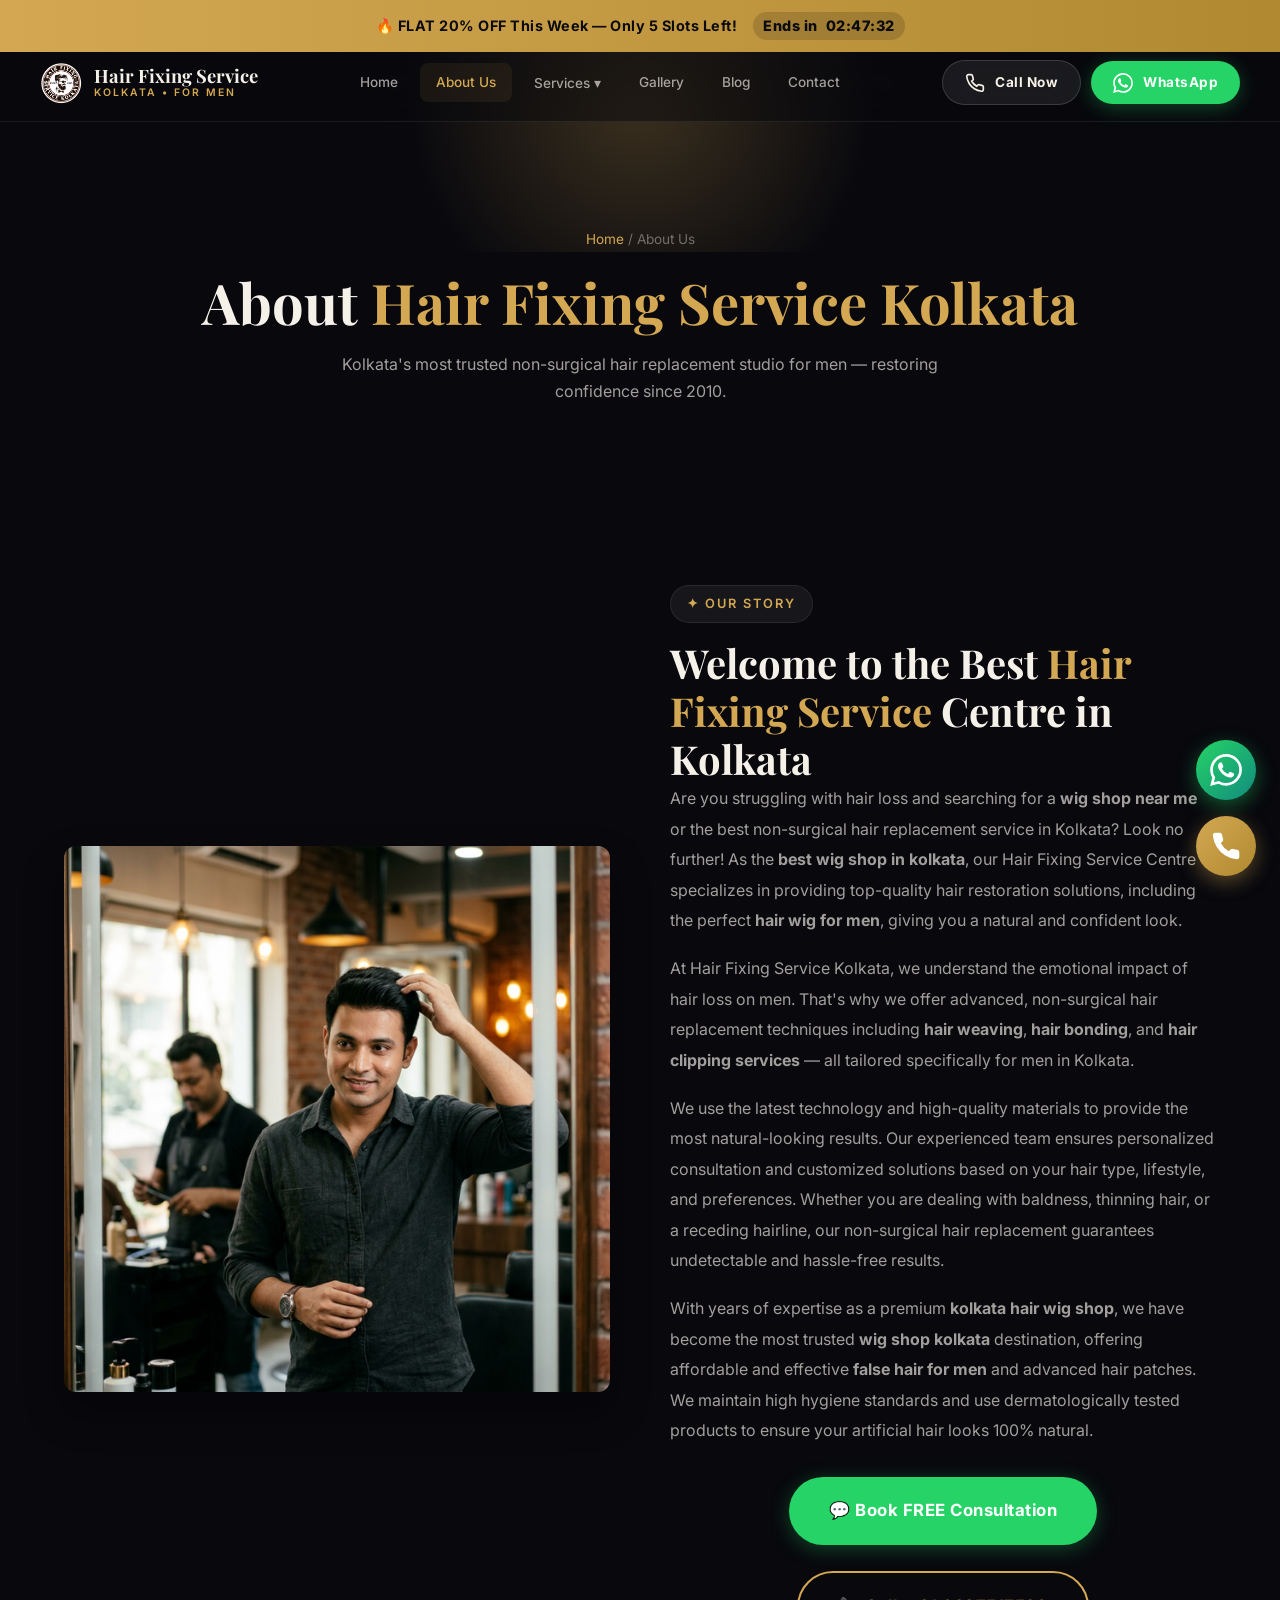
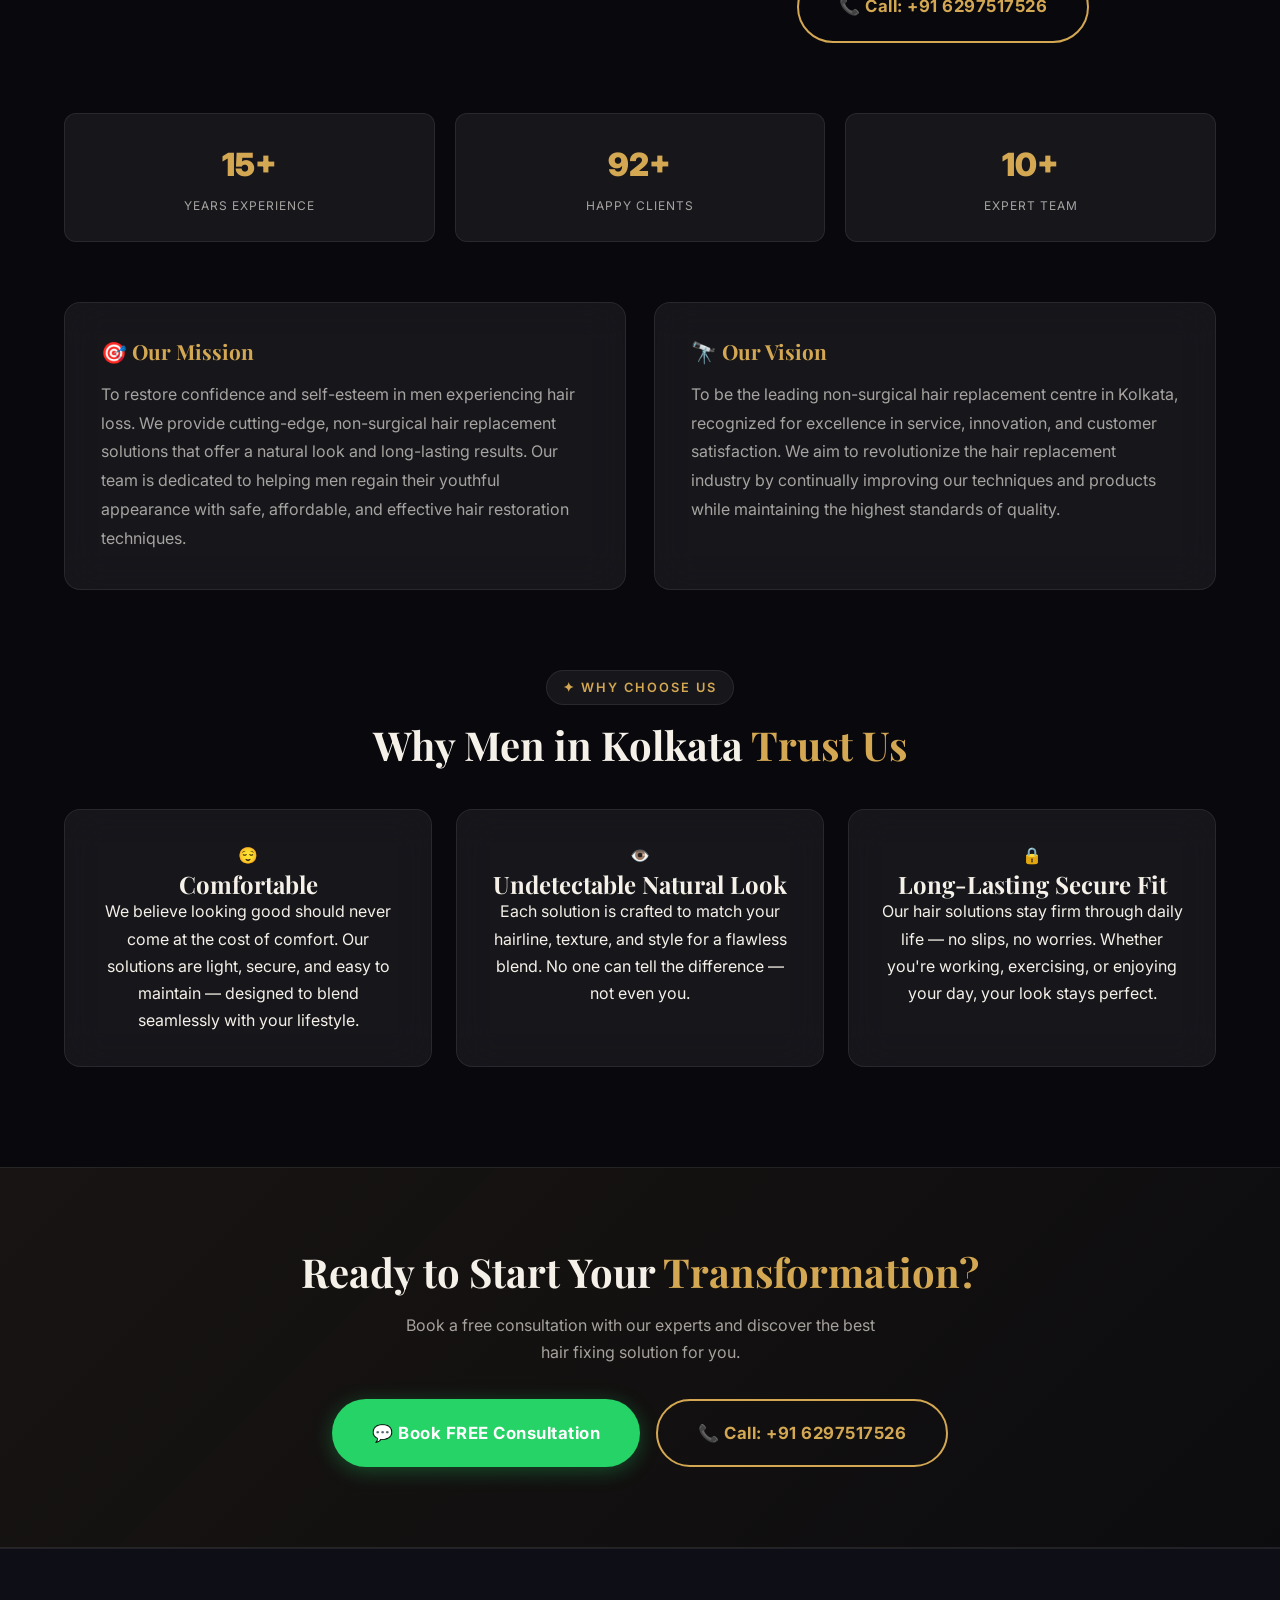
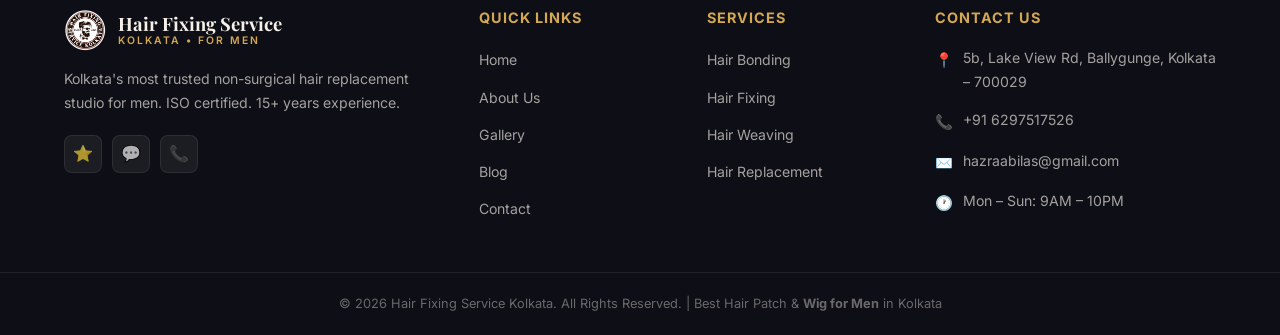
<file: about.html>
<!DOCTYPE html>
<html lang="en">

<head>
    <meta charset="UTF-8">
    <meta name="viewport" content="width=device-width, initial-scale=1.0">
    <meta name="description"
        content="About Hair Fixing Service Kolkata — Kolkata's most trusted non-surgical hair replacement studio for men. 15+ years experience, 200+ happy clients, ISO certified. Learn about our mission, vision, and expert team.">
    <meta name="keywords"
        content="about hair fixing service kolkata, hair fixing studio kolkata, non surgical hair replacement kolkata, hair patch expert kolkata, best wig shop in kolkata, wig for men, kolkata hair wig shop, hair wig shop kolkata, hair wig for men kolkata, wig in kolkata, false hair for men, wig shop kolkata, wig shop in kolkata, best hair wig shop in kolkata">
    <title>About Us | Hair Fixing Service Kolkata | 15+ Years Trusted Experience</title>
    <link rel="icon" href="images/logo.png" sizes="32x32">
    <link rel="stylesheet" href="css/styles.css">

    <meta name="author" content="Hair Fixing Service Kolkata">
    
    <!-- Open Graph -->
    <meta property="og:title" content="About Us | Hair Fixing Service Kolkata | 15+ Years Trusted Experience">
    <meta property="og:description" content="About Hair Fixing Service Kolkata — Kolkata's most trusted non-surgical hair replacement studio for men. 15+ years experience, 200+ happy clients, ISO certified. Learn about our mission, vision, and expert team.">
    <meta property="og:type" content="website">
    <meta property="og:url" content="https://hairfixingservicekolkata.com/about.html">
    <meta property="og:image" content="https://hairfixingservicekolkata.com/images/logo.png">
    
    <!-- Twitter Card -->
    <meta name="twitter:card" content="summary_large_image">
    <meta name="twitter:title" content="About Us | Hair Fixing Service Kolkata | 15+ Years Trusted Experience">
    <meta name="twitter:description" content="About Hair Fixing Service Kolkata — Kolkata's most trusted non-surgical hair replacement studio for men. 15+ years experience, 200+ happy clients, ISO certified. Learn about our mission, vision, and expert team.">
    <meta name="twitter:image" content="https://hairfixingservicekolkata.com/images/logo.png">
    <meta name="twitter:site" content="@hairfixingkolkata">


    <!-- Schema Markup -->
    <script type="application/ld+json">
    {
      "@context": "https://schema.org",
      "@type": "LocalBusiness",
      "name": "Hair Fixing Service Kolkata",
      "description": "Best non-surgical hair replacement service in Kolkata for men. Hair patch, hair wig, hair bonding, hair weaving services.",
      "url": "https://hairfixingservicekolkata.com",
      "telephone": "+916297517526",
      "email": "hazraabilas@gmail.com",
      "address": {
        "@type": "PostalAddress",
        "streetAddress": "5b, Lake View Rd, Hemanta Mukherjee Sarani, Lake Terrace, Ballygunge",
        "addressLocality": "Kolkata",
        "addressRegion": "West Bengal",
        "postalCode": "700029",
        "addressCountry": "IN"
      },
      "geo": {
        "@type": "GeoCoordinates",
        "latitude": "22.5260",
        "longitude": "88.3607"
      },
      "openingHours": "Mo-Su 09:00-22:00",
      "priceRange": "₹5,999 - ₹40,000",
      "image": "https://hairfixingservicekolkata.com/images/logo.png",
      "sameAs": [
        "https://g.page/r/CY317oGXOC3zEBM/"
      ]
    }
    </script>

</head>

<body>

    <!-- URGENCY BANNER -->
    <div class="urgency-banner" id="urgencyBanner">
        <span>🔥 FLAT 20% OFF This Week — Only 5 Slots Left! <span class="countdown">Ends in <span
                    class="countdown-timer">02:47:33</span></span></span>
    </div>

    <!-- HEADER -->
    <header class="header has-banner" id="mainHeader">
        <div class="header-inner">
            <a href="index.html" class="logo">
                <img src="images/logo.png" alt="Hair Fixing Service Kolkata Logo">
                <div class="logo-text">Hair Fixing Service<small>Kolkata • For Men</small></div>
            </a>
            <nav class="nav-links" id="navLinks">
                <a href="index.html">Home</a>
                <a href="about.html" class="active">About Us</a>
                <div class="nav-dropdown">
                    <a href="#">Services ▾</a>
                    <div class="dropdown-menu">
                        <a href="hair-bonding.html">Hair Bonding</a>
                        <a href="hair-fixing.html">Hair Fixing</a>
                        <a href="hair-weaving.html">Hair Weaving</a>
                        <a href="hair-replacement.html">Hair Replacement</a>
                    </div>
                </div>
                <a href="gallery.html">Gallery</a>
                <a href="blog.html">Blog</a>
                <a href="contact.html">Contact</a>
            </nav>
            <div class="header-cta">
                <a href="tel:+916297517526" class="btn btn-call btn-sm"><svg class="btn-icon" viewBox="0 0 24 24"
                        fill="none" stroke="currentColor" stroke-width="2">
                        <path
                            d="M22 16.92v3a2 2 0 01-2.18 2 19.79 19.79 0 01-8.63-3.07 19.5 19.5 0 01-6-6 19.79 19.79 0 01-3.07-8.67A2 2 0 014.11 2h3a2 2 0 012 1.72c.127.96.361 1.903.7 2.81a2 2 0 01-.45 2.11L8.09 9.91a16 16 0 006 6l1.27-1.27a2 2 0 012.11-.45c.907.339 1.85.573 2.81.7A2 2 0 0122 16.92z" />
                    </svg>Call Now</a>
                <a href="https://wa.me/916297517526?text=Hi!%20I%20want%20to%20know%20about%20hair%20fixing%20services."
                    class="btn btn-whatsapp btn-sm" target="_blank"><svg class="btn-icon" viewBox="0 0 24 24"
                        fill="currentColor">
                        <path
                            d="M17.472 14.382c-.297-.149-1.758-.867-2.03-.967-.273-.099-.471-.148-.67.15-.197.297-.767.966-.94 1.164-.173.199-.347.223-.644.075-.297-.15-1.255-.463-2.39-1.475-.883-.788-1.48-1.761-1.653-2.059-.173-.297-.018-.458.13-.606.134-.133.298-.347.446-.52.149-.174.198-.298.298-.497.099-.198.05-.371-.025-.52-.075-.149-.669-1.612-.916-2.207-.242-.579-.487-.5-.669-.51-.173-.008-.371-.01-.57-.01-.198 0-.52.074-.792.372-.272.297-1.04 1.016-1.04 2.479 0 1.462 1.065 2.875 1.213 3.074.149.198 2.096 3.2 5.077 4.487.709.306 1.262.489 1.694.625.712.227 1.36.195 1.871.118.571-.085 1.758-.719 2.006-1.413.248-.694.248-1.289.173-1.413-.074-.124-.272-.198-.57-.347m-5.421 7.403h-.004a9.87 9.87 0 01-5.031-1.378l-.361-.214-3.741.982.998-3.648-.235-.374a9.86 9.86 0 01-1.51-5.26c.001-5.45 4.436-9.884 9.888-9.884 2.64 0 5.122 1.03 6.988 2.898a9.825 9.825 0 012.893 6.994c-.003 5.45-4.437 9.884-9.885 9.884m8.413-18.297A11.815 11.815 0 0012.05 0C5.495 0 .16 5.335.157 11.892c0 2.096.547 4.142 1.588 5.945L.057 24l6.305-1.654a11.882 11.882 0 005.683 1.448h.005c6.554 0 11.89-5.335 11.893-11.893a11.821 11.821 0 00-3.48-8.413z" />
                    </svg>WhatsApp</a>
            </div>
            <div class="menu-toggle" id="menuToggle"><span></span><span></span><span></span></div>
        </div>
    </header>
    <div class="nav-overlay" id="navOverlay"></div>

    <!-- PAGE HERO -->
    <section class="page-hero">
        <div class="container">
            <p class="breadcrumb"><a href="index.html">Home</a> / About Us</p>
            <h1>About <span class="text-gold">Hair Fixing Service Kolkata</span></h1>
            <p>Kolkata's most trusted non-surgical hair replacement studio for men — restoring confidence since 2010.
            </p>
        </div>
    </section>

    <!-- ABOUT CONTENT -->
    <section class="about-content">
        <div class="container">
            <div class="about-grid reveal">
                <div class="about-image-wrapper">
                    <img src="assets/images/about_hero.png"
                        alt="Guaranteed Natural Look Hair Patch Transformation Kolkata"
                        style="width: 100%; border-radius: 12px; height: 100%; object-fit: cover; box-shadow: 0 20px 40px rgba(0,0,0,0.3);">
                </div>
                <div class="about-text">
                    <span class="section-tag">✦ Our Story</span>
                    <h2>Welcome to the Best <span class="text-gold">Hair Fixing Service</span> Centre in Kolkata</h2>
                    <p>Are you struggling with hair loss and searching for a <strong>wig shop near me</strong> or the
                        best non-surgical hair replacement service in Kolkata? Look no further! As the <strong>best wig
                            shop in kolkata</strong>, our Hair Fixing Service Centre specializes in providing
                        top-quality hair restoration solutions, including the perfect <strong>hair wig for men</strong>,
                        giving you a natural and confident look.</p>
                    <p>At Hair Fixing Service Kolkata, we understand the emotional impact of hair loss on men. That's
                        why we offer advanced, non-surgical hair replacement techniques including <strong>hair
                            weaving</strong>, <strong>hair bonding</strong>, and <strong>hair clipping services</strong>
                        — all tailored specifically for men in Kolkata.</p>
                    <p>We use the latest technology and high-quality materials to provide the most natural-looking
                        results. Our experienced team ensures personalized consultation and customized solutions based
                        on your hair type, lifestyle, and preferences. Whether you are dealing with baldness, thinning
                        hair, or a receding hairline, our non-surgical hair replacement guarantees undetectable and
                        hassle-free results.</p>
                    <p>With years of expertise as a premium <strong>kolkata hair wig shop</strong>, we have become the
                        most trusted <strong>wig shop kolkata</strong> destination, offering affordable and effective
                        <strong>false hair for men</strong> and advanced hair patches. We maintain high hygiene
                        standards and use dermatologically tested products to ensure your artificial hair looks 100%
                        natural.
                    </p>
                    <div class="cta-buttons" style="margin-top: 2rem;">
                        <a href="https://wa.me/916297517526?text=Hi!%20I%20want%20to%20book%20a%20FREE%20consultation."
                            class="btn btn-whatsapp btn-lg btn-pulse" target="_blank" style="margin-bottom: 10px;">💬
                            Book FREE Consultation</a>
                        <a href="tel:+916297517526" class="btn btn-outline btn-lg" style="margin-bottom: 10px;">📞 Call:
                            +91 6297517526</a>
                    </div>
                </div>
            </div>

            <!-- Stats -->
            <div class="stats-grid reveal" style="margin-top:60px;">
                <div class="stat-card">
                    <div class="stat-number" data-count="15" data-suffix="+">0</div>
                    <div class="stat-label">Years Experience</div>
                </div>
                <div class="stat-card">
                    <div class="stat-number" data-count="200" data-suffix="+">0</div>
                    <div class="stat-label">Happy Clients</div>
                </div>
                <div class="stat-card">
                    <div class="stat-number" data-count="10" data-suffix="+">0</div>
                    <div class="stat-label">Expert Team</div>
                </div>
            </div>

            <!-- Mission & Vision -->
            <div class="mv-grid reveal">
                <div class="mv-card glass-card">
                    <h3>🎯 Our Mission</h3>
                    <p>To restore confidence and self-esteem in men experiencing hair loss. We provide cutting-edge,
                        non-surgical hair replacement solutions that offer a natural look and long-lasting results. Our
                        team is dedicated to helping men regain their youthful appearance with safe, affordable, and
                        effective hair restoration techniques.</p>
                </div>
                <div class="mv-card glass-card">
                    <h3>🔭 Our Vision</h3>
                    <p>To be the leading non-surgical hair replacement centre in Kolkata, recognized for excellence in
                        service, innovation, and customer satisfaction. We aim to revolutionize the hair replacement
                        industry by continually improving our techniques and products while maintaining the highest
                        standards of quality.</p>
                </div>
            </div>

            <!-- Why Choose Us -->
            <div style="text-align:center;margin-top:80px;" class="reveal">
                <span class="section-tag">✦ Why Choose Us</span>
                <h2>Why Men in Kolkata <span class="text-gold">Trust Us</span></h2>
            </div>
            <div class="why-grid reveal">
                <div class="glass-card" style="text-align:center;">
                    <div class="service-icon">😌</div>
                    <h3>Comfortable</h3>
                    <p>We believe looking good should never come at the cost of comfort. Our solutions are light,
                        secure, and easy to maintain — designed to blend seamlessly with your lifestyle.</p>
                </div>
                <div class="glass-card" style="text-align:center;">
                    <div class="service-icon">👁️</div>
                    <h3>Undetectable Natural Look</h3>
                    <p>Each solution is crafted to match your hairline, texture, and style for a flawless blend. No one
                        can tell the difference — not even you.</p>
                </div>
                <div class="glass-card" style="text-align:center;">
                    <div class="service-icon">🔒</div>
                    <h3>Long-Lasting Secure Fit</h3>
                    <p>Our hair solutions stay firm through daily life — no slips, no worries. Whether you're working,
                        exercising, or enjoying your day, your look stays perfect.</p>
                </div>
            </div>
        </div>
    </section>

    <!-- CTA -->
    <section class="cta-section reveal">
        <div class="container">
            <h2>Ready to Start Your <span class="text-gold">Transformation?</span></h2>
            <p>Book a free consultation with our experts and discover the best hair fixing solution for you.</p>
            <div class="cta-buttons">
                <a href="https://wa.me/916297517526?text=Hi!%20I%20want%20to%20book%20a%20FREE%20consultation."
                    class="btn btn-whatsapp btn-lg btn-pulse" target="_blank">💬 Book FREE Consultation</a>
                <a href="tel:+916297517526" class="btn btn-outline btn-lg">📞 Call: +91 6297517526</a>
            </div>
        </div>
    </section>

    <!-- FOOTER -->
    <footer class="footer">
        <div class="container">
            <div class="footer-grid">
                <div class="footer-brand">
                    <a href="index.html" class="logo"><img src="images/logo.png" alt="Logo">
                        <div class="logo-text">Hair Fixing Service<small>Kolkata • For Men</small></div>
                    </a>
                    <p>Kolkata's most trusted non-surgical hair replacement studio for men. ISO certified. 15+ years
                        experience.</p>
                    <div class="footer-social"><a href="https://g.page/r/CY317oGXOC3zEBM/review" target="_blank">⭐</a><a
                            href="https://wa.me/916297517526" target="_blank">💬</a><a href="tel:+916297517526">📞</a>
                    </div>
                </div>
                <div class="footer-col">
                    <h4>Quick Links</h4>
                    <ul>
                        <li><a href="index.html">Home</a></li>
                        <li><a href="about.html">About Us</a></li>
                        <li><a href="gallery.html">Gallery</a></li>
                        <li><a href="blog.html">Blog</a></li>
                        <li><a href="contact.html">Contact</a></li>
                    </ul>
                </div>
                <div class="footer-col">
                    <h4>Services</h4>
                    <ul>
                        <li><a href="hair-bonding.html">Hair Bonding</a></li>
                        <li><a href="hair-fixing.html">Hair Fixing</a></li>
                        <li><a href="hair-weaving.html">Hair Weaving</a></li>
                        <li><a href="hair-replacement.html">Hair Replacement</a></li>
                    </ul>
                </div>
                <div class="footer-col">
                    <h4>Contact Us</h4>
                    <div class="footer-contact-item"><span class="fc-icon">📍</span>
                        <p>5b, Lake View Rd, Ballygunge, Kolkata – 700029</p>
                    </div>
                    <div class="footer-contact-item"><span class="fc-icon">📞</span><a href="tel:+916297517526">+91
                            6297517526</a></div>
                    <div class="footer-contact-item"><span class="fc-icon">✉️</span><a
                            href="mailto:hazraabilas@gmail.com">hazraabilas@gmail.com</a></div>
                    <div class="footer-contact-item"><span class="fc-icon">🕐</span>
                        <p>Mon – Sun: 9AM – 10PM</p>
                    </div>
                </div>
            </div>
        </div>
                <div class="footer-bottom">
            <div class="container">
                © 2026 Hair Fixing Service Kolkata. All Rights Reserved. | Best Hair Patch & <strong>Wig for Men</strong> in Kolkata
                
            </div>
        </div>
    </footer>

    <!-- Mobile CTA -->
    <div class="mobile-cta-bar">
        <div class="cta-bar-inner"><a href="https://wa.me/916297517526?text=Hi!%20I%20want%20a%20FREE%20consultation."
                class="btn btn-whatsapp" target="_blank">💬 WhatsApp Us</a><a href="tel:+916297517526"
                class="btn btn-primary">📞 Call Now</a></div>
    </div>

    <script src="js/main.js"></script>

    <!-- Floating Action Buttons -->
    <div class="floating-actions">
        <a href="https://wa.me/916297517526?text=Hi!%20I%20want%20to%20know%20about%20hair%20fixing%20services." class="float-btn float-whatsapp" target="_blank" aria-label="WhatsApp">
            <svg viewBox="0 0 24 24">
                <path d="M17.472 14.382c-.297-.149-1.758-.867-2.03-.967-.273-.099-.471-.148-.67.15-.197.297-.767.966-.94 1.164-.173.199-.347.223-.644.075-.297-.15-1.255-.463-2.39-1.475-.883-.788-1.48-1.761-1.653-2.059-.173-.297-.018-.458.13-.606.134-.133.298-.347.446-.52.149-.174.198-.298.298-.497.099-.198.05-.371-.025-.52-.075-.149-.669-1.612-.916-2.207-.242-.579-.487-.5-.669-.51-.173-.008-.371-.01-.57-.01-.198 0-.52.074-.792.372-.272.297-1.04 1.016-1.04 2.479 0 1.462 1.065 2.875 1.213 3.074.149.198 2.096 3.2 5.077 4.487.709.306 1.262.489 1.694.625.712.227 1.36.195 1.871.118.571-.085 1.758-.719 2.006-1.413.248-.694.248-1.289.173-1.413-.074-.124-.272-.198-.57-.347m-5.421 7.403h-.004a9.87 9.87 0 01-5.031-1.378l-.361-.214-3.741.982.998-3.648-.235-.374a9.86 9.86 0 01-1.51-5.26c.001-5.45 4.436-9.884 9.888-9.884 2.64 0 5.122 1.03 6.988 2.898a9.825 9.825 0 012.893 6.994c-.003 5.45-4.437 9.884-9.885 9.884m8.413-18.297A11.815 11.815 0 0012.05 0C5.495 0 .16 5.335.157 11.892c0 2.096.547 4.142 1.588 5.945L.057 24l6.305-1.654a11.882 11.882 0 005.683 1.448h.005c6.554 0 11.89-5.335 11.893-11.893a11.821 11.821 0 00-3.48-8.413z"/>
            </svg>
        </a>
        <a href="tel:+916297517526" class="float-btn float-call" aria-label="Call Now">
            <svg viewBox="0 0 24 24">
                <path d="M22 16.92v3a2 2 0 01-2.18 2 19.79 19.79 0 01-8.63-3.07 19.5 19.5 0 01-6-6 19.79 19.79 0 01-3.07-8.67A2 2 0 014.11 2h3a2 2 0 012 1.72c.127.96.361 1.903.7 2.81a2 2 0 01-.45 2.11L8.09 9.91a16 16 0 006 6l1.27-1.27a2 2 0 012.11-.45c.907.339 1.85.573 2.81.7A2 2 0 0122 16.92z"/>
            </svg>
        </a>
    </div>
</body>

</html>
</file>
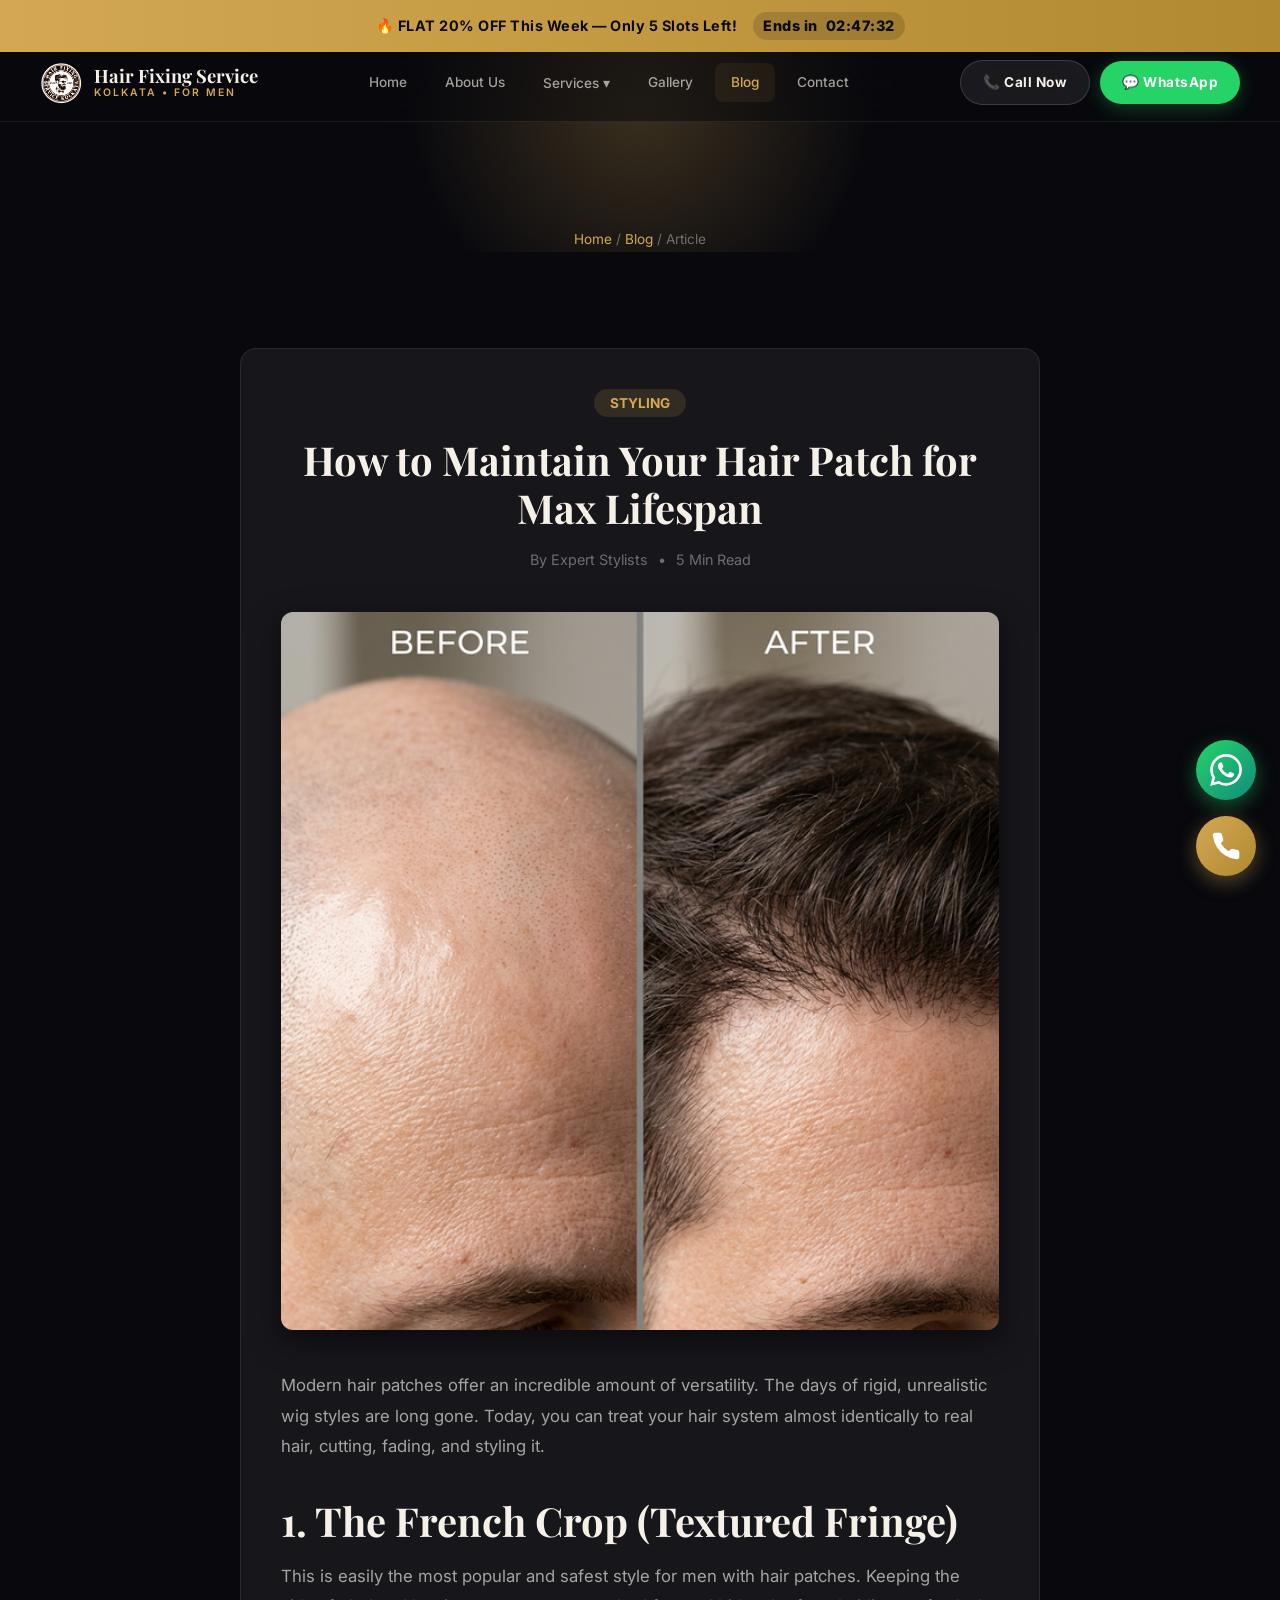
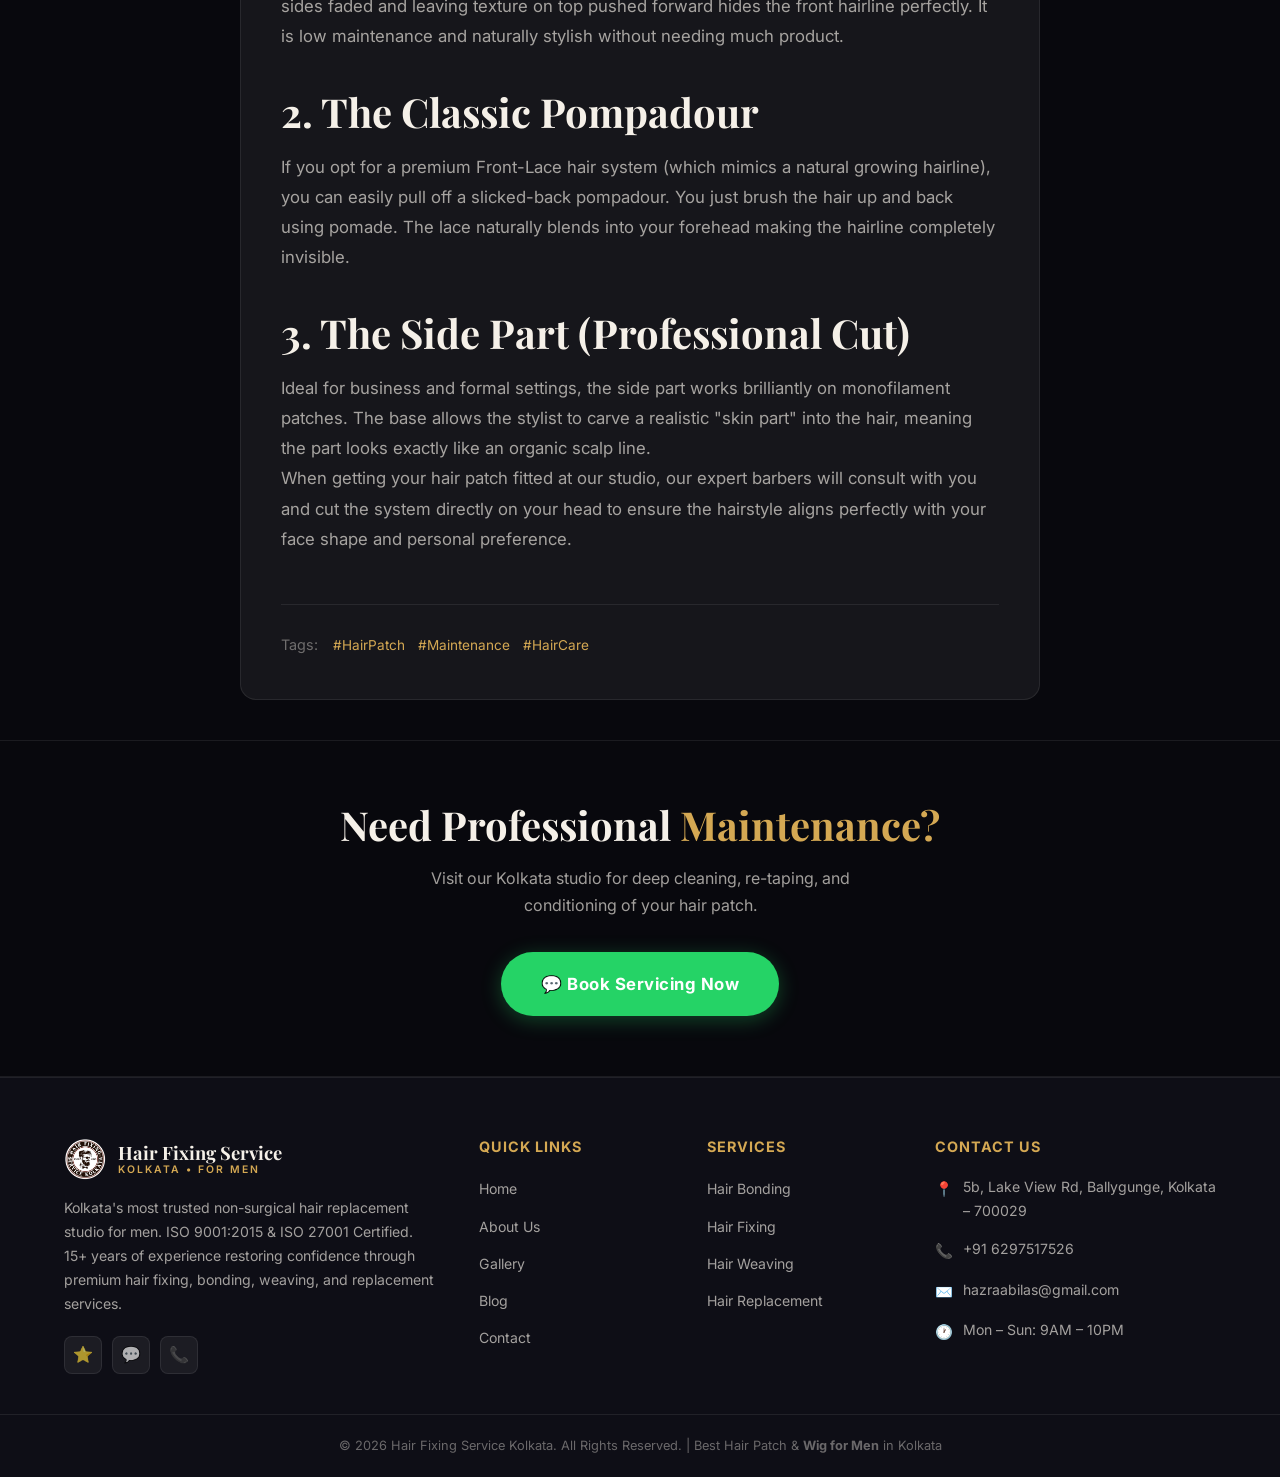
<file: blog-hairstyles.html>
<!DOCTYPE html>
<html lang="en">

<head>
    <meta charset="UTF-8">
    <meta name="viewport" content="width=device-width, initial-scale=1.0">
    <meta name="description"
        content="From the textured crop to the slicked-back pompadour, here are the best hairstyles that look completely natural with a hair system... Expert tips from Hair Fixing Service Kolkata.">
    <meta name="keywords"
        content="hair patch maintenance, wash hair patch, styling hair wig, hair patch lifespan, men hair wig care, best wig shop in kolkata, false hair for men">
    <meta name="robots" content="noindex, nofollow">
    <title>Top 5 Hairstyles for Men with Hair Patches | Hair Fixing Service Kolkata</title>
    <link rel="icon" href="images/logo.png" sizes="32x32">
    <link rel="stylesheet" href="css/styles.css">

    <meta name="author" content="Hair Fixing Service Kolkata">

    <!-- Open Graph -->
    <meta property="og:title" content="Top 5 Hairstyles for Men with Hair Patches | Hair Fixing Service Kolkata">
    <meta property="og:description"
        content="From the textured crop to the slicked-back pompadour, here are the best hairstyles that look completely natural with a hair system... Expert tips from Hair Fixing Service Kolkata.">
    <meta property="og:type" content="article">
    <meta property="og:url" content="https://hairfixingservicekolkata.com/blog-hairstyles.html">
    <meta property="og:image" content="https://hairfixingservicekolkata.com/images/logo.png">

    <!-- Twitter Card -->
    <meta name="twitter:card" content="summary_large_image">
    <meta name="twitter:title" content="Top 5 Hairstyles for Men with Hair Patches | Hair Fixing Service Kolkata">
    <meta name="twitter:description"
        content="From the textured crop to the slicked-back pompadour, here are the best hairstyles that look completely natural with a hair system... Expert tips from Hair Fixing Service Kolkata.">
    <meta name="twitter:image" content="https://hairfixingservicekolkata.com/images/logo.png">
    <meta name="twitter:site" content="@hairfixingkolkata">

    <!-- Schema Markup -->
    <script type="application/ld+json">
    {
      "@context": "https://schema.org",
      "@type": "BlogPosting",
      "mainEntityOfPage": {
        "@type": "WebPage",
        "@id": "https://hairfixingservicekolkata.com/blog-hairstyles.html"
      },
      "headline": "Top 5 Hairstyles for Men with Hair Patches",
      "image": "https://hairfixingservicekolkata.com/images/logo.png",  
      "author": {
        "@type": "Organization",
        "name": "Hair Fixing Service Kolkata"
      },  
      "publisher": {
        "@type": "Organization",
        "name": "Hair Fixing Service Kolkata",
        "logo": {
          "@type": "ImageObject",
          "url": "https://hairfixingservicekolkata.com/images/logo.png"
        }
      },
      "datePublished": "2023-11-01",
      "dateModified": "2023-11-01"
    }
    </script>
</head>

<body>
    <div class="urgency-banner" id="urgencyBanner"><span>🔥 FLAT 20% OFF This Week — Only 5 Slots Left! <span
                class="countdown">Ends in <span class="countdown-timer">02:47:33</span></span></span></div>
    <header class="header has-banner" id="mainHeader">
        <div class="header-inner">
            <a href="index.html" class="logo"><img src="images/logo.png" alt="Logo">
                <div class="logo-text">Hair Fixing Service<small>Kolkata • For Men</small></div>
            </a>
            <nav class="nav-links" id="navLinks">
                <a href="index.html">Home</a>
                <a href="about.html">About Us</a>
                <div class="nav-dropdown">
                    <a href="#">Services ▾</a>
                    <div class="dropdown-menu">
                        <a href="hair-bonding.html">Hair Bonding</a>
                        <a href="hair-fixing.html">Hair Fixing</a>
                        <a href="hair-weaving.html">Hair Weaving</a>
                        <a href="hair-replacement.html">Hair Replacement</a>
                    </div>
                </div>
                <a href="gallery.html">Gallery</a>
                <a href="blog.html" class="active">Blog</a>
                <a href="contact.html">Contact</a>
            </nav>
            <div class="header-cta"><a href="tel:+916297517526" class="btn btn-call btn-sm">📞 Call Now</a><a
                    href="https://wa.me/916297517526" class="btn btn-whatsapp btn-sm" target="_blank">💬 WhatsApp</a>
            </div>
            <div class="menu-toggle" id="menuToggle"><span></span><span></span><span></span></div>
        </div>
    </header>
    <div class="nav-overlay" id="navOverlay"></div>

    <section class="page-hero" style="padding-bottom: 40px;">
        <div class="container">
            <p class="breadcrumb"><a href="index.html">Home</a> / <a href="blog.html">Blog</a> / Article</p>
        </div>
    </section>

    <!-- Blog Details Content -->
    <article class="blog-details" style="padding: 40px 0; background: var(--bg-primary);">
        <div class="container"
            style="max-width: 800px; margin: 0 auto; background: var(--bg-glass); border: 1px solid var(--border-glass); border-radius: var(--radius-lg); padding: 40px; box-shadow: var(--shadow-soft);">

            <header style="margin-bottom: 40px; text-align: center;">
                <span class="blog-tag"
                    style="background: rgba(212, 168, 83, 0.15); color: var(--gold-primary); padding: 6px 16px; border-radius: var(--radius-full); font-size: 0.85rem; font-weight: 700; text-transform: uppercase;">Styling</span>
                <h1 style="margin-top: 20px; margin-bottom: 16px; font-size: 2.5rem; line-height: 1.2;">How to Maintain
                    Your Hair Patch for Max Lifespan</h1>
                <div
                    style="color: var(--text-muted); font-size: 0.9rem; display: flex; align-items: center; justify-content: center; gap: 10px;">
                    <span>By Expert Stylists</span> • <span>5 Min Read</span>
                </div>
            </header>

            <img src="assets/images/benefits_natural_look.jpg" alt="Styling options for men with hair patch"
                style="width: 100%; height: auto; border-radius: var(--radius-md); margin-bottom: 40px; box-shadow: 0 10px 30px rgba(0,0,0,0.5);">

            <div class="blog-content" style="color: var(--text-secondary); line-height: 1.8; font-size: 1.05rem;">
<p>Modern hair patches offer an incredible amount of versatility. The days of rigid, unrealistic wig styles are long gone. Today, you can treat your hair system almost identically to real hair, cutting, fading, and styling it.</p>

<h2 style="color: var(--text-primary); margin-top: 36px; margin-bottom: 16px;">1. The French Crop (Textured Fringe)</h2>
<p>This is easily the most popular and safest style for men with hair patches. Keeping the sides faded and leaving texture on top pushed forward hides the front hairline perfectly. It is low maintenance and naturally stylish without needing much product.</p>

<h2 style="color: var(--text-primary); margin-top: 36px; margin-bottom: 16px;">2. The Classic Pompadour</h2>
<p>If you opt for a premium Front-Lace hair system (which mimics a natural growing hairline), you can easily pull off a slicked-back pompadour. You just brush the hair up and back using pomade. The lace naturally blends into your forehead making the hairline completely invisible.</p>

<h2 style="color: var(--text-primary); margin-top: 36px; margin-bottom: 16px;">3. The Side Part (Professional Cut)</h2>
<p>Ideal for business and formal settings, the side part works brilliantly on monofilament patches. The base allows the stylist to carve a realistic "skin part" into the hair, meaning the part looks exactly like an organic scalp line.</p>

<p>When getting your hair patch fitted at our studio, our expert barbers will consult with you and cut the system directly on your head to ensure the hairstyle aligns perfectly with your face shape and personal preference.</p>

            <div
                style="margin-top: 50px; padding-top: 24px; border-top: 1px solid var(--border-glass); display: flex; justify-content: space-between; align-items: center; flex-wrap: wrap; gap: 20px;">
                <div>
                    <span style="color: var(--text-muted); font-size: 0.9rem; margin-right: 10px;">Tags:</span>
                    <a href="#"
                        style="color: var(--gold-primary); text-decoration: none; font-size: 0.85rem; margin-right: 8px;">#HairPatch</a>
                    <a href="#"
                        style="color: var(--gold-primary); text-decoration: none; font-size: 0.85rem; margin-right: 8px;">#Maintenance</a>
                    <a href="#"
                        style="color: var(--gold-primary); text-decoration: none; font-size: 0.85rem;">#HairCare</a>
                </div>
            </div>
        </div>
    </article>

    <!-- Call to action inside blog details -->
    <section class="cta-section" style="padding: 60px 0; background: var(--bg-primary);">
        <div class="container text-center">
            <h2>Need Professional <span class="text-gold">Maintenance?</span></h2>
            <p>Visit our Kolkata studio for deep cleaning, re-taping, and conditioning of your hair patch.</p>
            <div class="cta-buttons"
                style="margin-top: 24px; display: flex; justify-content: center; gap: 16px; flex-wrap: wrap;">
                <a href="https://wa.me/916297517526?text=Hi!%20I%20want%20to%20book%20a%20maintenance%20session."
                    class="btn btn-whatsapp btn-lg btn-pulse" target="_blank">💬 Book Servicing Now</a>
            </div>
        </div>
    </section>

    <footer class="footer">
        <div class="container">
            <div class="footer-grid">
                <div class="footer-brand">
                    <a href="index.html" class="logo">
                        <img src="images/logo.png" alt="Hair Fixing Service Kolkata Logo">
                        <div class="logo-text">
                            Hair Fixing Service
                            <small>Kolkata • For Men</small>
                        </div>
                    </a>
                    <p>Kolkata's most trusted non-surgical hair replacement studio for men. ISO 9001:2015 & ISO 27001
                        Certified. 15+ years of experience restoring confidence through premium hair fixing, bonding,
                        weaving, and replacement services.</p>
                    <div class="footer-social">
                        <a href="https://g.page/r/CY317oGXOC3zEBM/review" target="_blank"
                            aria-label="Google Reviews">⭐</a>
                        <a href="https://wa.me/916297517526" target="_blank" aria-label="WhatsApp">💬</a>
                        <a href="tel:+916297517526" aria-label="Call Us">📞</a>
                    </div>
                </div>

                <div class="footer-col">
                    <h4>Quick Links</h4>
                    <ul>
                        <li><a href="index.html">Home</a></li>
                        <li><a href="about.html">About Us</a></li>
                        <li><a href="gallery.html">Gallery</a></li>
                        <li><a href="blog.html">Blog</a></li>
                        <li><a href="contact.html">Contact</a></li>
                    </ul>
                </div>

                <div class="footer-col">
                    <h4>Services</h4>
                    <ul>
                        <li><a href="hair-bonding.html">Hair Bonding</a></li>
                        <li><a href="hair-fixing.html">Hair Fixing</a></li>
                        <li><a href="hair-weaving.html">Hair Weaving</a></li>
                        <li><a href="hair-replacement.html">Hair Replacement</a></li>
                    </ul>
                </div>

                <div class="footer-col">
                    <h4>Contact Us</h4>
                    <div class="footer-contact-item">
                        <span class="fc-icon">📍</span>
                        <p>5b, Lake View Rd, Ballygunge, Kolkata – 700029</p>
                    </div>
                    <div class="footer-contact-item">
                        <span class="fc-icon">📞</span>
                        <a href="tel:+916297517526">+91 6297517526</a>
                    </div>
                    <div class="footer-contact-item">
                        <span class="fc-icon">✉️</span>
                        <a href="mailto:hazraabilas@gmail.com">hazraabilas@gmail.com</a>
                    </div>
                    <div class="footer-contact-item">
                        <span class="fc-icon">🕐</span>
                        <p>Mon – Sun: 9AM – 10PM</p>
                    </div>
                </div>
            </div>
        </div>

        <div class="footer-bottom">
            <div class="container">
                © 2026 Hair Fixing Service Kolkata. All Rights Reserved. | Best Hair Patch & <strong>Wig for
                    Men</strong> in Kolkata
            </div>
        </div>
    </footer>

    <!-- Mobile Sticky CTA Bar -->
    <div class="mobile-cta-bar">
        <div class="cta-bar-inner">
            <a href="https://wa.me/916297517526?text=Hi!%20I%20want%20a%20FREE%20consultation%20for%20hair%20fixing."
                class="btn btn-whatsapp" target="_blank">
                💬 WhatsApp Us
            </a>
            <a href="tel:+916297517526" class="btn btn-primary">
                📞 Call Now
            </a>
        </div>
    </div>

    <script src="js/main.js"></script>

    <!-- Floating Action Buttons -->
    <div class="floating-actions">
        <a href="https://wa.me/916297517526?text=Hi!%20I%20want%20to%20know%20about%20hair%20fixing%20services."
            class="float-btn float-whatsapp" target="_blank" aria-label="WhatsApp">
            <svg viewBox="0 0 24 24">
                <path
                    d="M17.472 14.382c-.297-.149-1.758-.867-2.03-.967-.273-.099-.471-.148-.67.15-.197.297-.767.966-.94 1.164-.173.199-.347.223-.644.075-.297-.15-1.255-.463-2.39-1.475-.883-.788-1.48-1.761-1.653-2.059-.173-.297-.018-.458.13-.606.134-.133.298-.347.446-.52.149-.174.198-.298.298-.497.099-.198.05-.371-.025-.52-.075-.149-.669-1.612-.916-2.207-.242-.579-.487-.5-.669-.51-.173-.008-.371-.01-.57-.01-.198 0-.52.074-.792.372-.272.297-1.04 1.016-1.04 2.479 0 1.462 1.065 2.875 1.213 3.074.149.198 2.096 3.2 5.077 4.487.709.306 1.262.489 1.694.625.712.227 1.36.195 1.871.118.571-.085 1.758-.719 2.006-1.413.248-.694.248-1.289.173-1.413-.074-.124-.272-.198-.57-.347m-5.421 7.403h-.004a9.87 9.87 0 01-5.031-1.378l-.361-.214-3.741.982.998-3.648-.235-.374a9.86 9.86 0 01-1.51-5.26c.001-5.45 4.436-9.884 9.888-9.884 2.64 0 5.122 1.03 6.988 2.898a9.825 9.825 0 012.893 6.994c-.003 5.45-4.437 9.884-9.885 9.884m8.413-18.297A11.815 11.815 0 0012.05 0C5.495 0 .16 5.335.157 11.892c0 2.096.547 4.142 1.588 5.945L.057 24l6.305-1.654a11.882 11.882 0 005.683 1.448h.005c6.554 0 11.89-5.335 11.893-11.893a11.821 11.821 0 00-3.48-8.413z" />
            </svg>
        </a>
        <a href="tel:+916297517526" class="float-btn float-call" aria-label="Call Now">
            <svg viewBox="0 0 24 24">
                <path
                    d="M22 16.92v3a2 2 0 01-2.18 2 19.79 19.79 0 01-8.63-3.07 19.5 19.5 0 01-6-6 19.79 19.79 0 01-3.07-8.67A2 2 0 014.11 2h3a2 2 0 012 1.72c.127.96.361 1.903.7 2.81a2 2 0 01-.45 2.11L8.09 9.91a16 16 0 006 6l1.27-1.27a2 2 0 012.11-.45c.907.339 1.85.573 2.81.7A2 2 0 0122 16.92z" />
            </svg>
        </a>
    </div>
</body>

</html>
</file>
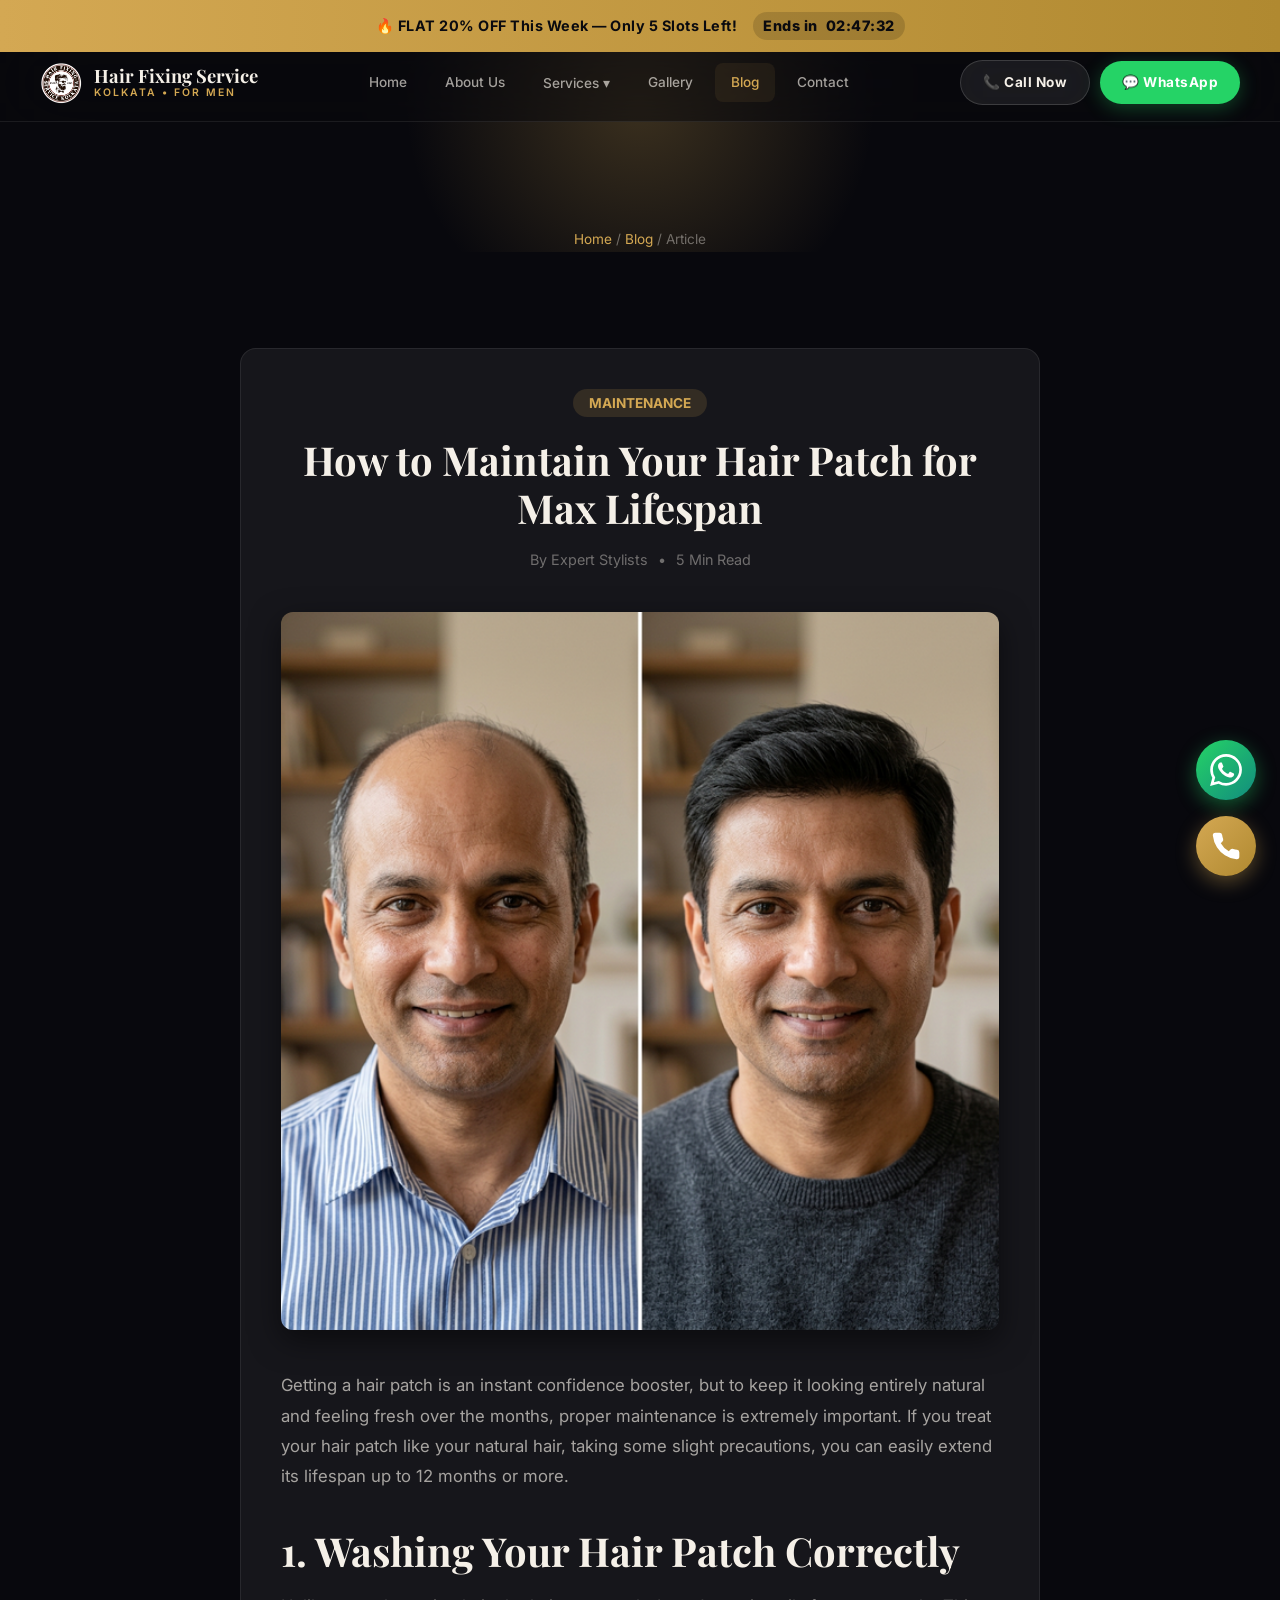
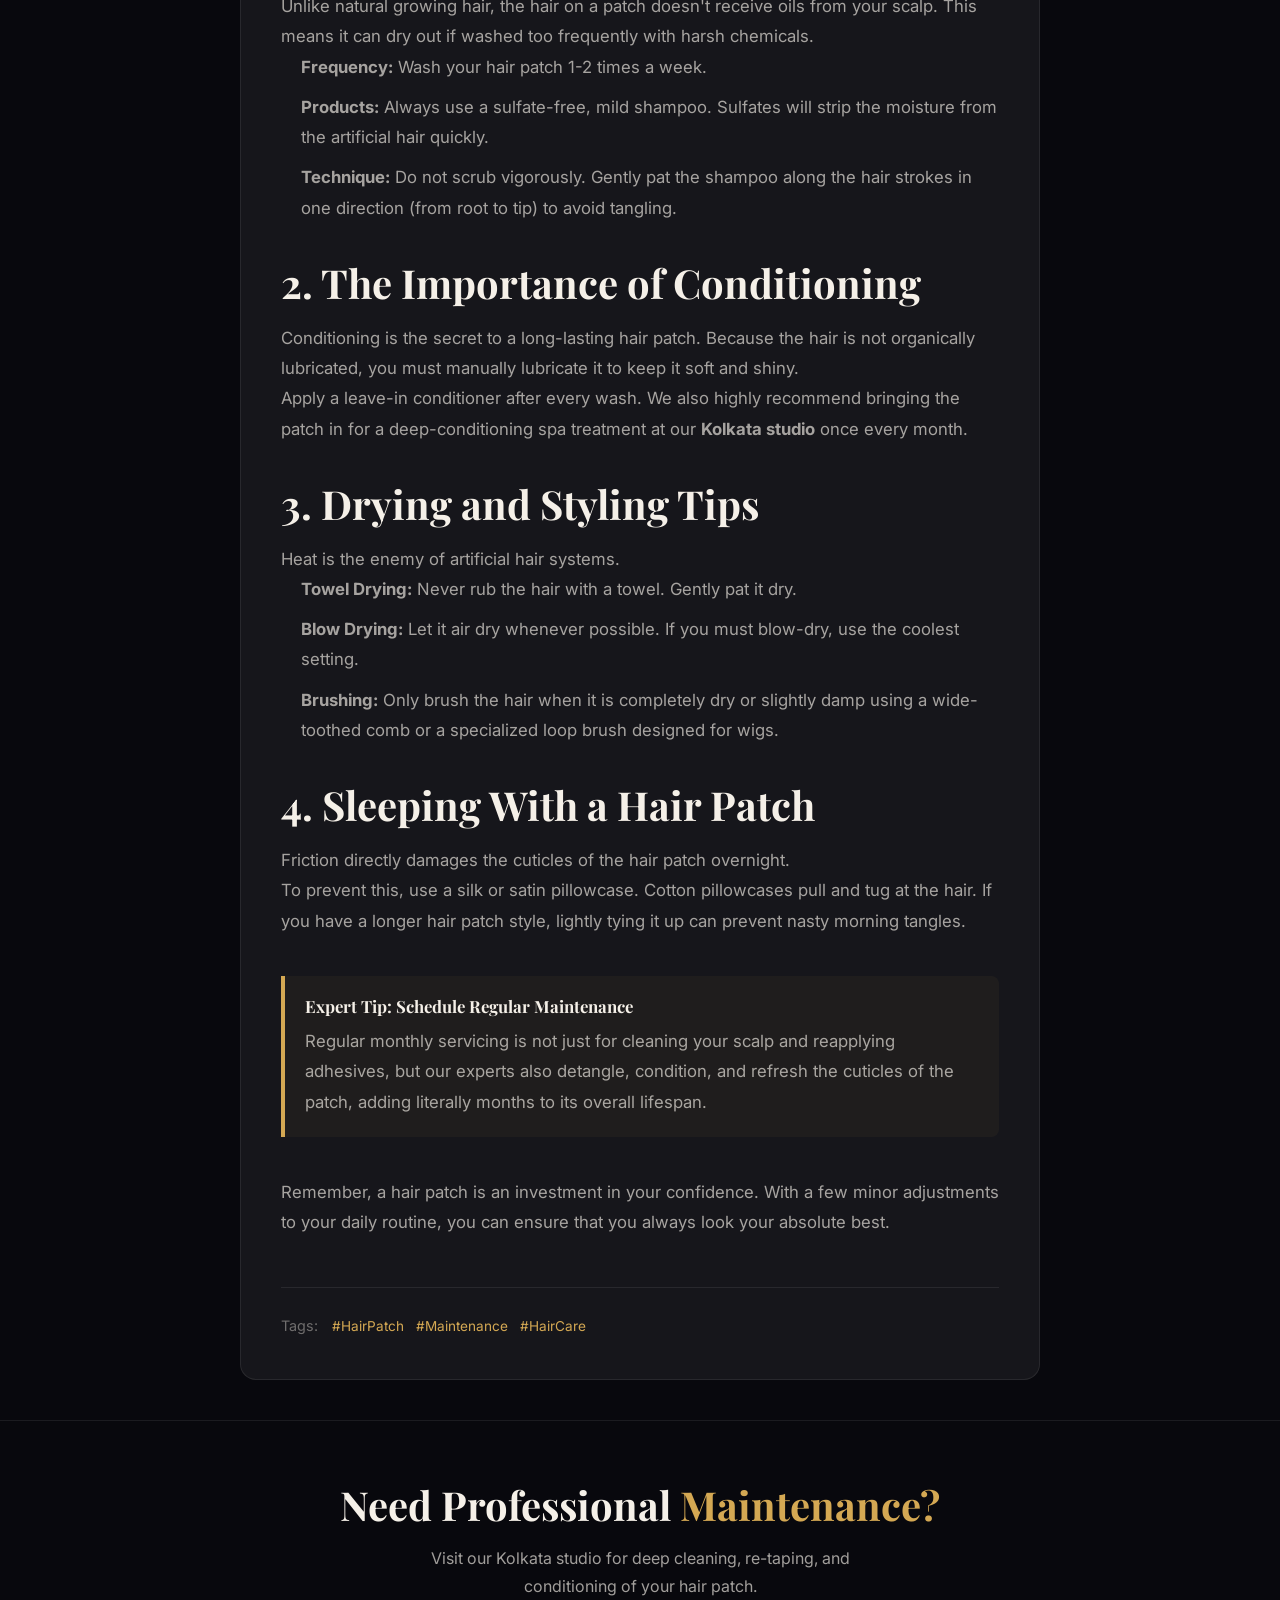
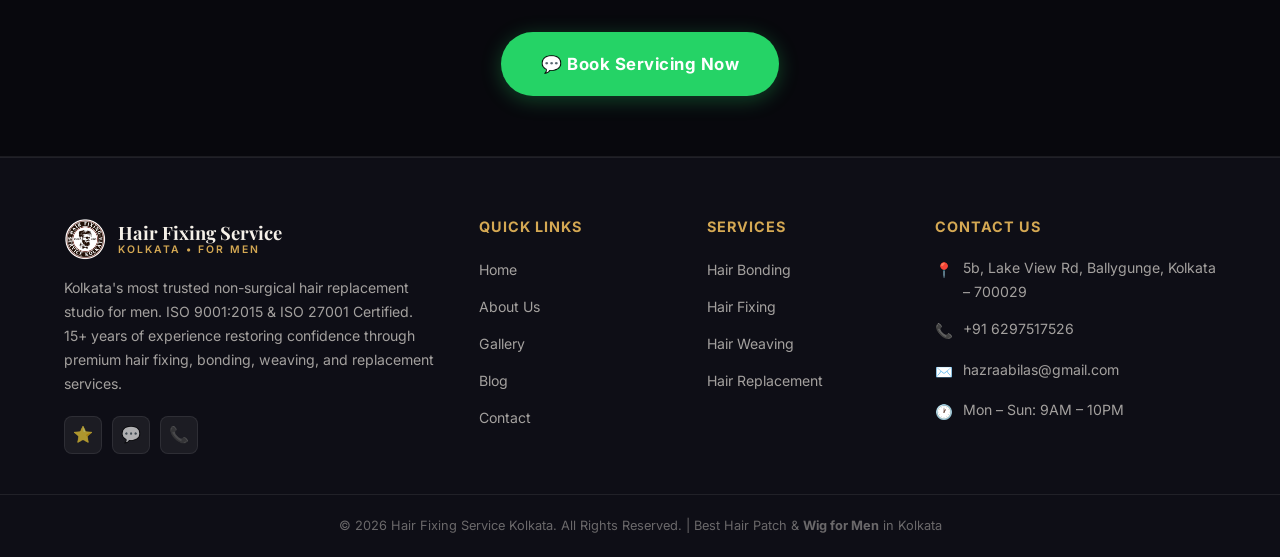
<file: blog-maintenance.html>
<!DOCTYPE html>
<html lang="en">

<head>
    <meta charset="UTF-8">
    <meta name="viewport" content="width=device-width, initial-scale=1.0">
    <meta name="description"
        content="A step-by-step guide to washing, combing, and styling your hair patch so it lasts beautifully for 12 months. Expert tips from Hair Fixing Service Kolkata.">
    <meta name="keywords"
        content="hair patch maintenance, wash hair patch, styling hair wig, hair patch lifespan, men hair wig care, best wig shop in kolkata, false hair for men">
    <meta name="robots" content="noindex, nofollow">
    <title>How to Maintain Your Hair Patch for Max Lifespan | Hair Fixing Service Kolkata</title>
    <link rel="icon" href="images/logo.png" sizes="32x32">
    <link rel="stylesheet" href="css/styles.css">

    <meta name="author" content="Hair Fixing Service Kolkata">

    <!-- Open Graph -->
    <meta property="og:title" content="How to Maintain Your Hair Patch for Max Lifespan | Hair Fixing Service Kolkata">
    <meta property="og:description"
        content="A step-by-step guide to washing, combing, and styling your hair patch so it lasts beautifully for 12 months. Expert tips from Hair Fixing Service Kolkata.">
    <meta property="og:type" content="article">
    <meta property="og:url" content="https://hairfixingservicekolkata.com/blog-details.html">
    <meta property="og:image" content="https://hairfixingservicekolkata.com/images/logo.png">

    <!-- Twitter Card -->
    <meta name="twitter:card" content="summary_large_image">
    <meta name="twitter:title" content="How to Maintain Your Hair Patch for Max Lifespan | Hair Fixing Service Kolkata">
    <meta name="twitter:description"
        content="A step-by-step guide to washing, combing, and styling your hair patch so it lasts beautifully for 12 months. Expert tips from Hair Fixing Service Kolkata.">
    <meta name="twitter:image" content="https://hairfixingservicekolkata.com/images/logo.png">
    <meta name="twitter:site" content="@hairfixingkolkata">

    <!-- Schema Markup -->
    <script type="application/ld+json">
    {
      "@context": "https://schema.org",
      "@type": "BlogPosting",
      "mainEntityOfPage": {
        "@type": "WebPage",
        "@id": "https://hairfixingservicekolkata.com/blog-details.html"
      },
      "headline": "How to Maintain Your Hair Patch for Max Lifespan",
      "image": "https://hairfixingservicekolkata.com/images/logo.png",  
      "author": {
        "@type": "Organization",
        "name": "Hair Fixing Service Kolkata"
      },  
      "publisher": {
        "@type": "Organization",
        "name": "Hair Fixing Service Kolkata",
        "logo": {
          "@type": "ImageObject",
          "url": "https://hairfixingservicekolkata.com/images/logo.png"
        }
      },
      "datePublished": "2023-11-01",
      "dateModified": "2023-11-01"
    }
    </script>
</head>

<body>
    <div class="urgency-banner" id="urgencyBanner"><span>🔥 FLAT 20% OFF This Week — Only 5 Slots Left! <span
                class="countdown">Ends in <span class="countdown-timer">02:47:33</span></span></span></div>
    <header class="header has-banner" id="mainHeader">
        <div class="header-inner">
            <a href="index.html" class="logo"><img src="images/logo.png" alt="Logo">
                <div class="logo-text">Hair Fixing Service<small>Kolkata • For Men</small></div>
            </a>
            <nav class="nav-links" id="navLinks">
                <a href="index.html">Home</a>
                <a href="about.html">About Us</a>
                <div class="nav-dropdown">
                    <a href="#">Services ▾</a>
                    <div class="dropdown-menu">
                        <a href="hair-bonding.html">Hair Bonding</a>
                        <a href="hair-fixing.html">Hair Fixing</a>
                        <a href="hair-weaving.html">Hair Weaving</a>
                        <a href="hair-replacement.html">Hair Replacement</a>
                    </div>
                </div>
                <a href="gallery.html">Gallery</a>
                <a href="blog.html" class="active">Blog</a>
                <a href="contact.html">Contact</a>
            </nav>
            <div class="header-cta"><a href="tel:+916297517526" class="btn btn-call btn-sm">📞 Call Now</a><a
                    href="https://wa.me/916297517526" class="btn btn-whatsapp btn-sm" target="_blank">💬 WhatsApp</a>
            </div>
            <div class="menu-toggle" id="menuToggle"><span></span><span></span><span></span></div>
        </div>
    </header>
    <div class="nav-overlay" id="navOverlay"></div>

    <section class="page-hero" style="padding-bottom: 40px;">
        <div class="container">
            <p class="breadcrumb"><a href="index.html">Home</a> / <a href="blog.html">Blog</a> / Article</p>
        </div>
    </section>

    <!-- Blog Details Content -->
    <article class="blog-details" style="padding: 40px 0; background: var(--bg-primary);">
        <div class="container"
            style="max-width: 800px; margin: 0 auto; background: var(--bg-glass); border: 1px solid var(--border-glass); border-radius: var(--radius-lg); padding: 40px; box-shadow: var(--shadow-soft);">

            <header style="margin-bottom: 40px; text-align: center;">
                <span class="blog-tag"
                    style="background: rgba(212, 168, 83, 0.15); color: var(--gold-primary); padding: 6px 16px; border-radius: var(--radius-full); font-size: 0.85rem; font-weight: 700; text-transform: uppercase;">Maintenance</span>
                <h1 style="margin-top: 20px; margin-bottom: 16px; font-size: 2.5rem; line-height: 1.2;">How to Maintain
                    Your Hair Patch for Max Lifespan</h1>
                <div
                    style="color: var(--text-muted); font-size: 0.9rem; display: flex; align-items: center; justify-content: center; gap: 10px;">
                    <span>By Expert Stylists</span> • <span>5 Min Read</span>
                </div>
            </header>

            <img src="assets/images/benefits_younger.jpg" alt="Man with well-maintained hair patch"
                style="width: 100%; height: auto; border-radius: var(--radius-md); margin-bottom: 40px; box-shadow: 0 10px 30px rgba(0,0,0,0.5);">

            <div class="blog-content" style="color: var(--text-secondary); line-height: 1.8; font-size: 1.05rem;">
                <p>Getting a hair patch is an instant confidence booster, but to keep it looking entirely natural and
                    feeling fresh over the months, proper maintenance is extremely important. If you treat your hair
                    patch like your natural hair, taking some slight precautions, you can easily extend its lifespan up
                    to 12 months or more.</p>

                <h2 style="color: var(--text-primary); margin-top: 36px; margin-bottom: 16px;">1. Washing Your Hair
                    Patch Correctly</h2>
                <p>Unlike natural growing hair, the hair on a patch doesn't receive oils from your scalp. This means it
                    can dry out if washed too frequently with harsh chemicals.</p>
                <ul style="margin-bottom: 24px; padding-left: 20px;">
                    <li style="margin-bottom: 10px;"><strong>Frequency:</strong> Wash your hair patch 1-2 times a week.
                    </li>
                    <li style="margin-bottom: 10px;"><strong>Products:</strong> Always use a sulfate-free, mild shampoo.
                        Sulfates will strip the moisture from the artificial hair quickly.</li>
                    <li style="margin-bottom: 10px;"><strong>Technique:</strong> Do not scrub vigorously. Gently pat the
                        shampoo along the hair strokes in one direction (from root to tip) to avoid tangling.</li>
                </ul>

                <h2 style="color: var(--text-primary); margin-top: 36px; margin-bottom: 16px;">2. The Importance of
                    Conditioning</h2>
                <p>Conditioning is the secret to a long-lasting hair patch. Because the hair is not organically
                    lubricated, you must manually lubricate it to keep it soft and shiny.</p>
                <p>Apply a leave-in conditioner after every wash. We also highly recommend bringing the patch in for a
                    deep-conditioning spa treatment at our <strong>Kolkata studio</strong> once every month.</p>

                <h2 style="color: var(--text-primary); margin-top: 36px; margin-bottom: 16px;">3. Drying and Styling
                    Tips</h2>
                <p>Heat is the enemy of artificial hair systems.</p>
                <ul style="margin-bottom: 24px; padding-left: 20px;">
                    <li style="margin-bottom: 10px;"><strong>Towel Drying:</strong> Never rub the hair with a towel.
                        Gently pat it dry.</li>
                    <li style="margin-bottom: 10px;"><strong>Blow Drying:</strong> Let it air dry whenever possible. If
                        you must blow-dry, use the coolest setting.</li>
                    <li style="margin-bottom: 10px;"><strong>Brushing:</strong> Only brush the hair when it is
                        completely dry or slightly damp using a wide-toothed comb or a specialized loop brush designed
                        for wigs.</li>
                </ul>

                <h2 style="color: var(--text-primary); margin-top: 36px; margin-bottom: 16px;">4. Sleeping With a Hair
                    Patch</h2>
                <p>Friction directly damages the cuticles of the hair patch overnight.</p>
                <p>To prevent this, use a silk or satin pillowcase. Cotton pillowcases pull and tug at the hair. If you
                    have a longer hair patch style, lightly tying it up can prevent nasty morning tangles.</p>

                <div
                    style="background: rgba(212, 168, 83, 0.05); border-left: 4px solid var(--gold-primary); padding: 20px; margin: 40px 0; border-radius: 0 var(--radius-sm) var(--radius-sm) 0;">
                    <h4 style="color: var(--text-primary); margin-bottom: 10px;">Expert Tip: Schedule Regular
                        Maintenance</h4>
                    <p style="margin: 0;">Regular monthly servicing is not just for cleaning your scalp and reapplying
                        adhesives, but our experts also detangle, condition, and refresh the cuticles of the patch,
                        adding literally months to its overall lifespan.</p>
                </div>

                <p>Remember, a hair patch is an investment in your confidence. With a few minor adjustments to your
                    daily routine, you can ensure that you always look your absolute best.</p>
            </div>

            <!-- Share / Tags -->
            <div
                style="margin-top: 50px; padding-top: 24px; border-top: 1px solid var(--border-glass); display: flex; justify-content: space-between; align-items: center; flex-wrap: wrap; gap: 20px;">
                <div>
                    <span style="color: var(--text-muted); font-size: 0.9rem; margin-right: 10px;">Tags:</span>
                    <a href="#"
                        style="color: var(--gold-primary); text-decoration: none; font-size: 0.85rem; margin-right: 8px;">#HairPatch</a>
                    <a href="#"
                        style="color: var(--gold-primary); text-decoration: none; font-size: 0.85rem; margin-right: 8px;">#Maintenance</a>
                    <a href="#"
                        style="color: var(--gold-primary); text-decoration: none; font-size: 0.85rem;">#HairCare</a>
                </div>
            </div>
        </div>
    </article>

    <!-- Call to action inside blog details -->
    <section class="cta-section" style="padding: 60px 0; background: var(--bg-primary);">
        <div class="container text-center">
            <h2>Need Professional <span class="text-gold">Maintenance?</span></h2>
            <p>Visit our Kolkata studio for deep cleaning, re-taping, and conditioning of your hair patch.</p>
            <div class="cta-buttons"
                style="margin-top: 24px; display: flex; justify-content: center; gap: 16px; flex-wrap: wrap;">
                <a href="https://wa.me/916297517526?text=Hi!%20I%20want%20to%20book%20a%20maintenance%20session."
                    class="btn btn-whatsapp btn-lg btn-pulse" target="_blank">💬 Book Servicing Now</a>
            </div>
        </div>
    </section>

    <footer class="footer">
        <div class="container">
            <div class="footer-grid">
                <div class="footer-brand">
                    <a href="index.html" class="logo">
                        <img src="images/logo.png" alt="Hair Fixing Service Kolkata Logo">
                        <div class="logo-text">
                            Hair Fixing Service
                            <small>Kolkata • For Men</small>
                        </div>
                    </a>
                    <p>Kolkata's most trusted non-surgical hair replacement studio for men. ISO 9001:2015 & ISO 27001
                        Certified. 15+ years of experience restoring confidence through premium hair fixing, bonding,
                        weaving, and replacement services.</p>
                    <div class="footer-social">
                        <a href="https://g.page/r/CY317oGXOC3zEBM/review" target="_blank"
                            aria-label="Google Reviews">⭐</a>
                        <a href="https://wa.me/916297517526" target="_blank" aria-label="WhatsApp">💬</a>
                        <a href="tel:+916297517526" aria-label="Call Us">📞</a>
                    </div>
                </div>

                <div class="footer-col">
                    <h4>Quick Links</h4>
                    <ul>
                        <li><a href="index.html">Home</a></li>
                        <li><a href="about.html">About Us</a></li>
                        <li><a href="gallery.html">Gallery</a></li>
                        <li><a href="blog.html">Blog</a></li>
                        <li><a href="contact.html">Contact</a></li>
                    </ul>
                </div>

                <div class="footer-col">
                    <h4>Services</h4>
                    <ul>
                        <li><a href="hair-bonding.html">Hair Bonding</a></li>
                        <li><a href="hair-fixing.html">Hair Fixing</a></li>
                        <li><a href="hair-weaving.html">Hair Weaving</a></li>
                        <li><a href="hair-replacement.html">Hair Replacement</a></li>
                    </ul>
                </div>

                <div class="footer-col">
                    <h4>Contact Us</h4>
                    <div class="footer-contact-item">
                        <span class="fc-icon">📍</span>
                        <p>5b, Lake View Rd, Ballygunge, Kolkata – 700029</p>
                    </div>
                    <div class="footer-contact-item">
                        <span class="fc-icon">📞</span>
                        <a href="tel:+916297517526">+91 6297517526</a>
                    </div>
                    <div class="footer-contact-item">
                        <span class="fc-icon">✉️</span>
                        <a href="mailto:hazraabilas@gmail.com">hazraabilas@gmail.com</a>
                    </div>
                    <div class="footer-contact-item">
                        <span class="fc-icon">🕐</span>
                        <p>Mon – Sun: 9AM – 10PM</p>
                    </div>
                </div>
            </div>
        </div>

        <div class="footer-bottom">
            <div class="container">
                © 2026 Hair Fixing Service Kolkata. All Rights Reserved. | Best Hair Patch & <strong>Wig for
                    Men</strong> in Kolkata
            </div>
        </div>
    </footer>

    <!-- Mobile Sticky CTA Bar -->
    <div class="mobile-cta-bar">
        <div class="cta-bar-inner">
            <a href="https://wa.me/916297517526?text=Hi!%20I%20want%20a%20FREE%20consultation%20for%20hair%20fixing."
                class="btn btn-whatsapp" target="_blank">
                💬 WhatsApp Us
            </a>
            <a href="tel:+916297517526" class="btn btn-primary">
                📞 Call Now
            </a>
        </div>
    </div>

    <script src="js/main.js"></script>

    <!-- Floating Action Buttons -->
    <div class="floating-actions">
        <a href="https://wa.me/916297517526?text=Hi!%20I%20want%20to%20know%20about%20hair%20fixing%20services."
            class="float-btn float-whatsapp" target="_blank" aria-label="WhatsApp">
            <svg viewBox="0 0 24 24">
                <path
                    d="M17.472 14.382c-.297-.149-1.758-.867-2.03-.967-.273-.099-.471-.148-.67.15-.197.297-.767.966-.94 1.164-.173.199-.347.223-.644.075-.297-.15-1.255-.463-2.39-1.475-.883-.788-1.48-1.761-1.653-2.059-.173-.297-.018-.458.13-.606.134-.133.298-.347.446-.52.149-.174.198-.298.298-.497.099-.198.05-.371-.025-.52-.075-.149-.669-1.612-.916-2.207-.242-.579-.487-.5-.669-.51-.173-.008-.371-.01-.57-.01-.198 0-.52.074-.792.372-.272.297-1.04 1.016-1.04 2.479 0 1.462 1.065 2.875 1.213 3.074.149.198 2.096 3.2 5.077 4.487.709.306 1.262.489 1.694.625.712.227 1.36.195 1.871.118.571-.085 1.758-.719 2.006-1.413.248-.694.248-1.289.173-1.413-.074-.124-.272-.198-.57-.347m-5.421 7.403h-.004a9.87 9.87 0 01-5.031-1.378l-.361-.214-3.741.982.998-3.648-.235-.374a9.86 9.86 0 01-1.51-5.26c.001-5.45 4.436-9.884 9.888-9.884 2.64 0 5.122 1.03 6.988 2.898a9.825 9.825 0 012.893 6.994c-.003 5.45-4.437 9.884-9.885 9.884m8.413-18.297A11.815 11.815 0 0012.05 0C5.495 0 .16 5.335.157 11.892c0 2.096.547 4.142 1.588 5.945L.057 24l6.305-1.654a11.882 11.882 0 005.683 1.448h.005c6.554 0 11.89-5.335 11.893-11.893a11.821 11.821 0 00-3.48-8.413z" />
            </svg>
        </a>
        <a href="tel:+916297517526" class="float-btn float-call" aria-label="Call Now">
            <svg viewBox="0 0 24 24">
                <path
                    d="M22 16.92v3a2 2 0 01-2.18 2 19.79 19.79 0 01-8.63-3.07 19.5 19.5 0 01-6-6 19.79 19.79 0 01-3.07-8.67A2 2 0 014.11 2h3a2 2 0 012 1.72c.127.96.361 1.903.7 2.81a2 2 0 01-.45 2.11L8.09 9.91a16 16 0 006 6l1.27-1.27a2 2 0 012.11-.45c.907.339 1.85.573 2.81.7A2 2 0 0122 16.92z" />
            </svg>
        </a>
    </div>
</body>

</html>
</file>
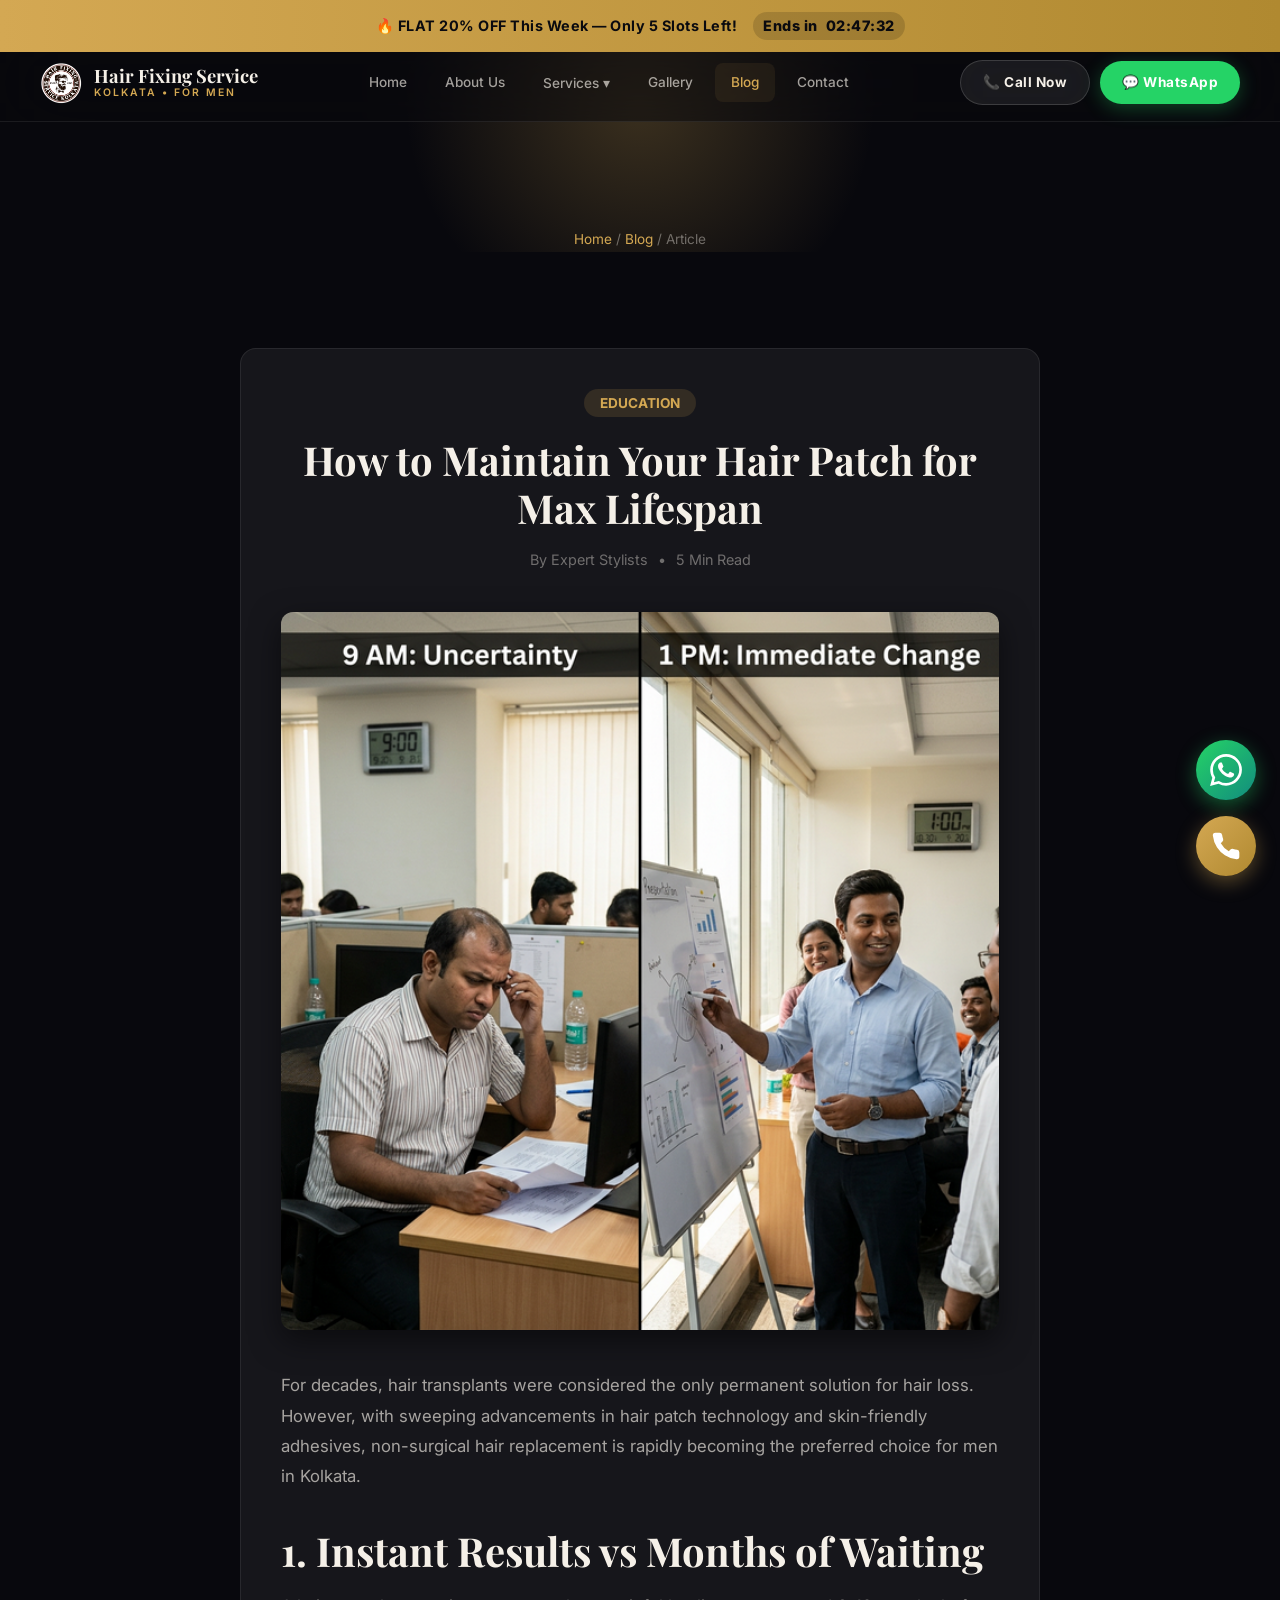
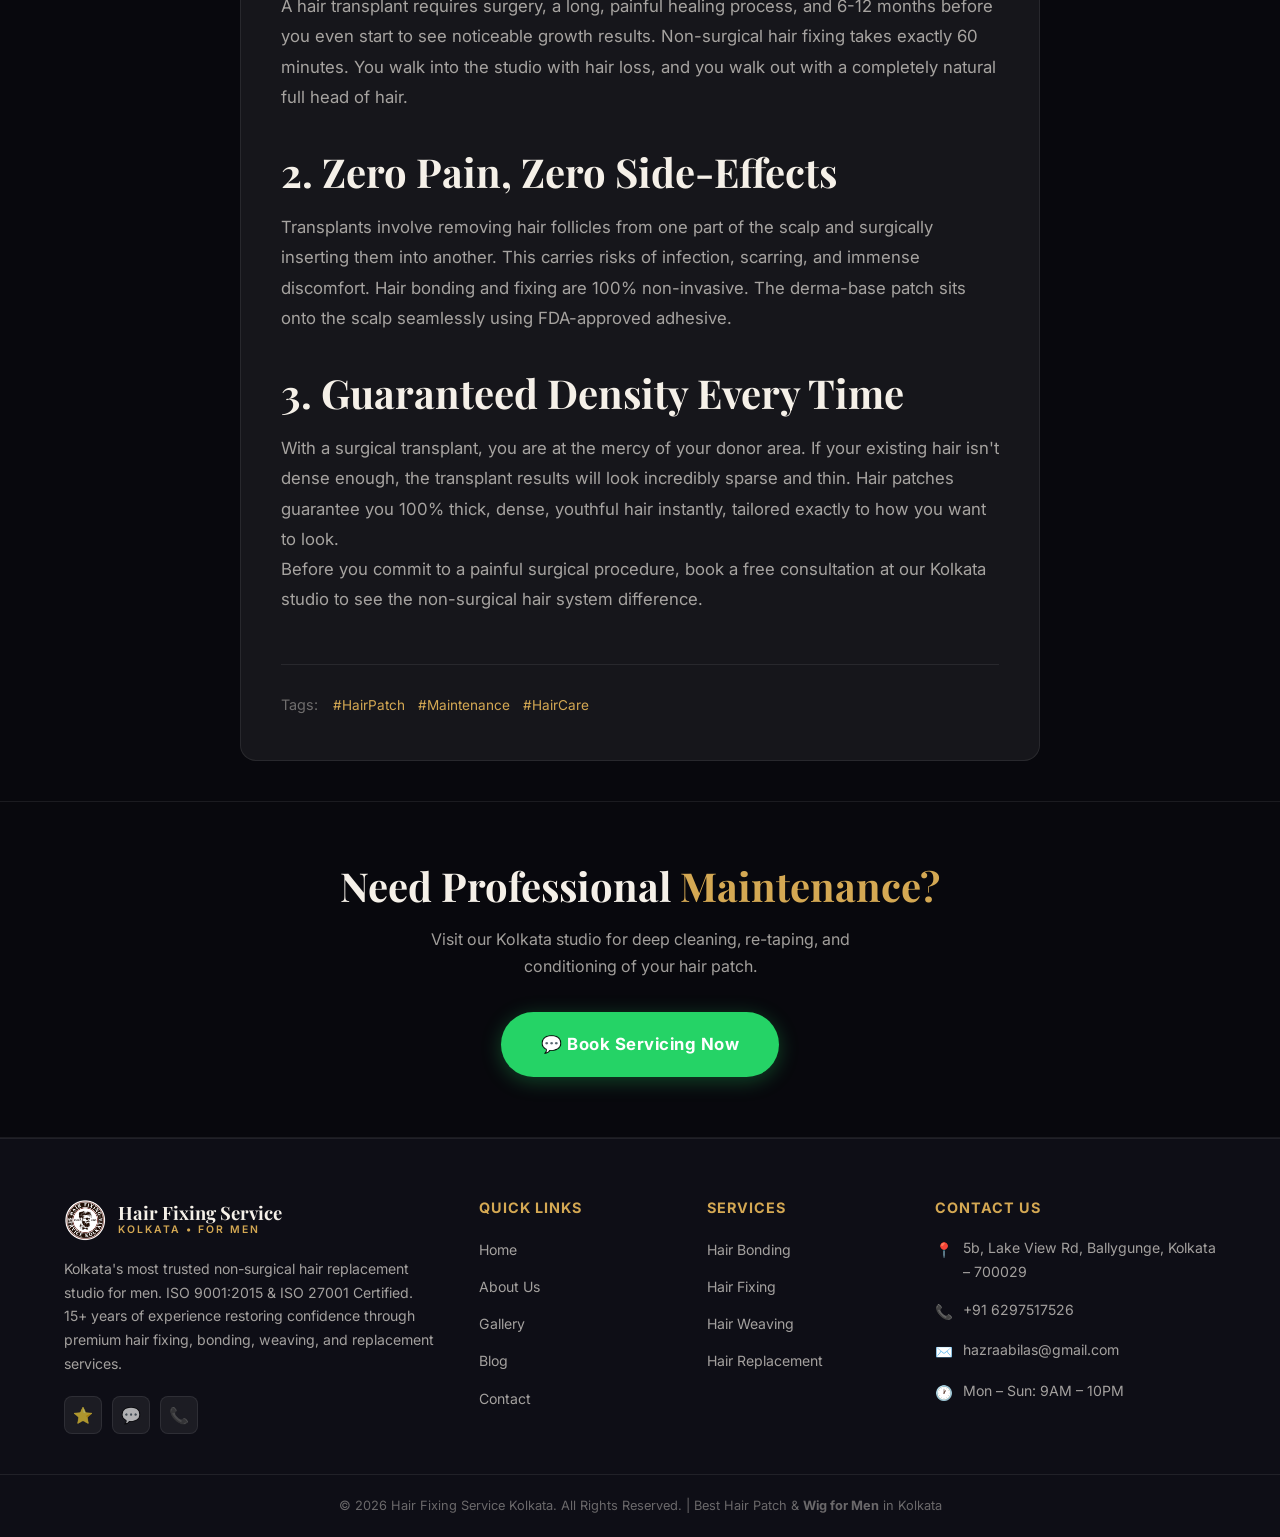
<file: blog-transplants.html>
<!DOCTYPE html>
<html lang="en">

<head>
    <meta charset="UTF-8">
    <meta name="viewport" content="width=device-width, initial-scale=1.0">
    <meta name="description"
        content="Why 70% of men in Kolkata are now choosing non-surgical hair patches instead of painful hair transplants. Expert tips from Hair Fixing Service Kolkata.">
    <meta name="keywords"
        content="hair patch maintenance, wash hair patch, styling hair wig, hair patch lifespan, men hair wig care, best wig shop in kolkata, false hair for men">
    <meta name="robots" content="noindex, nofollow">
    <title>Hair Transplants vs Non-Surgical Fixing | Hair Fixing Service Kolkata</title>
    <link rel="icon" href="images/logo.png" sizes="32x32">
    <link rel="stylesheet" href="css/styles.css">

    <meta name="author" content="Hair Fixing Service Kolkata">

    <!-- Open Graph -->
    <meta property="og:title" content="Hair Transplants vs Non-Surgical Fixing | Hair Fixing Service Kolkata">
    <meta property="og:description"
        content="Why 70% of men in Kolkata are now choosing non-surgical hair patches instead of painful hair transplants. Expert tips from Hair Fixing Service Kolkata.">
    <meta property="og:type" content="article">
    <meta property="og:url" content="https://hairfixingservicekolkata.com/blog-transplants.html">
    <meta property="og:image" content="https://hairfixingservicekolkata.com/images/logo.png">

    <!-- Twitter Card -->
    <meta name="twitter:card" content="summary_large_image">
    <meta name="twitter:title" content="Hair Transplants vs Non-Surgical Fixing | Hair Fixing Service Kolkata">
    <meta name="twitter:description"
        content="Why 70% of men in Kolkata are now choosing non-surgical hair patches instead of painful hair transplants. Expert tips from Hair Fixing Service Kolkata.">
    <meta name="twitter:image" content="https://hairfixingservicekolkata.com/images/logo.png">
    <meta name="twitter:site" content="@hairfixingkolkata">

    <!-- Schema Markup -->
    <script type="application/ld+json">
    {
      "@context": "https://schema.org",
      "@type": "BlogPosting",
      "mainEntityOfPage": {
        "@type": "WebPage",
        "@id": "https://hairfixingservicekolkata.com/blog-transplants.html"
      },
      "headline": "Hair Transplants vs Non-Surgical Fixing",
      "image": "https://hairfixingservicekolkata.com/images/logo.png",  
      "author": {
        "@type": "Organization",
        "name": "Hair Fixing Service Kolkata"
      },  
      "publisher": {
        "@type": "Organization",
        "name": "Hair Fixing Service Kolkata",
        "logo": {
          "@type": "ImageObject",
          "url": "https://hairfixingservicekolkata.com/images/logo.png"
        }
      },
      "datePublished": "2023-11-01",
      "dateModified": "2023-11-01"
    }
    </script>
</head>

<body>
    <div class="urgency-banner" id="urgencyBanner"><span>🔥 FLAT 20% OFF This Week — Only 5 Slots Left! <span
                class="countdown">Ends in <span class="countdown-timer">02:47:33</span></span></span></div>
    <header class="header has-banner" id="mainHeader">
        <div class="header-inner">
            <a href="index.html" class="logo"><img src="images/logo.png" alt="Logo">
                <div class="logo-text">Hair Fixing Service<small>Kolkata • For Men</small></div>
            </a>
            <nav class="nav-links" id="navLinks">
                <a href="index.html">Home</a>
                <a href="about.html">About Us</a>
                <div class="nav-dropdown">
                    <a href="#">Services ▾</a>
                    <div class="dropdown-menu">
                        <a href="hair-bonding.html">Hair Bonding</a>
                        <a href="hair-fixing.html">Hair Fixing</a>
                        <a href="hair-weaving.html">Hair Weaving</a>
                        <a href="hair-replacement.html">Hair Replacement</a>
                    </div>
                </div>
                <a href="gallery.html">Gallery</a>
                <a href="blog.html" class="active">Blog</a>
                <a href="contact.html">Contact</a>
            </nav>
            <div class="header-cta"><a href="tel:+916297517526" class="btn btn-call btn-sm">📞 Call Now</a><a
                    href="https://wa.me/916297517526" class="btn btn-whatsapp btn-sm" target="_blank">💬 WhatsApp</a>
            </div>
            <div class="menu-toggle" id="menuToggle"><span></span><span></span><span></span></div>
        </div>
    </header>
    <div class="nav-overlay" id="navOverlay"></div>

    <section class="page-hero" style="padding-bottom: 40px;">
        <div class="container">
            <p class="breadcrumb"><a href="index.html">Home</a> / <a href="blog.html">Blog</a> / Article</p>
        </div>
    </section>

    <!-- Blog Details Content -->
    <article class="blog-details" style="padding: 40px 0; background: var(--bg-primary);">
        <div class="container"
            style="max-width: 800px; margin: 0 auto; background: var(--bg-glass); border: 1px solid var(--border-glass); border-radius: var(--radius-lg); padding: 40px; box-shadow: var(--shadow-soft);">

            <header style="margin-bottom: 40px; text-align: center;">
                <span class="blog-tag"
                    style="background: rgba(212, 168, 83, 0.15); color: var(--gold-primary); padding: 6px 16px; border-radius: var(--radius-full); font-size: 0.85rem; font-weight: 700; text-transform: uppercase;">Education</span>
                <h1 style="margin-top: 20px; margin-bottom: 16px; font-size: 2.5rem; line-height: 1.2;">How to Maintain
                    Your Hair Patch for Max Lifespan</h1>
                <div
                    style="color: var(--text-muted); font-size: 0.9rem; display: flex; align-items: center; justify-content: center; gap: 10px;">
                    <span>By Expert Stylists</span> • <span>5 Min Read</span>
                </div>
            </header>

            <img src="assets/images/benefits_immediate.jpg" alt="Non-surgical vs Surgical Hair Restoration"
                style="width: 100%; height: auto; border-radius: var(--radius-md); margin-bottom: 40px; box-shadow: 0 10px 30px rgba(0,0,0,0.5);">

            <div class="blog-content" style="color: var(--text-secondary); line-height: 1.8; font-size: 1.05rem;">
<p>For decades, hair transplants were considered the only permanent solution for hair loss. However, with sweeping advancements in hair patch technology and skin-friendly adhesives, non-surgical hair replacement is rapidly becoming the preferred choice for men in Kolkata.</p>

<h2 style="color: var(--text-primary); margin-top: 36px; margin-bottom: 16px;">1. Instant Results vs Months of Waiting</h2>
<p>A hair transplant requires surgery, a long, painful healing process, and 6-12 months before you even start to see noticeable growth results. Non-surgical hair fixing takes exactly 60 minutes. You walk into the studio with hair loss, and you walk out with a completely natural full head of hair.</p>

<h2 style="color: var(--text-primary); margin-top: 36px; margin-bottom: 16px;">2. Zero Pain, Zero Side-Effects</h2>
<p>Transplants involve removing hair follicles from one part of the scalp and surgically inserting them into another. This carries risks of infection, scarring, and immense discomfort. Hair bonding and fixing are 100% non-invasive. The derma-base patch sits onto the scalp seamlessly using FDA-approved adhesive.</p>

<h2 style="color: var(--text-primary); margin-top: 36px; margin-bottom: 16px;">3. Guaranteed Density Every Time</h2>
<p>With a surgical transplant, you are at the mercy of your donor area. If your existing hair isn't dense enough, the transplant results will look incredibly sparse and thin. Hair patches guarantee you 100% thick, dense, youthful hair instantly, tailored exactly to how you want to look.</p>

<p>Before you commit to a painful surgical procedure, book a free consultation at our Kolkata studio to see the non-surgical hair system difference.</p>

            <div
                style="margin-top: 50px; padding-top: 24px; border-top: 1px solid var(--border-glass); display: flex; justify-content: space-between; align-items: center; flex-wrap: wrap; gap: 20px;">
                <div>
                    <span style="color: var(--text-muted); font-size: 0.9rem; margin-right: 10px;">Tags:</span>
                    <a href="#"
                        style="color: var(--gold-primary); text-decoration: none; font-size: 0.85rem; margin-right: 8px;">#HairPatch</a>
                    <a href="#"
                        style="color: var(--gold-primary); text-decoration: none; font-size: 0.85rem; margin-right: 8px;">#Maintenance</a>
                    <a href="#"
                        style="color: var(--gold-primary); text-decoration: none; font-size: 0.85rem;">#HairCare</a>
                </div>
            </div>
        </div>
    </article>

    <!-- Call to action inside blog details -->
    <section class="cta-section" style="padding: 60px 0; background: var(--bg-primary);">
        <div class="container text-center">
            <h2>Need Professional <span class="text-gold">Maintenance?</span></h2>
            <p>Visit our Kolkata studio for deep cleaning, re-taping, and conditioning of your hair patch.</p>
            <div class="cta-buttons"
                style="margin-top: 24px; display: flex; justify-content: center; gap: 16px; flex-wrap: wrap;">
                <a href="https://wa.me/916297517526?text=Hi!%20I%20want%20to%20book%20a%20maintenance%20session."
                    class="btn btn-whatsapp btn-lg btn-pulse" target="_blank">💬 Book Servicing Now</a>
            </div>
        </div>
    </section>

    <footer class="footer">
        <div class="container">
            <div class="footer-grid">
                <div class="footer-brand">
                    <a href="index.html" class="logo">
                        <img src="images/logo.png" alt="Hair Fixing Service Kolkata Logo">
                        <div class="logo-text">
                            Hair Fixing Service
                            <small>Kolkata • For Men</small>
                        </div>
                    </a>
                    <p>Kolkata's most trusted non-surgical hair replacement studio for men. ISO 9001:2015 & ISO 27001
                        Certified. 15+ years of experience restoring confidence through premium hair fixing, bonding,
                        weaving, and replacement services.</p>
                    <div class="footer-social">
                        <a href="https://g.page/r/CY317oGXOC3zEBM/review" target="_blank"
                            aria-label="Google Reviews">⭐</a>
                        <a href="https://wa.me/916297517526" target="_blank" aria-label="WhatsApp">💬</a>
                        <a href="tel:+916297517526" aria-label="Call Us">📞</a>
                    </div>
                </div>

                <div class="footer-col">
                    <h4>Quick Links</h4>
                    <ul>
                        <li><a href="index.html">Home</a></li>
                        <li><a href="about.html">About Us</a></li>
                        <li><a href="gallery.html">Gallery</a></li>
                        <li><a href="blog.html">Blog</a></li>
                        <li><a href="contact.html">Contact</a></li>
                    </ul>
                </div>

                <div class="footer-col">
                    <h4>Services</h4>
                    <ul>
                        <li><a href="hair-bonding.html">Hair Bonding</a></li>
                        <li><a href="hair-fixing.html">Hair Fixing</a></li>
                        <li><a href="hair-weaving.html">Hair Weaving</a></li>
                        <li><a href="hair-replacement.html">Hair Replacement</a></li>
                    </ul>
                </div>

                <div class="footer-col">
                    <h4>Contact Us</h4>
                    <div class="footer-contact-item">
                        <span class="fc-icon">📍</span>
                        <p>5b, Lake View Rd, Ballygunge, Kolkata – 700029</p>
                    </div>
                    <div class="footer-contact-item">
                        <span class="fc-icon">📞</span>
                        <a href="tel:+916297517526">+91 6297517526</a>
                    </div>
                    <div class="footer-contact-item">
                        <span class="fc-icon">✉️</span>
                        <a href="mailto:hazraabilas@gmail.com">hazraabilas@gmail.com</a>
                    </div>
                    <div class="footer-contact-item">
                        <span class="fc-icon">🕐</span>
                        <p>Mon – Sun: 9AM – 10PM</p>
                    </div>
                </div>
            </div>
        </div>

        <div class="footer-bottom">
            <div class="container">
                © 2026 Hair Fixing Service Kolkata. All Rights Reserved. | Best Hair Patch & <strong>Wig for
                    Men</strong> in Kolkata
            </div>
        </div>
    </footer>

    <!-- Mobile Sticky CTA Bar -->
    <div class="mobile-cta-bar">
        <div class="cta-bar-inner">
            <a href="https://wa.me/916297517526?text=Hi!%20I%20want%20a%20FREE%20consultation%20for%20hair%20fixing."
                class="btn btn-whatsapp" target="_blank">
                💬 WhatsApp Us
            </a>
            <a href="tel:+916297517526" class="btn btn-primary">
                📞 Call Now
            </a>
        </div>
    </div>

    <script src="js/main.js"></script>

    <!-- Floating Action Buttons -->
    <div class="floating-actions">
        <a href="https://wa.me/916297517526?text=Hi!%20I%20want%20to%20know%20about%20hair%20fixing%20services."
            class="float-btn float-whatsapp" target="_blank" aria-label="WhatsApp">
            <svg viewBox="0 0 24 24">
                <path
                    d="M17.472 14.382c-.297-.149-1.758-.867-2.03-.967-.273-.099-.471-.148-.67.15-.197.297-.767.966-.94 1.164-.173.199-.347.223-.644.075-.297-.15-1.255-.463-2.39-1.475-.883-.788-1.48-1.761-1.653-2.059-.173-.297-.018-.458.13-.606.134-.133.298-.347.446-.52.149-.174.198-.298.298-.497.099-.198.05-.371-.025-.52-.075-.149-.669-1.612-.916-2.207-.242-.579-.487-.5-.669-.51-.173-.008-.371-.01-.57-.01-.198 0-.52.074-.792.372-.272.297-1.04 1.016-1.04 2.479 0 1.462 1.065 2.875 1.213 3.074.149.198 2.096 3.2 5.077 4.487.709.306 1.262.489 1.694.625.712.227 1.36.195 1.871.118.571-.085 1.758-.719 2.006-1.413.248-.694.248-1.289.173-1.413-.074-.124-.272-.198-.57-.347m-5.421 7.403h-.004a9.87 9.87 0 01-5.031-1.378l-.361-.214-3.741.982.998-3.648-.235-.374a9.86 9.86 0 01-1.51-5.26c.001-5.45 4.436-9.884 9.888-9.884 2.64 0 5.122 1.03 6.988 2.898a9.825 9.825 0 012.893 6.994c-.003 5.45-4.437 9.884-9.885 9.884m8.413-18.297A11.815 11.815 0 0012.05 0C5.495 0 .16 5.335.157 11.892c0 2.096.547 4.142 1.588 5.945L.057 24l6.305-1.654a11.882 11.882 0 005.683 1.448h.005c6.554 0 11.89-5.335 11.893-11.893a11.821 11.821 0 00-3.48-8.413z" />
            </svg>
        </a>
        <a href="tel:+916297517526" class="float-btn float-call" aria-label="Call Now">
            <svg viewBox="0 0 24 24">
                <path
                    d="M22 16.92v3a2 2 0 01-2.18 2 19.79 19.79 0 01-8.63-3.07 19.5 19.5 0 01-6-6 19.79 19.79 0 01-3.07-8.67A2 2 0 014.11 2h3a2 2 0 012 1.72c.127.96.361 1.903.7 2.81a2 2 0 01-.45 2.11L8.09 9.91a16 16 0 006 6l1.27-1.27a2 2 0 012.11-.45c.907.339 1.85.573 2.81.7A2 2 0 0122 16.92z" />
            </svg>
        </a>
    </div>
</body>

</html>
</file>
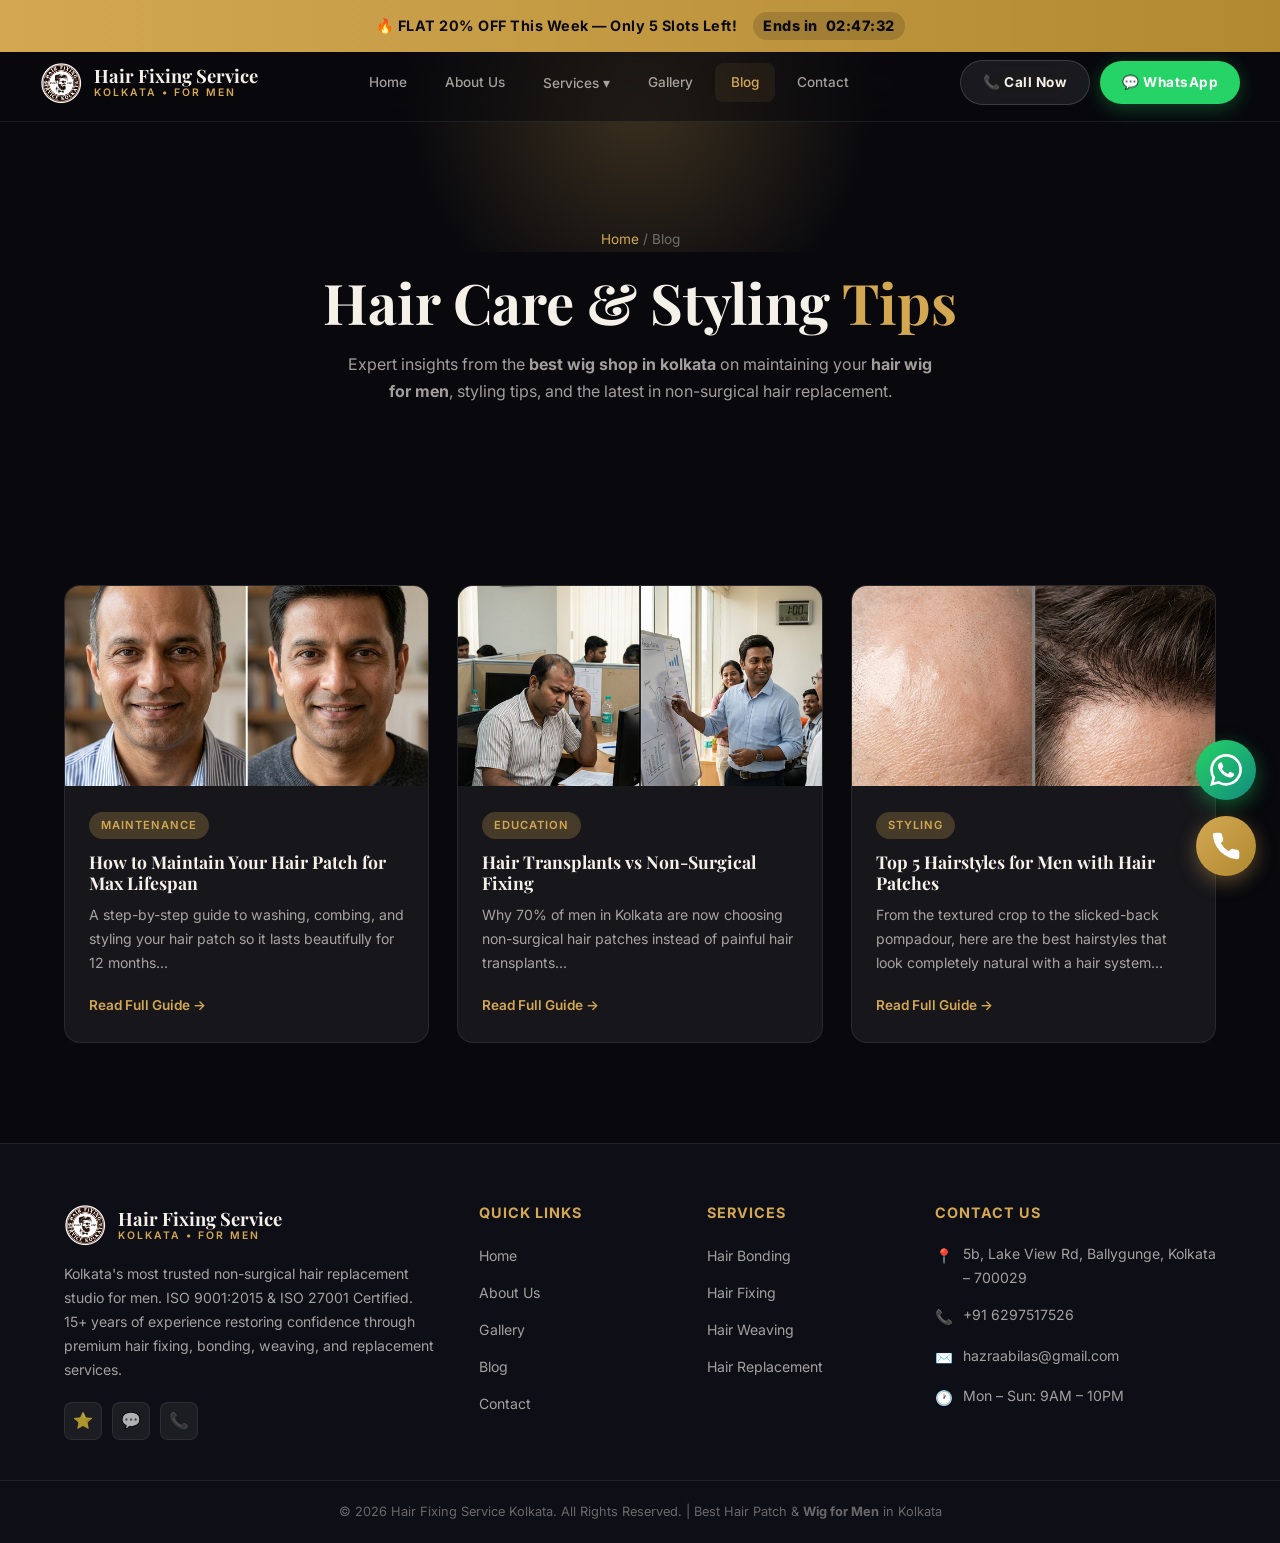
<file: blog.html>
<!DOCTYPE html>
<html lang="en">

<head>
    <meta charset="UTF-8">
    <meta name="viewport" content="width=device-width, initial-scale=1.0">
    <meta name="description"
        content="Read expert tips on hair patch maintenance, styling, and non-surgical hair replacement for men in Kolkata. Insights from the best wig shop in Kolkata.">
    <meta name="keywords"
        content="hair fixing blog kolkata, hair patch maintenance tips, wig for men, hair wig for men, best wig shop in kolkata, hair wig shop kolkata, kolkata hair wig shop, wig in kolkata, false hair for men, hair bonding vs fixing, hair replacement tips, wig shop kolkata, wig shop in kolkata, wig shop near me, wig center near me">
    <meta name="robots" content="noindex, nofollow">
    <title>Blog | Best Wig Shop in Kolkata | Hair Fixing Service Kolkata</title>
    <link rel="icon" href="images/logo.png" sizes="32x32">
    <link rel="stylesheet" href="css/styles.css">

    <meta name="author" content="Hair Fixing Service Kolkata">

    <!-- Open Graph -->
    <meta property="og:title" content="Blog | Best Wig Shop in Kolkata | Hair Fixing Service Kolkata">
    <meta property="og:description"
        content="Read expert tips on hair patch maintenance, styling, and non-surgical hair replacement for men in Kolkata. Insights from the best wig shop in Kolkata.">
    <meta property="og:type" content="website">
    <meta property="og:url" content="https://hairfixingservicekolkata.com/blog.html">
    <meta property="og:image" content="https://hairfixingservicekolkata.com/images/logo.png">

    <!-- Twitter Card -->
    <meta name="twitter:card" content="summary_large_image">
    <meta name="twitter:title" content="Blog | Best Wig Shop in Kolkata | Hair Fixing Service Kolkata">
    <meta name="twitter:description"
        content="Read expert tips on hair patch maintenance, styling, and non-surgical hair replacement for men in Kolkata. Insights from the best wig shop in Kolkata.">
    <meta name="twitter:image" content="https://hairfixingservicekolkata.com/images/logo.png">
    <meta name="twitter:site" content="@hairfixingkolkata">


    <!-- Schema Markup -->
    <script type="application/ld+json">
    {
      "@context": "https://schema.org",
      "@type": "LocalBusiness",
      "name": "Hair Fixing Service Kolkata",
      "description": "Best non-surgical hair replacement service in Kolkata for men. Hair patch, hair wig, hair bonding, hair weaving services.",
      "url": "https://hairfixingservicekolkata.com",
      "telephone": "+916297517526",
      "email": "hazraabilas@gmail.com",
      "address": {
        "@type": "PostalAddress",
        "streetAddress": "5b, Lake View Rd, Hemanta Mukherjee Sarani, Lake Terrace, Ballygunge",
        "addressLocality": "Kolkata",
        "addressRegion": "West Bengal",
        "postalCode": "700029",
        "addressCountry": "IN"
      },
      "geo": {
        "@type": "GeoCoordinates",
        "latitude": "22.5260",
        "longitude": "88.3607"
      },
      "openingHours": "Mo-Su 09:00-22:00",
      "priceRange": "₹5,999 - ₹40,000",
      "image": "https://hairfixingservicekolkata.com/images/logo.png",
      "sameAs": [
        "https://g.page/r/CY317oGXOC3zEBM/"
      ]
    }
    </script>

</head>

<body>
    <div class="urgency-banner" id="urgencyBanner"><span>🔥 FLAT 20% OFF This Week — Only 5 Slots Left! <span
                class="countdown">Ends in <span class="countdown-timer">02:47:33</span></span></span></div>
    <header class="header has-banner" id="mainHeader">
        <div class="header-inner">
            <a href="index.html" class="logo"><img src="images/logo.png" alt="Logo">
                <div class="logo-text">Hair Fixing Service<small>Kolkata • For Men</small></div>
            </a>
            <nav class="nav-links" id="navLinks">
                <a href="index.html">Home</a>
                <a href="about.html">About Us</a>
                <div class="nav-dropdown">
                    <a href="#">Services ▾</a>
                    <div class="dropdown-menu">
                        <a href="hair-bonding.html">Hair Bonding</a>
                        <a href="hair-fixing.html">Hair Fixing</a>
                        <a href="hair-weaving.html">Hair Weaving</a>
                        <a href="hair-replacement.html">Hair Replacement</a>
                    </div>
                </div>
                <a href="gallery.html">Gallery</a>
                <a href="blog.html" class="active">Blog</a>
                <a href="contact.html">Contact</a>
            </nav>
            <div class="header-cta"><a href="tel:+916297517526" class="btn btn-call btn-sm">📞 Call Now</a><a
                    href="https://wa.me/916297517526" class="btn btn-whatsapp btn-sm" target="_blank">💬 WhatsApp</a>
            </div>
            <div class="menu-toggle" id="menuToggle"><span></span><span></span><span></span></div>
        </div>
    </header>
    <div class="nav-overlay" id="navOverlay"></div>

    <section class="page-hero">
        <div class="container">
            <p class="breadcrumb"><a href="index.html">Home</a> / Blog</p>
            <h1>Hair Care & Styling <span class="text-gold">Tips</span></h1>
            <p>Expert insights from the <strong>best wig shop in kolkata</strong> on maintaining your <strong>hair wig
                    for men</strong>, styling tips, and the latest in non-surgical hair
                replacement.</p>
        </div>
    </section>

    <section class="blog-section">
        <div class="container">
            <div class="blog-grid">
                <!-- Post 1 -->
                <article class="blog-card reveal">
                    <div class="blog-card-img"
                        style="background: url('assets/images/benefits_younger.jpg') center/cover;">
                    </div>
                    <div class="blog-card-body">
                        <span class="blog-tag">Maintenance</span>
                        <h3>How to Maintain Your Hair Patch for Max Lifespan</h3>
                        <p>A step-by-step guide to washing, combing, and styling your hair patch so it lasts beautifully
                            for 12 months...</p>
                        <a href="blog-maintenance.html" class="read-more">Read Full Guide →</a>
                    </div>
                </article>

                <!-- Post 2 -->
                <article class="blog-card reveal">
                    <div class="blog-card-img"
                        style="background: url('assets/images/benefits_immediate.jpg') center/cover;">
                    </div>
                    <div class="blog-card-body">
                        <span class="blog-tag">Education</span>
                        <h3>Hair Transplants vs Non-Surgical Fixing</h3>
                        <p>Why 70% of men in Kolkata are now choosing non-surgical hair patches instead of painful hair
                            transplants...</p>
                        <a href="blog-transplants.html" class="read-more">Read Full Guide →</a>
                    </div>
                </article>

                <!-- Post 3 -->
                <article class="blog-card reveal">
                    <div class="blog-card-img"
                        style="background: url('assets/images/benefits_natural_look.jpg') center/cover;">
                    </div>
                    <div class="blog-card-body">
                        <span class="blog-tag">Styling</span>
                        <h3>Top 5 Hairstyles for Men with Hair Patches</h3>
                        <p>From the textured crop to the slicked-back pompadour, here are the best hairstyles that look
                            completely natural with a hair system...</p>
                        <a href="blog-hairstyles.html" class="read-more">Read Full Guide →</a>
                    </div>
                </article>
            </div>
        </div>
    </section>

    <footer class="footer">
        <div class="container">
            <div class="footer-grid">
                <div class="footer-brand">
                    <a href="index.html" class="logo">
                        <img src="images/logo.png" alt="Hair Fixing Service Kolkata Logo">
                        <div class="logo-text">
                            Hair Fixing Service
                            <small>Kolkata • For Men</small>
                        </div>
                    </a>
                    <p>Kolkata's most trusted non-surgical hair replacement studio for men. ISO 9001:2015 & ISO 27001
                        Certified. 15+ years of experience restoring confidence through premium hair fixing, bonding,
                        weaving, and replacement services.</p>
                    <div class="footer-social">
                        <a href="https://g.page/r/CY317oGXOC3zEBM/review" target="_blank"
                            aria-label="Google Reviews">⭐</a>
                        <a href="https://wa.me/916297517526" target="_blank" aria-label="WhatsApp">💬</a>
                        <a href="tel:+916297517526" aria-label="Call Us">📞</a>
                    </div>
                </div>

                <div class="footer-col">
                    <h4>Quick Links</h4>
                    <ul>
                        <li><a href="index.html">Home</a></li>
                        <li><a href="about.html">About Us</a></li>
                        <li><a href="gallery.html">Gallery</a></li>
                        <li><a href="blog.html">Blog</a></li>
                        <li><a href="contact.html">Contact</a></li>
                    </ul>
                </div>

                <div class="footer-col">
                    <h4>Services</h4>
                    <ul>
                        <li><a href="hair-bonding.html">Hair Bonding</a></li>
                        <li><a href="hair-fixing.html">Hair Fixing</a></li>
                        <li><a href="hair-weaving.html">Hair Weaving</a></li>
                        <li><a href="hair-replacement.html">Hair Replacement</a></li>
                    </ul>
                </div>

                <div class="footer-col">
                    <h4>Contact Us</h4>
                    <div class="footer-contact-item">
                        <span class="fc-icon">📍</span>
                        <p>5b, Lake View Rd, Ballygunge, Kolkata – 700029</p>
                    </div>
                    <div class="footer-contact-item">
                        <span class="fc-icon">📞</span>
                        <a href="tel:+916297517526">+91 6297517526</a>
                    </div>
                    <div class="footer-contact-item">
                        <span class="fc-icon">✉️</span>
                        <a href="mailto:hazraabilas@gmail.com">hazraabilas@gmail.com</a>
                    </div>
                    <div class="footer-contact-item">
                        <span class="fc-icon">🕐</span>
                        <p>Mon – Sun: 9AM – 10PM</p>
                    </div>
                </div>
            </div>
        </div>

        <div class="footer-bottom">
            <div class="container">
                © 2026 Hair Fixing Service Kolkata. All Rights Reserved. | Best Hair Patch & <strong>Wig for
                    Men</strong> in Kolkata

            </div>
        </div>
    </footer>

    <!-- Mobile Sticky CTA Bar -->
    <div class="mobile-cta-bar">
        <div class="cta-bar-inner">
            <a href="https://wa.me/916297517526?text=Hi!%20I%20want%20a%20FREE%20consultation%20for%20hair%20fixing."
                class="btn btn-whatsapp" target="_blank">
                💬 WhatsApp Us
            </a>
            <a href="tel:+916297517526" class="btn btn-primary">
                📞 Call Now
            </a>
        </div>
    </div>

    <script src="js/main.js"></script>

    <!-- Floating Action Buttons -->
    <div class="floating-actions">
        <a href="https://wa.me/916297517526?text=Hi!%20I%20want%20to%20know%20about%20hair%20fixing%20services."
            class="float-btn float-whatsapp" target="_blank" aria-label="WhatsApp">
            <svg viewBox="0 0 24 24">
                <path
                    d="M17.472 14.382c-.297-.149-1.758-.867-2.03-.967-.273-.099-.471-.148-.67.15-.197.297-.767.966-.94 1.164-.173.199-.347.223-.644.075-.297-.15-1.255-.463-2.39-1.475-.883-.788-1.48-1.761-1.653-2.059-.173-.297-.018-.458.13-.606.134-.133.298-.347.446-.52.149-.174.198-.298.298-.497.099-.198.05-.371-.025-.52-.075-.149-.669-1.612-.916-2.207-.242-.579-.487-.5-.669-.51-.173-.008-.371-.01-.57-.01-.198 0-.52.074-.792.372-.272.297-1.04 1.016-1.04 2.479 0 1.462 1.065 2.875 1.213 3.074.149.198 2.096 3.2 5.077 4.487.709.306 1.262.489 1.694.625.712.227 1.36.195 1.871.118.571-.085 1.758-.719 2.006-1.413.248-.694.248-1.289.173-1.413-.074-.124-.272-.198-.57-.347m-5.421 7.403h-.004a9.87 9.87 0 01-5.031-1.378l-.361-.214-3.741.982.998-3.648-.235-.374a9.86 9.86 0 01-1.51-5.26c.001-5.45 4.436-9.884 9.888-9.884 2.64 0 5.122 1.03 6.988 2.898a9.825 9.825 0 012.893 6.994c-.003 5.45-4.437 9.884-9.885 9.884m8.413-18.297A11.815 11.815 0 0012.05 0C5.495 0 .16 5.335.157 11.892c0 2.096.547 4.142 1.588 5.945L.057 24l6.305-1.654a11.882 11.882 0 005.683 1.448h.005c6.554 0 11.89-5.335 11.893-11.893a11.821 11.821 0 00-3.48-8.413z" />
            </svg>
        </a>
        <a href="tel:+916297517526" class="float-btn float-call" aria-label="Call Now">
            <svg viewBox="0 0 24 24">
                <path
                    d="M22 16.92v3a2 2 0 01-2.18 2 19.79 19.79 0 01-8.63-3.07 19.5 19.5 0 01-6-6 19.79 19.79 0 01-3.07-8.67A2 2 0 014.11 2h3a2 2 0 012 1.72c.127.96.361 1.903.7 2.81a2 2 0 01-.45 2.11L8.09 9.91a16 16 0 006 6l1.27-1.27a2 2 0 012.11-.45c.907.339 1.85.573 2.81.7A2 2 0 0122 16.92z" />
            </svg>
        </a>
    </div>
</body>

</html>
</file>
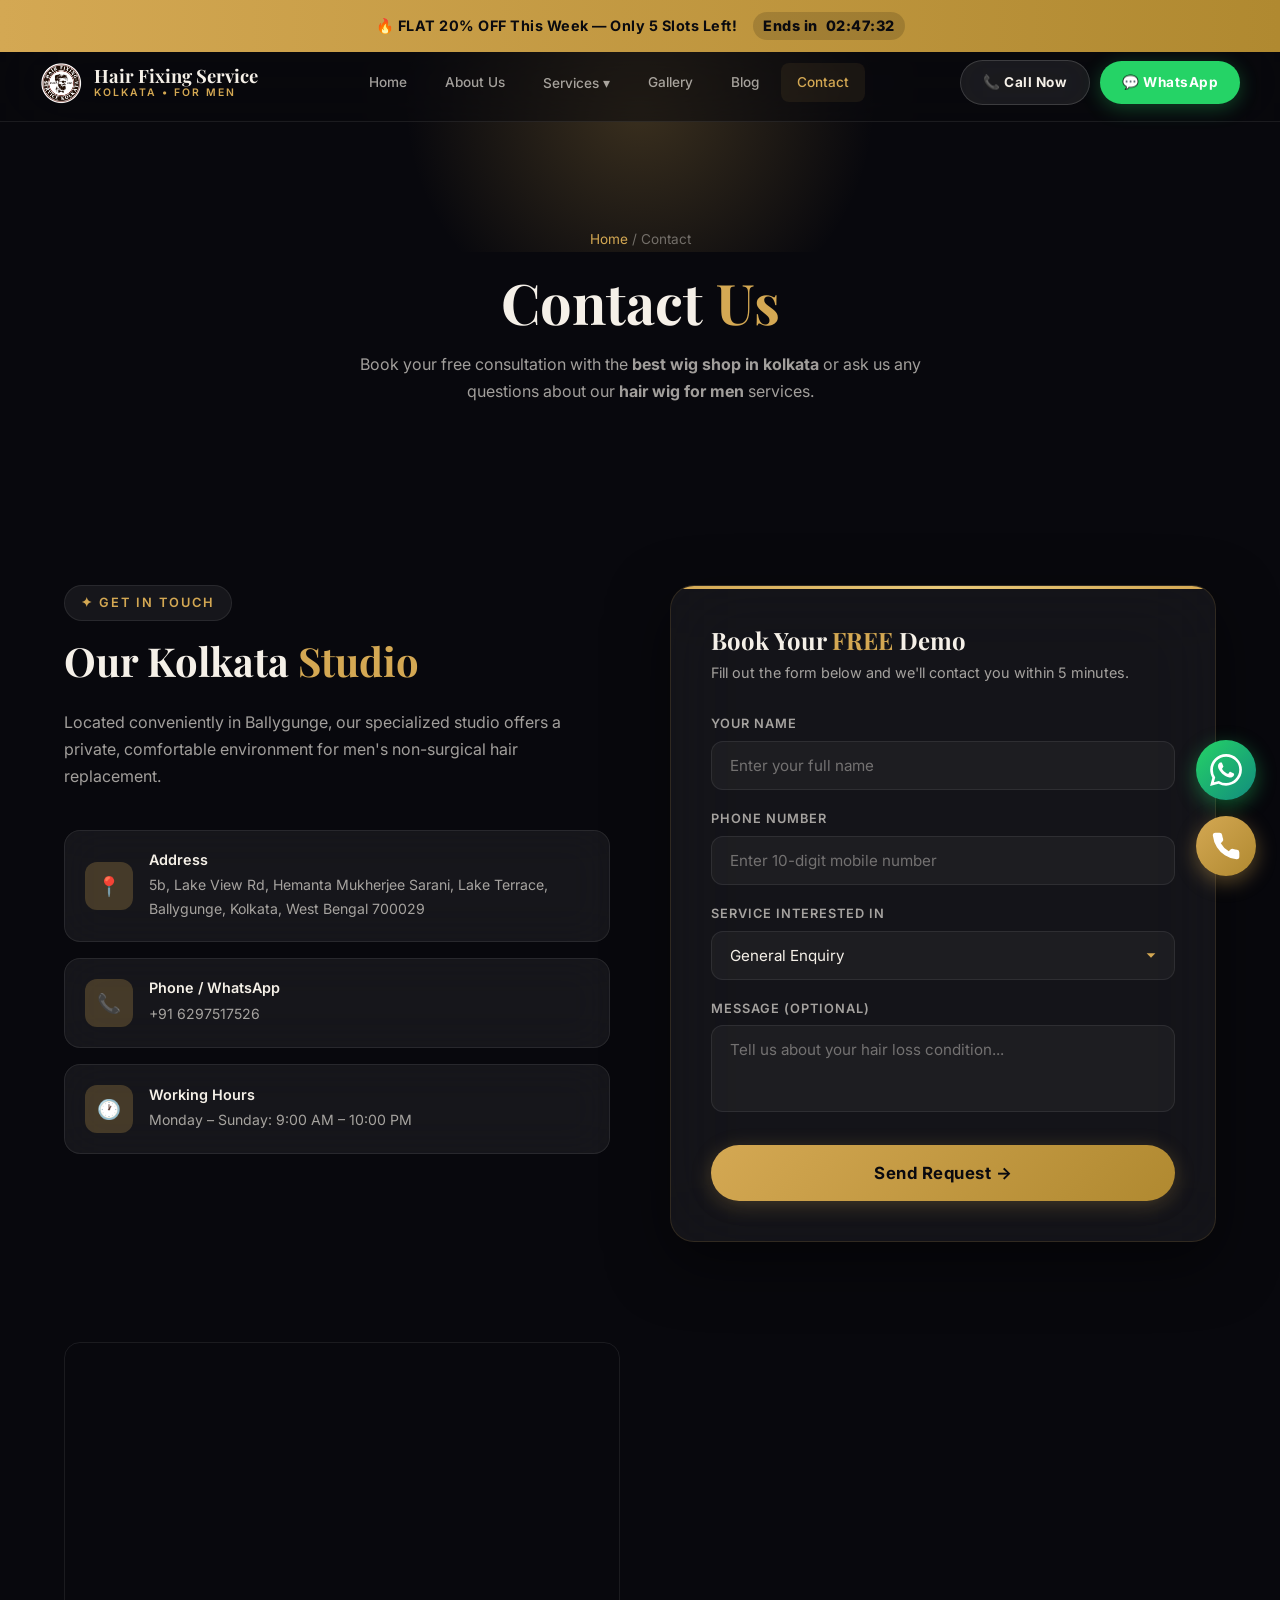
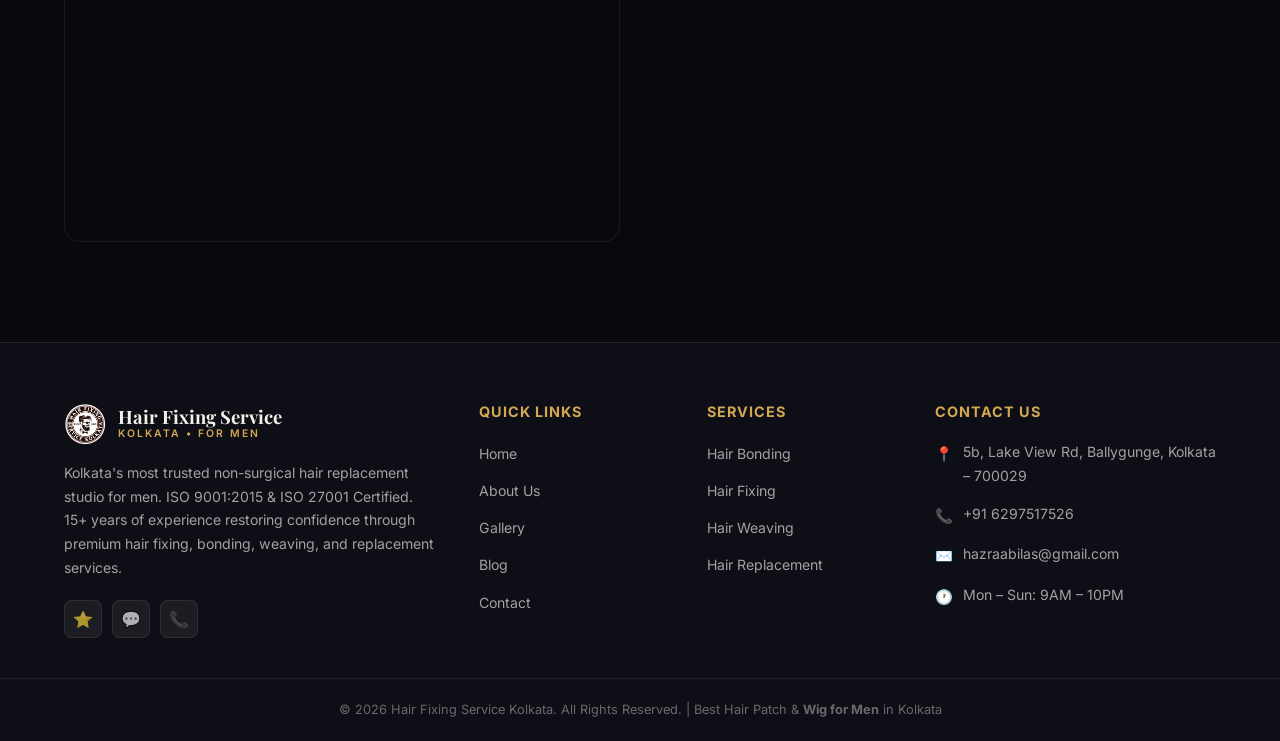
<file: contact.html>
<!DOCTYPE html>
<html lang="en">

<head>
    <meta charset="UTF-8">
    <meta name="viewport" content="width=device-width, initial-scale=1.0">
    <meta name="description"
        content="Contact the best wig shop in Kolkata. Book a free consultation for hair bonding, hair fixing, hair weaving, or non-surgical hair replacement for men. Call or WhatsApp now!">
    <meta name="keywords"
        content="contact hair fixing kolkata, wig shop near me, wig center near me, wig for men, best wig shop in kolkata, hair wig shop kolkata, kolkata hair wig shop, hair wig for men kolkata, wig in kolkata, kolkata hair wig shop lake town, artificial hair shop near me, false hair for men, wig shop kolkata, wig shop in kolkata, hair wig for men, best hair wig shop in kolkata">
    <meta name="robots" content="noindex, nofollow">
    <title>Contact Us | Best Wig Shop in Kolkata | Hair Fixing Service Kolkata</title>
    <link rel="icon" href="images/logo.png" sizes="32x32">
    <link rel="stylesheet" href="css/styles.css">

    <meta name="author" content="Hair Fixing Service Kolkata">
    
    <!-- Open Graph -->
    <meta property="og:title" content="Contact Us | Best Wig Shop in Kolkata | Hair Fixing Service Kolkata">
    <meta property="og:description" content="Contact the best wig shop in Kolkata. Book a free consultation for hair bonding, hair fixing, hair weaving, or non-surgical hair replacement for men. Call or WhatsApp now!">
    <meta property="og:type" content="website">
    <meta property="og:url" content="https://hairfixingservicekolkata.com/contact.html">
    <meta property="og:image" content="https://hairfixingservicekolkata.com/images/logo.png">
    
    <!-- Twitter Card -->
    <meta name="twitter:card" content="summary_large_image">
    <meta name="twitter:title" content="Contact Us | Best Wig Shop in Kolkata | Hair Fixing Service Kolkata">
    <meta name="twitter:description" content="Contact the best wig shop in Kolkata. Book a free consultation for hair bonding, hair fixing, hair weaving, or non-surgical hair replacement for men. Call or WhatsApp now!">
    <meta name="twitter:image" content="https://hairfixingservicekolkata.com/images/logo.png">
    <meta name="twitter:site" content="@hairfixingkolkata">


    <!-- Schema Markup -->
    <script type="application/ld+json">
    {
      "@context": "https://schema.org",
      "@type": "LocalBusiness",
      "name": "Hair Fixing Service Kolkata",
      "description": "Best non-surgical hair replacement service in Kolkata for men. Hair patch, hair wig, hair bonding, hair weaving services.",
      "url": "https://hairfixingservicekolkata.com",
      "telephone": "+916297517526",
      "email": "hazraabilas@gmail.com",
      "address": {
        "@type": "PostalAddress",
        "streetAddress": "5b, Lake View Rd, Hemanta Mukherjee Sarani, Lake Terrace, Ballygunge",
        "addressLocality": "Kolkata",
        "addressRegion": "West Bengal",
        "postalCode": "700029",
        "addressCountry": "IN"
      },
      "geo": {
        "@type": "GeoCoordinates",
        "latitude": "22.5260",
        "longitude": "88.3607"
      },
      "openingHours": "Mo-Su 09:00-22:00",
      "priceRange": "₹5,999 - ₹40,000",
      "image": "https://hairfixingservicekolkata.com/images/logo.png",
      "sameAs": [
        "https://g.page/r/CY317oGXOC3zEBM/"
      ]
    }
    </script>

</head>

<body>
    <div class="urgency-banner" id="urgencyBanner"><span>🔥 FLAT 20% OFF This Week — Only 5 Slots Left! <span
                class="countdown">Ends in <span class="countdown-timer">02:47:33</span></span></span></div>
    <header class="header has-banner" id="mainHeader">
        <div class="header-inner">
            <a href="index.html" class="logo"><img src="images/logo.png" alt="Logo">
                <div class="logo-text">Hair Fixing Service<small>Kolkata • For Men</small></div>
            </a>
            <nav class="nav-links" id="navLinks">
                <a href="index.html">Home</a>
                <a href="about.html">About Us</a>
                <div class="nav-dropdown">
                    <a href="#">Services ▾</a>
                    <div class="dropdown-menu">
                        <a href="hair-bonding.html">Hair Bonding</a>
                        <a href="hair-fixing.html">Hair Fixing</a>
                        <a href="hair-weaving.html">Hair Weaving</a>
                        <a href="hair-replacement.html">Hair Replacement</a>
                    </div>
                </div>
                <a href="gallery.html">Gallery</a>
                <a href="blog.html">Blog</a>
                <a href="contact.html" class="active">Contact</a>
            </nav>
            <div class="header-cta"><a href="tel:+916297517526" class="btn btn-call btn-sm">📞 Call Now</a><a
                    href="https://wa.me/916297517526" class="btn btn-whatsapp btn-sm" target="_blank">💬 WhatsApp</a>
            </div>
            <div class="menu-toggle" id="menuToggle"><span></span><span></span><span></span></div>
        </div>
    </header>
    <div class="nav-overlay" id="navOverlay"></div>

    <section class="page-hero">
        <div class="container">
            <p class="breadcrumb"><a href="index.html">Home</a> / Contact</p>
            <h1>Contact <span class="text-gold">Us</span></h1>
            <p>Book your free consultation with the <strong>best wig shop in kolkata</strong> or ask us any questions
                about our <strong>hair wig for men</strong> services.</p>
        </div>
    </section>

    <section class="contact-section">
        <div class="container">
            <div class="contact-grid">
                <div class="reveal">
                    <span class="section-tag">✦ Get In Touch</span>
                    <h2 style="margin-bottom: 24px;">Our Kolkata <span class="text-gold">Studio</span></h2>
                    <p style="color:var(--text-secondary); margin-bottom: 40px;">Located conveniently in Ballygunge, our
                        specialized studio offers a private, comfortable environment for men's non-surgical hair
                        replacement.</p>

                    <div class="contact-info-cards">
                        <div class="contact-card glass-card">
                            <div class="cc-icon">📍</div>
                            <div>
                                <h4>Address</h4>
                                <p>5b, Lake View Rd, Hemanta Mukherjee Sarani, Lake Terrace, Ballygunge, Kolkata, West
                                    Bengal 700029</p>
                            </div>
                        </div>

                        <div class="contact-card glass-card">
                            <div class="cc-icon">📞</div>
                            <div>
                                <h4>Phone / WhatsApp</h4>
                                <a href="tel:+916297517526">+91 6297517526</a>
                            </div>
                        </div>

                        <div class="contact-card glass-card">
                            <div class="cc-icon">🕐</div>
                            <div>
                                <h4>Working Hours</h4>
                                <p>Monday – Sunday: 9:00 AM – 10:00 PM</p>
                            </div>
                        </div>
                    </div>
                </div>

                <div class="reveal">
                    <div class="hero-form-card" style="padding: 40px;">
                        <h3 style="font-size:1.5rem; text-align:left;">Book Your <span class="text-gold">FREE</span>
                            Demo</h3>
                        <p class="form-subtitle" style="text-align:left;">Fill out the form below and we'll contact you
                            within 5 minutes.</p>

                        <form class="lead-form" style="margin-top:24px;">
                            <div class="form-group">
                                <label>Your Name</label>
                                <input type="text" name="name" placeholder="Enter your full name" required>
                            </div>
                            <div class="form-group">
                                <label>Phone Number</label>
                                <input type="tel" name="phone" placeholder="Enter 10-digit mobile number" required>
                            </div>
                            <div class="form-group">
                                <label>Service Interested In</label>
                                <select name="service">
                                    <option value="General Enquiry">General Enquiry</option>
                                    <option value="Hair Bonding">Hair Bonding</option>
                                    <option value="Hair Fixing">Hair Fixing</option>
                                    <option value="Hair Weaving">Hair Weaving</option>
                                    <option value="Non-Surgical Hair Replacement">Non-Surgical Hair Replacement</option>
                                </select>
                            </div>
                            <div class="form-group">
                                <label>Message (Optional)</label>
                                <textarea rows="3" placeholder="Tell us about your hair loss condition..."
                                    style="resize:none;"></textarea>
                            </div>
                            <button type="submit" class="btn btn-primary btn-lg form-submit-btn"
                                style="width:100%;">Send Request →</button>
                        </form>
                    </div>
                </div>
            </div>
        </div>
    </section>

    <!-- MAP -->
    <section class="location" style="padding-top:0;">
        <div class="container">
            <div class="map-wrapper reveal" style="height:500px;">
                <iframe
                    src="https://www.google.com/maps/embed?pb=!1m18!1m12!1m3!1d3684.5!2d88.3607!3d22.5260!2m3!1f0!2f0!3f0!3m2!1i1024!2i768!4f13.1!3m3!1m2!1s0x0%3A0x0!2zMjLCsDMxJzMzLjYiTiA4OMKwMjEnMzguNSJF!5e0!3m2!1sen!2sin!4v1"
                    allowfullscreen="" loading="lazy" referrerpolicy="no-referrer-when-downgrade"
                    title="Hair Fixing Service Kolkata Location"></iframe>
            </div>
        </div>
    </section>

    <footer class="footer">
        <div class="container">
            <div class="footer-grid">
                <div class="footer-brand">
                    <a href="index.html" class="logo">
                        <img src="images/logo.png" alt="Hair Fixing Service Kolkata Logo">
                        <div class="logo-text">
                            Hair Fixing Service
                            <small>Kolkata • For Men</small>
                        </div>
                    </a>
                    <p>Kolkata's most trusted non-surgical hair replacement studio for men. ISO 9001:2015 & ISO 27001
                        Certified. 15+ years of experience restoring confidence through premium hair fixing, bonding,
                        weaving, and replacement services.</p>
                    <div class="footer-social">
                        <a href="https://g.page/r/CY317oGXOC3zEBM/review" target="_blank"
                            aria-label="Google Reviews">⭐</a>
                        <a href="https://wa.me/916297517526" target="_blank" aria-label="WhatsApp">💬</a>
                        <a href="tel:+916297517526" aria-label="Call Us">📞</a>
                    </div>
                </div>

                <div class="footer-col">
                    <h4>Quick Links</h4>
                    <ul>
                        <li><a href="index.html">Home</a></li>
                        <li><a href="about.html">About Us</a></li>
                        <li><a href="gallery.html">Gallery</a></li>
                        <li><a href="blog.html">Blog</a></li>
                        <li><a href="contact.html">Contact</a></li>
                    </ul>
                </div>

                <div class="footer-col">
                    <h4>Services</h4>
                    <ul>
                        <li><a href="hair-bonding.html">Hair Bonding</a></li>
                        <li><a href="hair-fixing.html">Hair Fixing</a></li>
                        <li><a href="hair-weaving.html">Hair Weaving</a></li>
                        <li><a href="hair-replacement.html">Hair Replacement</a></li>
                    </ul>
                </div>

                <div class="footer-col">
                    <h4>Contact Us</h4>
                    <div class="footer-contact-item">
                        <span class="fc-icon">📍</span>
                        <p>5b, Lake View Rd, Ballygunge, Kolkata – 700029</p>
                    </div>
                    <div class="footer-contact-item">
                        <span class="fc-icon">📞</span>
                        <a href="tel:+916297517526">+91 6297517526</a>
                    </div>
                    <div class="footer-contact-item">
                        <span class="fc-icon">✉️</span>
                        <a href="mailto:hazraabilas@gmail.com">hazraabilas@gmail.com</a>
                    </div>
                    <div class="footer-contact-item">
                        <span class="fc-icon">🕐</span>
                        <p>Mon – Sun: 9AM – 10PM</p>
                    </div>
                </div>
            </div>
        </div>

        <div class="footer-bottom">
            <div class="container">
                © 2026 Hair Fixing Service Kolkata. All Rights Reserved. | Best Hair Patch & <strong>Wig for Men</strong> in Kolkata
                
            </div>
        </div>
    </footer>

    <!-- Mobile Sticky CTA Bar -->
    <div class="mobile-cta-bar">
        <div class="cta-bar-inner">
            <a href="https://wa.me/916297517526?text=Hi!%20I%20want%20a%20FREE%20consultation%20for%20hair%20fixing."
                class="btn btn-whatsapp" target="_blank">
                💬 WhatsApp Us
            </a>
            <a href="tel:+916297517526" class="btn btn-primary">
                📞 Call Now
            </a>
        </div>
    </div>

    <script src="js/main.js"></script>

    <!-- Floating Action Buttons -->
    <div class="floating-actions">
        <a href="https://wa.me/916297517526?text=Hi!%20I%20want%20to%20know%20about%20hair%20fixing%20services." class="float-btn float-whatsapp" target="_blank" aria-label="WhatsApp">
            <svg viewBox="0 0 24 24">
                <path d="M17.472 14.382c-.297-.149-1.758-.867-2.03-.967-.273-.099-.471-.148-.67.15-.197.297-.767.966-.94 1.164-.173.199-.347.223-.644.075-.297-.15-1.255-.463-2.39-1.475-.883-.788-1.48-1.761-1.653-2.059-.173-.297-.018-.458.13-.606.134-.133.298-.347.446-.52.149-.174.198-.298.298-.497.099-.198.05-.371-.025-.52-.075-.149-.669-1.612-.916-2.207-.242-.579-.487-.5-.669-.51-.173-.008-.371-.01-.57-.01-.198 0-.52.074-.792.372-.272.297-1.04 1.016-1.04 2.479 0 1.462 1.065 2.875 1.213 3.074.149.198 2.096 3.2 5.077 4.487.709.306 1.262.489 1.694.625.712.227 1.36.195 1.871.118.571-.085 1.758-.719 2.006-1.413.248-.694.248-1.289.173-1.413-.074-.124-.272-.198-.57-.347m-5.421 7.403h-.004a9.87 9.87 0 01-5.031-1.378l-.361-.214-3.741.982.998-3.648-.235-.374a9.86 9.86 0 01-1.51-5.26c.001-5.45 4.436-9.884 9.888-9.884 2.64 0 5.122 1.03 6.988 2.898a9.825 9.825 0 012.893 6.994c-.003 5.45-4.437 9.884-9.885 9.884m8.413-18.297A11.815 11.815 0 0012.05 0C5.495 0 .16 5.335.157 11.892c0 2.096.547 4.142 1.588 5.945L.057 24l6.305-1.654a11.882 11.882 0 005.683 1.448h.005c6.554 0 11.89-5.335 11.893-11.893a11.821 11.821 0 00-3.48-8.413z"/>
            </svg>
        </a>
        <a href="tel:+916297517526" class="float-btn float-call" aria-label="Call Now">
            <svg viewBox="0 0 24 24">
                <path d="M22 16.92v3a2 2 0 01-2.18 2 19.79 19.79 0 01-8.63-3.07 19.5 19.5 0 01-6-6 19.79 19.79 0 01-3.07-8.67A2 2 0 014.11 2h3a2 2 0 012 1.72c.127.96.361 1.903.7 2.81a2 2 0 01-.45 2.11L8.09 9.91a16 16 0 006 6l1.27-1.27a2 2 0 012.11-.45c.907.339 1.85.573 2.81.7A2 2 0 0122 16.92z"/>
            </svg>
        </a>
    </div>
</body>

</html>
</file>
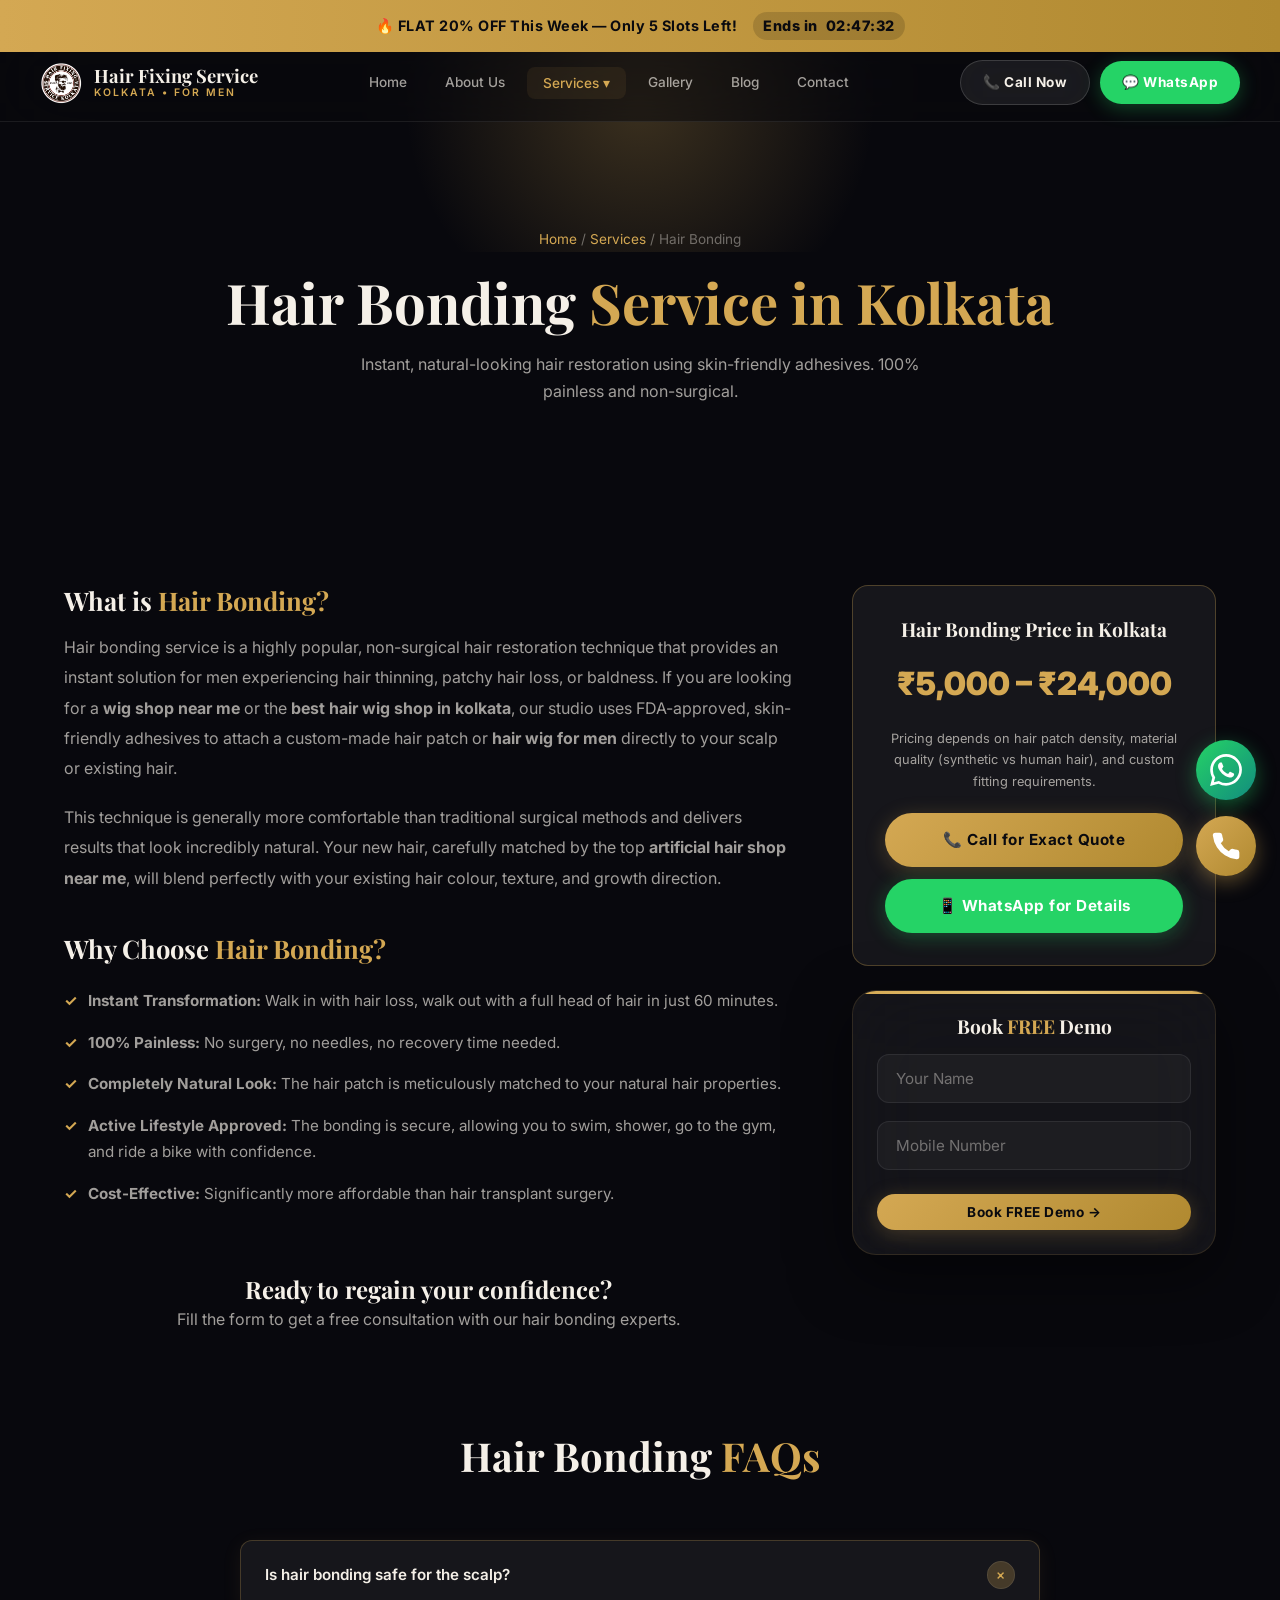
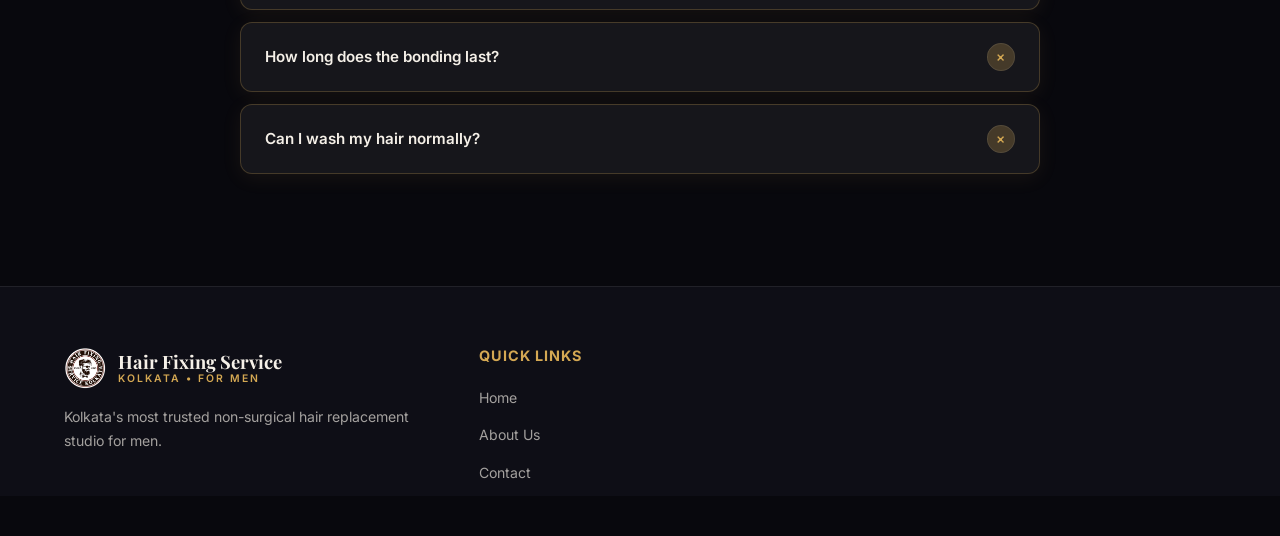
<file: hair-bonding.html>
<!DOCTYPE html>
<html lang="en">

<head>
    <meta charset="UTF-8">
    <meta name="viewport" content="width=device-width, initial-scale=1.0">
    <meta name="description"
        content="Best Hair Bonding Service in Kolkata for men starting ₹5,000. 100% natural look, non-surgical and painless. Book a free consultation today!">
    <meta name="keywords"
        content="hair bonding service in kolkata, hair bonding price in kolkata, best hair bonding for men in kolkata, hair patch bonding, best wig shop in kolkata, wig for men, kolkata hair wig shop, hair wig shop kolkata, hair wig for men kolkata, wig in kolkata, false hair for men, wig shop kolkata, wig shop in kolkata, best hair wig shop in kolkata, artificial hair shop near me">
    <title>Hair Bonding Service in Kolkata | ₹5,000 to ₹24,000 | For Men</title>
    <link rel="icon" href="images/logo.png" sizes="32x32">
    <link rel="stylesheet" href="css/styles.css">

    <meta name="author" content="Hair Fixing Service Kolkata">
    
    <!-- Open Graph -->
    <meta property="og:title" content="Hair Bonding Service in Kolkata | ₹5,000 to ₹24,000 | For Men">
    <meta property="og:description" content="Best Hair Bonding Service in Kolkata for men starting ₹5,000. 100% natural look, non-surgical and painless. Book a free consultation today!">
    <meta property="og:type" content="website">
    <meta property="og:url" content="https://hairfixingservicekolkata.com/hair-bonding.html">
    <meta property="og:image" content="https://hairfixingservicekolkata.com/images/logo.png">
    
    <!-- Twitter Card -->
    <meta name="twitter:card" content="summary_large_image">
    <meta name="twitter:title" content="Hair Bonding Service in Kolkata | ₹5,000 to ₹24,000 | For Men">
    <meta name="twitter:description" content="Best Hair Bonding Service in Kolkata for men starting ₹5,000. 100% natural look, non-surgical and painless. Book a free consultation today!">
    <meta name="twitter:image" content="https://hairfixingservicekolkata.com/images/logo.png">
    <meta name="twitter:site" content="@hairfixingkolkata">


    <!-- Schema Markup -->
    <script type="application/ld+json">
    {
      "@context": "https://schema.org",
      "@type": "LocalBusiness",
      "name": "Hair Fixing Service Kolkata",
      "description": "Best non-surgical hair replacement service in Kolkata for men. Hair patch, hair wig, hair bonding, hair weaving services.",
      "url": "https://hairfixingservicekolkata.com",
      "telephone": "+916297517526",
      "email": "hazraabilas@gmail.com",
      "address": {
        "@type": "PostalAddress",
        "streetAddress": "5b, Lake View Rd, Hemanta Mukherjee Sarani, Lake Terrace, Ballygunge",
        "addressLocality": "Kolkata",
        "addressRegion": "West Bengal",
        "postalCode": "700029",
        "addressCountry": "IN"
      },
      "geo": {
        "@type": "GeoCoordinates",
        "latitude": "22.5260",
        "longitude": "88.3607"
      },
      "openingHours": "Mo-Su 09:00-22:00",
      "priceRange": "₹5,999 - ₹40,000",
      "image": "https://hairfixingservicekolkata.com/images/logo.png",
      "sameAs": [
        "https://g.page/r/CY317oGXOC3zEBM/"
      ]
    }
    </script>

</head>

<body>

    <!-- URGENCY BANNER -->
    <div class="urgency-banner" id="urgencyBanner">
        <span>🔥 FLAT 20% OFF This Week — Only 5 Slots Left! <span class="countdown">Ends in <span
                    class="countdown-timer">02:47:33</span></span></span>
    </div>

    <!-- HEADER -->
    <header class="header has-banner" id="mainHeader">
        <div class="header-inner">
            <a href="index.html" class="logo">
                <img src="images/logo.png" alt="Logo">
                <div class="logo-text">Hair Fixing Service<small>Kolkata • For Men</small></div>
            </a>
            <nav class="nav-links" id="navLinks">
                <a href="index.html">Home</a>
                <a href="about.html">About Us</a>
                <div class="nav-dropdown">
                    <a href="#" class="active">Services ▾</a>
                    <div class="dropdown-menu">
                        <a href="hair-bonding.html">Hair Bonding</a>
                        <a href="hair-fixing.html">Hair Fixing</a>
                        <a href="hair-weaving.html">Hair Weaving</a>
                        <a href="hair-replacement.html">Hair Replacement</a>
                    </div>
                </div>
                <a href="gallery.html">Gallery</a>
                <a href="blog.html">Blog</a>
                <a href="contact.html">Contact</a>
            </nav>
            <div class="header-cta">
                <a href="tel:+916297517526" class="btn btn-call btn-sm">📞 Call Now</a>
                <a href="https://wa.me/916297517526" class="btn btn-whatsapp btn-sm" target="_blank">💬 WhatsApp</a>
            </div>
            <div class="menu-toggle" id="menuToggle"><span></span><span></span><span></span></div>
        </div>
    </header>
    <div class="nav-overlay" id="navOverlay"></div>

    <!-- PAGE HERO -->
    <section class="page-hero">
        <div class="container">
            <p class="breadcrumb"><a href="index.html">Home</a> / <a href="#">Services</a> / Hair Bonding</p>
            <h1>Hair Bonding <span class="text-gold">Service in Kolkata</span></h1>
            <p>Instant, natural-looking hair restoration using skin-friendly adhesives. 100% painless and non-surgical.
            </p>
        </div>
    </section>

    <!-- SERVICE DETAIL -->
    <section class="service-detail">
        <div class="container">
            <div class="service-detail-grid">
                <div class="service-content reveal">
                    <h2>What is <span class="text-gold">Hair Bonding?</span></h2>
                    <p>Hair bonding service is a highly popular, non-surgical hair restoration technique that provides
                        an instant solution for men experiencing hair thinning, patchy hair loss, or baldness. If you
                        are looking for a <strong>wig shop near me</strong> or the <strong>best hair wig shop in
                            kolkata</strong>, our studio uses FDA-approved, skin-friendly adhesives to attach a
                        custom-made hair patch
                        or <strong>hair wig for men</strong> directly to your scalp or existing hair.</p>
                    <p>This technique is generally more comfortable than traditional surgical methods and delivers
                        results that look incredibly natural. Your new hair, carefully matched by the top
                        <strong>artificial hair shop near me</strong>, will blend perfectly with your existing hair
                        colour, texture, and growth direction.</p>

                    <h2 style="margin-top:40px;">Why Choose <span class="text-gold">Hair Bonding?</span></h2>
                    <ul>
                        <li><strong>Instant Transformation:</strong> Walk in with hair loss, walk out with a full head
                            of hair in just 60 minutes.</li>
                        <li><strong>100% Painless:</strong> No surgery, no needles, no recovery time needed.</li>
                        <li><strong>Completely Natural Look:</strong> The hair patch is meticulously matched to your
                            natural hair properties.</li>
                        <li><strong>Active Lifestyle Approved:</strong> The bonding is secure, allowing you to swim,
                            shower, go to the gym, and ride a bike with confidence.</li>
                        <li><strong>Cost-Effective:</strong> Significantly more affordable than hair transplant surgery.
                        </li>
                    </ul>

                    <div style="margin-top:60px; text-align:center;">
                        <h3>Ready to regain your confidence?</h3>
                        <p>Fill the form to get a free consultation with our hair bonding experts.</p>
                    </div>
                </div>

                <div class="service-sidebar reveal">
                    <div class="price-card">
                        <h3>Hair Bonding Price in Kolkata</h3>
                        <div class="price-range">₹5,000 – ₹24,000</div>
                        <p class="price-note">Pricing depends on hair patch density, material quality (synthetic vs
                            human hair), and custom fitting requirements.</p>
                        <a href="tel:+916297517526" class="btn btn-primary" style="width:100%; margin-bottom:12px;">📞
                            Call for Exact Quote</a>
                        <a href="https://wa.me/916297517526?text=Hi!%20I%20want%20to%20know%20the%20exact%20price%20for%20Hair%20Bonding%20service."
                            class="btn btn-whatsapp" style="width:100%;" target="_blank">📱 WhatsApp for Details</a>
                    </div>

                    <div class="hero-form-card" style="padding:24px;">
                        <h3 style="font-size:1.2rem;">Book <span class="text-gold">FREE</span> Demo</h3>
                        <form class="lead-form" style="margin-top:16px;">
                            <div class="form-group">
                                <input type="text" name="name" placeholder="Your Name" required>
                            </div>
                            <div class="form-group">
                                <input type="tel" name="phone" placeholder="Mobile Number" required>
                            </div>
                            <input type="hidden" name="service" value="Hair Bonding">
                            <button type="submit" class="btn btn-primary btn-sm form-submit-btn">Book FREE Demo
                                →</button>
                        </form>
                    </div>
                </div>
            </div>

            <!-- FAQ specifically for Hair Bonding -->
            <div class="faq" style="background:transparent; margin-top:80px; padding:0;">
                <div class="section-header text-center reveal">
                    <h2>Hair Bonding <span class="text-gold">FAQs</span></h2>
                </div>
                <div class="faq-list">
                    <div class="faq-item reveal">
                        <div class="faq-question">
                            <h4>Is hair bonding safe for the scalp?</h4><span class="faq-toggle">+</span>
                        </div>
                        <div class="faq-answer">
                            <div class="faq-answer-inner">Yes, absolutely. We use dermatologically tested, FDA-approved
                                adhesives that are completely skin-friendly and do not cause irritation to your scalp or
                                damage your existing hair.</div>
                        </div>
                    </div>
                    <div class="faq-item reveal">
                        <div class="faq-question">
                            <h4>How long does the bonding last?</h4><span class="faq-toggle">+</span>
                        </div>
                        <div class="faq-answer">
                            <div class="faq-answer-inner">The adhesive grip typically lasts for 3 to 5 weeks depending
                                on your lifestyle, sweating, and scalp type. You will need to visit our Kolkata studio
                                for monthly maintenance (re-bonding and cleaning).</div>
                        </div>
                    </div>
                    <div class="faq-item reveal">
                        <div class="faq-question">
                            <h4>Can I wash my hair normally?</h4><span class="faq-toggle">+</span>
                        </div>
                        <div class="faq-answer">
                            <div class="faq-answer-inner">Yes, you can wash, comb, and style your hair exactly like you
                                would with your natural hair. We will provide specific instructions and recommend
                                shampoos to increase the lifespan of your hair patch.</div>
                        </div>
                    </div>
                </div>
            </div>
        </div>
    </section>

    <!-- FOOTER -->
    <footer class="footer">
        <div class="container">
            <div class="footer-grid">
                <div class="footer-brand"><a href="index.html" class="logo"><img src="images/logo.png" alt="Logo">
                        <div class="logo-text">Hair Fixing Service<small>Kolkata • For Men</small></div>
                    </a>
                    <p>Kolkata's most trusted non-surgical hair replacement studio for men.</p>
                </div>
                <div class="footer-col">
                    <h4>Quick Links</h4>
                    <ul>
                        <li><a href="index.html">Home</a></li>
                        <li><a href="about.html">About Us</a></li>
                        <li><a href="contact.html">Contact</a></li>
                    </ul>
                </div>
            </div>
        </div>
    </footer>

    <script src="js/main.js"></script>

    <!-- Floating Action Buttons -->
    <div class="floating-actions">
        <a href="https://wa.me/916297517526?text=Hi!%20I%20want%20to%20know%20about%20hair%20fixing%20services." class="float-btn float-whatsapp" target="_blank" aria-label="WhatsApp">
            <svg viewBox="0 0 24 24">
                <path d="M17.472 14.382c-.297-.149-1.758-.867-2.03-.967-.273-.099-.471-.148-.67.15-.197.297-.767.966-.94 1.164-.173.199-.347.223-.644.075-.297-.15-1.255-.463-2.39-1.475-.883-.788-1.48-1.761-1.653-2.059-.173-.297-.018-.458.13-.606.134-.133.298-.347.446-.52.149-.174.198-.298.298-.497.099-.198.05-.371-.025-.52-.075-.149-.669-1.612-.916-2.207-.242-.579-.487-.5-.669-.51-.173-.008-.371-.01-.57-.01-.198 0-.52.074-.792.372-.272.297-1.04 1.016-1.04 2.479 0 1.462 1.065 2.875 1.213 3.074.149.198 2.096 3.2 5.077 4.487.709.306 1.262.489 1.694.625.712.227 1.36.195 1.871.118.571-.085 1.758-.719 2.006-1.413.248-.694.248-1.289.173-1.413-.074-.124-.272-.198-.57-.347m-5.421 7.403h-.004a9.87 9.87 0 01-5.031-1.378l-.361-.214-3.741.982.998-3.648-.235-.374a9.86 9.86 0 01-1.51-5.26c.001-5.45 4.436-9.884 9.888-9.884 2.64 0 5.122 1.03 6.988 2.898a9.825 9.825 0 012.893 6.994c-.003 5.45-4.437 9.884-9.885 9.884m8.413-18.297A11.815 11.815 0 0012.05 0C5.495 0 .16 5.335.157 11.892c0 2.096.547 4.142 1.588 5.945L.057 24l6.305-1.654a11.882 11.882 0 005.683 1.448h.005c6.554 0 11.89-5.335 11.893-11.893a11.821 11.821 0 00-3.48-8.413z"/>
            </svg>
        </a>
        <a href="tel:+916297517526" class="float-btn float-call" aria-label="Call Now">
            <svg viewBox="0 0 24 24">
                <path d="M22 16.92v3a2 2 0 01-2.18 2 19.79 19.79 0 01-8.63-3.07 19.5 19.5 0 01-6-6 19.79 19.79 0 01-3.07-8.67A2 2 0 014.11 2h3a2 2 0 012 1.72c.127.96.361 1.903.7 2.81a2 2 0 01-.45 2.11L8.09 9.91a16 16 0 006 6l1.27-1.27a2 2 0 012.11-.45c.907.339 1.85.573 2.81.7A2 2 0 0122 16.92z"/>
            </svg>
        </a>
    </div>
</body>

</html>
</file>
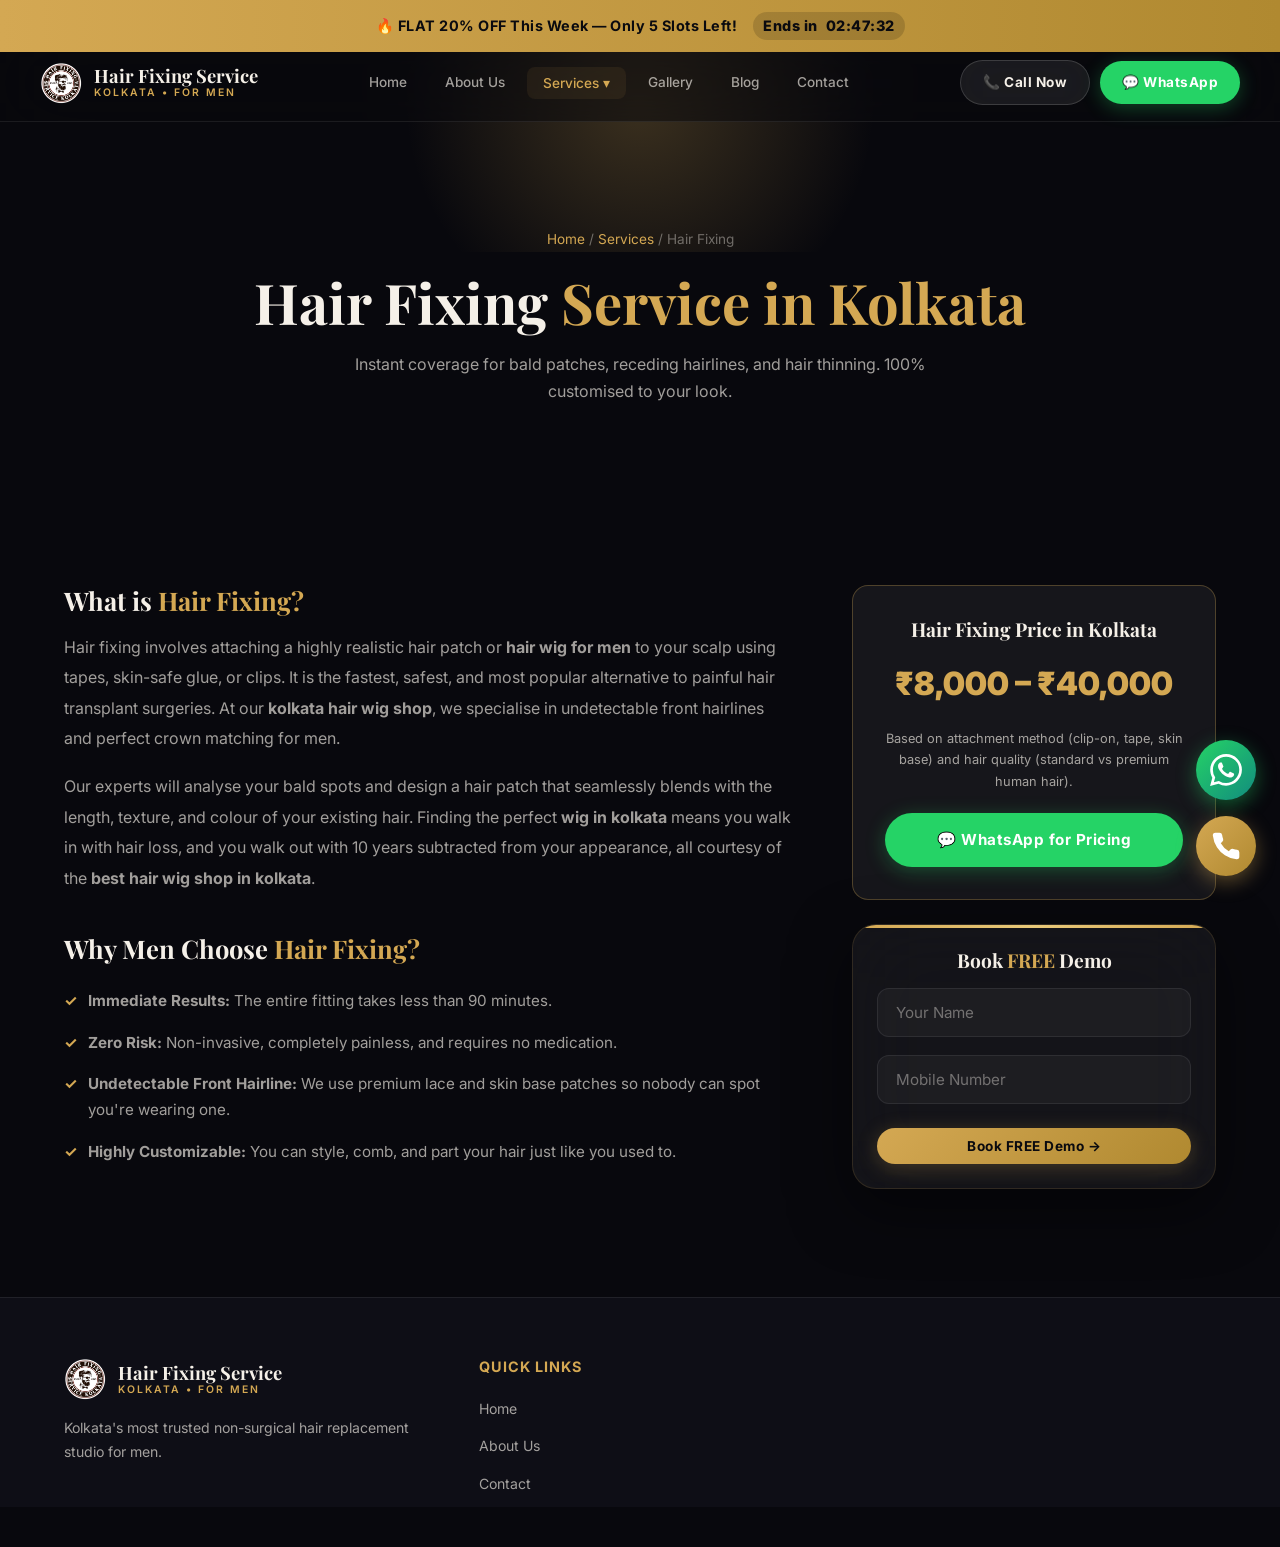
<file: hair-fixing.html>
<!DOCTYPE html>
<html lang="en">

<head>
    <meta charset="UTF-8">
    <meta name="viewport" content="width=device-width, initial-scale=1.0">
    <meta name="description"
        content="Best Hair Fixing Service in Kolkata for men. Get an instant solution for your hair loss starting ₹8,000. Book a free consultation today!">
    <meta name="keywords"
        content="hair fixing service kolkata, hair patch fixing kolkata, best hair fixing kolkata, instant hair replacement, best wig shop in kolkata, wig for men, kolkata hair wig shop, hair wig shop kolkata, hair wig for men kolkata, wig in kolkata, false hair for men, wig shop kolkata, wig shop in kolkata, best hair wig shop in kolkata, artificial hair shop near me, wig shop near me, wig center near me">
    <title>Hair Fixing Service in Kolkata | ₹8,000 to ₹40,000 | For Men</title>
    <link rel="icon" href="images/logo.png" sizes="32x32">
    <link rel="stylesheet" href="css/styles.css">

    <meta name="author" content="Hair Fixing Service Kolkata">
    
    <!-- Open Graph -->
    <meta property="og:title" content="Hair Fixing Service in Kolkata | ₹8,000 to ₹40,000 | For Men">
    <meta property="og:description" content="Best Hair Fixing Service in Kolkata for men. Get an instant solution for your hair loss starting ₹8,000. Book a free consultation today!">
    <meta property="og:type" content="website">
    <meta property="og:url" content="https://hairfixingservicekolkata.com/hair-fixing.html">
    <meta property="og:image" content="https://hairfixingservicekolkata.com/images/logo.png">
    
    <!-- Twitter Card -->
    <meta name="twitter:card" content="summary_large_image">
    <meta name="twitter:title" content="Hair Fixing Service in Kolkata | ₹8,000 to ₹40,000 | For Men">
    <meta name="twitter:description" content="Best Hair Fixing Service in Kolkata for men. Get an instant solution for your hair loss starting ₹8,000. Book a free consultation today!">
    <meta name="twitter:image" content="https://hairfixingservicekolkata.com/images/logo.png">
    <meta name="twitter:site" content="@hairfixingkolkata">


    <!-- Schema Markup -->
    <script type="application/ld+json">
    {
      "@context": "https://schema.org",
      "@type": "LocalBusiness",
      "name": "Hair Fixing Service Kolkata",
      "description": "Best non-surgical hair replacement service in Kolkata for men. Hair patch, hair wig, hair bonding, hair weaving services.",
      "url": "https://hairfixingservicekolkata.com",
      "telephone": "+916297517526",
      "email": "hazraabilas@gmail.com",
      "address": {
        "@type": "PostalAddress",
        "streetAddress": "5b, Lake View Rd, Hemanta Mukherjee Sarani, Lake Terrace, Ballygunge",
        "addressLocality": "Kolkata",
        "addressRegion": "West Bengal",
        "postalCode": "700029",
        "addressCountry": "IN"
      },
      "geo": {
        "@type": "GeoCoordinates",
        "latitude": "22.5260",
        "longitude": "88.3607"
      },
      "openingHours": "Mo-Su 09:00-22:00",
      "priceRange": "₹5,999 - ₹40,000",
      "image": "https://hairfixingservicekolkata.com/images/logo.png",
      "sameAs": [
        "https://g.page/r/CY317oGXOC3zEBM/"
      ]
    }
    </script>

</head>

<body>
    <!-- URGENCY BANNER -->
    <div class="urgency-banner" id="urgencyBanner">
        <span>🔥 FLAT 20% OFF This Week — Only 5 Slots Left! <span class="countdown">Ends in <span
                    class="countdown-timer">02:47:33</span></span></span>
    </div>

    <header class="header has-banner" id="mainHeader">
        <div class="header-inner">
            <a href="index.html" class="logo">
                <img src="images/logo.png" alt="Logo">
                <div class="logo-text">Hair Fixing Service<small>Kolkata • For Men</small></div>
            </a>
            <nav class="nav-links" id="navLinks">
                <a href="index.html">Home</a>
                <a href="about.html">About Us</a>
                <div class="nav-dropdown">
                    <a href="#" class="active">Services ▾</a>
                    <div class="dropdown-menu">
                        <a href="hair-bonding.html">Hair Bonding</a>
                        <a href="hair-fixing.html" class="active">Hair Fixing</a>
                        <a href="hair-weaving.html">Hair Weaving</a>
                        <a href="hair-replacement.html">Hair Replacement</a>
                    </div>
                </div>
                <a href="gallery.html">Gallery</a>
                <a href="blog.html">Blog</a>
                <a href="contact.html">Contact</a>
            </nav>
            <div class="header-cta"><a href="tel:+916297517526" class="btn btn-call btn-sm">📞 Call Now</a><a
                    href="https://wa.me/916297517526" class="btn btn-whatsapp btn-sm" target="_blank">💬 WhatsApp</a>
            </div>
            <div class="menu-toggle" id="menuToggle"><span></span><span></span><span></span></div>
        </div>
    </header>
    <div class="nav-overlay" id="navOverlay"></div>

    <section class="page-hero">
        <div class="container">
            <p class="breadcrumb"><a href="index.html">Home</a> / <a href="#">Services</a> / Hair Fixing</p>
            <h1>Hair Fixing <span class="text-gold">Service in Kolkata</span></h1>
            <p>Instant coverage for bald patches, receding hairlines, and hair thinning. 100% customised to your look.
            </p>
        </div>
    </section>

    <section class="service-detail">
        <div class="container">
            <div class="service-detail-grid">
                <div class="service-content reveal">
                    <h2>What is <span class="text-gold">Hair Fixing?</span></h2>
                    <p>Hair fixing involves attaching a highly realistic hair patch or <strong>hair wig for men</strong>
                        to your scalp using tapes,
                        skin-safe glue, or clips. It is the fastest, safest, and most popular alternative to painful
                        hair transplant surgeries. At our <strong>kolkata hair wig shop</strong>, we specialise in
                        undetectable front hairlines
                        and perfect crown matching for men.</p>
                    <p>Our experts will analyse your bald spots and design a hair patch that seamlessly blends with the
                        length, texture, and colour of your existing hair. Finding the perfect <strong>wig in
                            kolkata</strong> means you walk in with hair loss, and you walk out
                        with 10 years subtracted from your appearance, all courtesy of the <strong>best hair wig shop in
                            kolkata</strong>.</p>

                    <h2 style="margin-top:40px;">Why Men Choose <span class="text-gold">Hair Fixing?</span></h2>
                    <ul>
                        <li><strong>Immediate Results:</strong> The entire fitting takes less than 90 minutes.</li>
                        <li><strong>Zero Risk:</strong> Non-invasive, completely painless, and requires no medication.
                        </li>
                        <li><strong>Undetectable Front Hairline:</strong> We use premium lace and skin base patches so
                            nobody can spot you're wearing one.</li>
                        <li><strong>Highly Customizable:</strong> You can style, comb, and part your hair just like you
                            used to.</li>
                    </ul>
                </div>
                <div class="service-sidebar reveal">
                    <div class="price-card">
                        <h3>Hair Fixing Price in Kolkata</h3>
                        <div class="price-range">₹8,000 – ₹40,000</div>
                        <p class="price-note">Based on attachment method (clip-on, tape, skin base) and hair quality
                            (standard vs premium human hair).</p>
                        <a href="https://wa.me/916297517526?text=Hi!%20I%20want%20to%20know%20pricing%20for%20Hair%20Fixing%20service."
                            class="btn btn-whatsapp" style="width:100%;" target="_blank">💬 WhatsApp for Pricing</a>
                    </div>
                    <div class="hero-form-card" style="padding:24px;">
                        <h3 style="font-size:1.2rem;">Book <span class="text-gold">FREE</span> Demo</h3>
                        <form class="lead-form" style="margin-top:16px;">
                            <div class="form-group"><input type="text" name="name" placeholder="Your Name" required>
                            </div>
                            <div class="form-group"><input type="tel" name="phone" placeholder="Mobile Number" required>
                            </div>
                            <input type="hidden" name="service" value="Hair Fixing">
                            <button type="submit" class="btn btn-primary btn-sm form-submit-btn">Book FREE Demo
                                →</button>
                        </form>
                    </div>
                </div>
            </div>
        </div>
    </section>

    <footer class="footer">
        <div class="container">
            <div class="footer-grid">
                <div class="footer-brand"><a href="index.html" class="logo"><img src="images/logo.png" alt="Logo">
                        <div class="logo-text">Hair Fixing Service<small>Kolkata • For Men</small></div>
                    </a>
                    <p>Kolkata's most trusted non-surgical hair replacement studio for men.</p>
                </div>
                <div class="footer-col">
                    <h4>Quick Links</h4>
                    <ul>
                        <li><a href="index.html">Home</a></li>
                        <li><a href="about.html">About Us</a></li>
                        <li><a href="contact.html">Contact</a></li>
                    </ul>
                </div>
            </div>
        </div>
    </footer>
    <script src="js/main.js"></script>

    <!-- Floating Action Buttons -->
    <div class="floating-actions">
        <a href="https://wa.me/916297517526?text=Hi!%20I%20want%20to%20know%20about%20hair%20fixing%20services." class="float-btn float-whatsapp" target="_blank" aria-label="WhatsApp">
            <svg viewBox="0 0 24 24">
                <path d="M17.472 14.382c-.297-.149-1.758-.867-2.03-.967-.273-.099-.471-.148-.67.15-.197.297-.767.966-.94 1.164-.173.199-.347.223-.644.075-.297-.15-1.255-.463-2.39-1.475-.883-.788-1.48-1.761-1.653-2.059-.173-.297-.018-.458.13-.606.134-.133.298-.347.446-.52.149-.174.198-.298.298-.497.099-.198.05-.371-.025-.52-.075-.149-.669-1.612-.916-2.207-.242-.579-.487-.5-.669-.51-.173-.008-.371-.01-.57-.01-.198 0-.52.074-.792.372-.272.297-1.04 1.016-1.04 2.479 0 1.462 1.065 2.875 1.213 3.074.149.198 2.096 3.2 5.077 4.487.709.306 1.262.489 1.694.625.712.227 1.36.195 1.871.118.571-.085 1.758-.719 2.006-1.413.248-.694.248-1.289.173-1.413-.074-.124-.272-.198-.57-.347m-5.421 7.403h-.004a9.87 9.87 0 01-5.031-1.378l-.361-.214-3.741.982.998-3.648-.235-.374a9.86 9.86 0 01-1.51-5.26c.001-5.45 4.436-9.884 9.888-9.884 2.64 0 5.122 1.03 6.988 2.898a9.825 9.825 0 012.893 6.994c-.003 5.45-4.437 9.884-9.885 9.884m8.413-18.297A11.815 11.815 0 0012.05 0C5.495 0 .16 5.335.157 11.892c0 2.096.547 4.142 1.588 5.945L.057 24l6.305-1.654a11.882 11.882 0 005.683 1.448h.005c6.554 0 11.89-5.335 11.893-11.893a11.821 11.821 0 00-3.48-8.413z"/>
            </svg>
        </a>
        <a href="tel:+916297517526" class="float-btn float-call" aria-label="Call Now">
            <svg viewBox="0 0 24 24">
                <path d="M22 16.92v3a2 2 0 01-2.18 2 19.79 19.79 0 01-8.63-3.07 19.5 19.5 0 01-6-6 19.79 19.79 0 01-3.07-8.67A2 2 0 014.11 2h3a2 2 0 012 1.72c.127.96.361 1.903.7 2.81a2 2 0 01-.45 2.11L8.09 9.91a16 16 0 006 6l1.27-1.27a2 2 0 012.11-.45c.907.339 1.85.573 2.81.7A2 2 0 0122 16.92z"/>
            </svg>
        </a>
    </div>
</body>

</html>
</file>
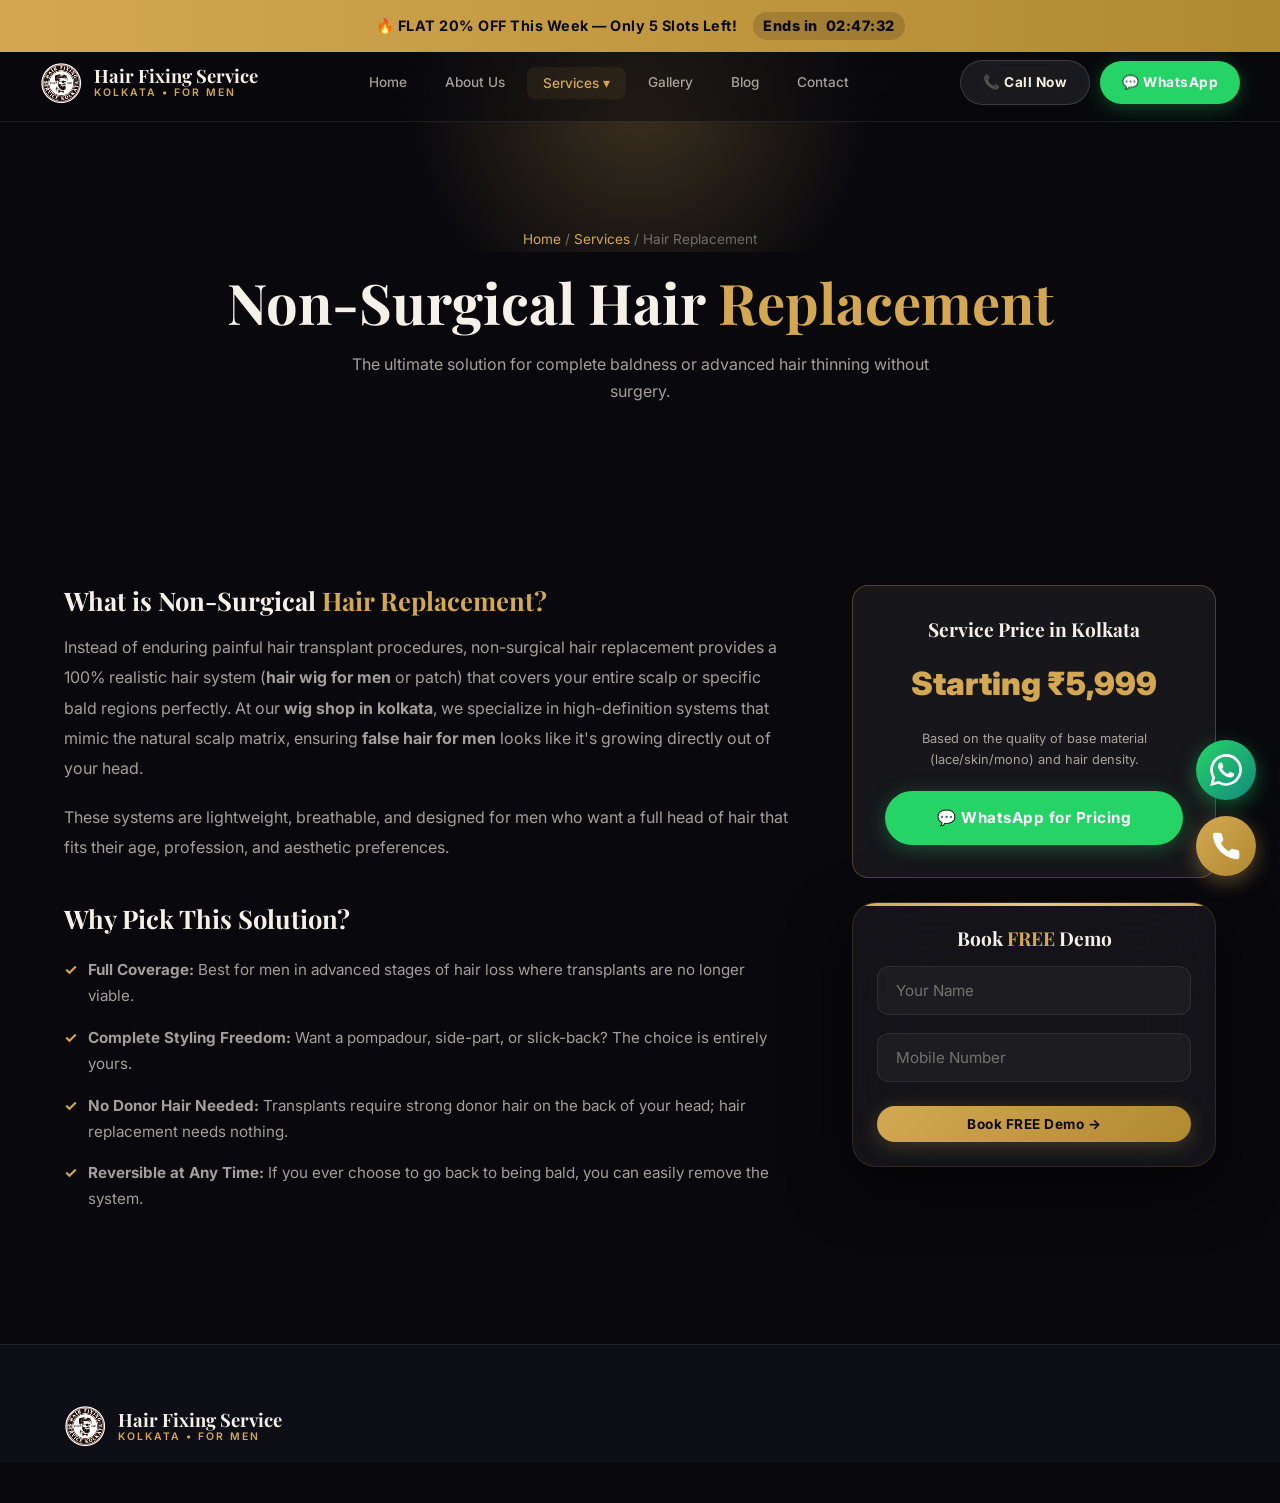
<file: hair-replacement.html>
<!DOCTYPE html>
<html lang="en">

<head>
    <meta charset="UTF-8">
    <meta name="viewport" content="width=device-width, initial-scale=1.0">
    <title>Non-Surgical Hair Replacement | Hair Fixing Service Kolkata</title>
    <link rel="icon" href="images/logo.png" sizes="32x32">
    <link rel="stylesheet" href="css/styles.css">

    <meta name="author" content="Hair Fixing Service Kolkata">
    
    <!-- Open Graph -->
    <meta property="og:title" content="Non-Surgical Hair Replacement | Hair Fixing Service Kolkata">
    <meta property="og:description" content="Best non-surgical hair replacement service in Kolkata.">
    <meta property="og:type" content="website">
    <meta property="og:url" content="https://hairfixingservicekolkata.com/hair-replacement.html">
    <meta property="og:image" content="https://hairfixingservicekolkata.com/images/logo.png">
    
    <!-- Twitter Card -->
    <meta name="twitter:card" content="summary_large_image">
    <meta name="twitter:title" content="Non-Surgical Hair Replacement | Hair Fixing Service Kolkata">
    <meta name="twitter:description" content="Best non-surgical hair replacement service in Kolkata.">
    <meta name="twitter:image" content="https://hairfixingservicekolkata.com/images/logo.png">
    <meta name="twitter:site" content="@hairfixingkolkata">


    <!-- Schema Markup -->
    <script type="application/ld+json">
    {
      "@context": "https://schema.org",
      "@type": "LocalBusiness",
      "name": "Hair Fixing Service Kolkata",
      "description": "Best non-surgical hair replacement service in Kolkata for men. Hair patch, hair wig, hair bonding, hair weaving services.",
      "url": "https://hairfixingservicekolkata.com",
      "telephone": "+916297517526",
      "email": "hazraabilas@gmail.com",
      "address": {
        "@type": "PostalAddress",
        "streetAddress": "5b, Lake View Rd, Hemanta Mukherjee Sarani, Lake Terrace, Ballygunge",
        "addressLocality": "Kolkata",
        "addressRegion": "West Bengal",
        "postalCode": "700029",
        "addressCountry": "IN"
      },
      "geo": {
        "@type": "GeoCoordinates",
        "latitude": "22.5260",
        "longitude": "88.3607"
      },
      "openingHours": "Mo-Su 09:00-22:00",
      "priceRange": "₹5,999 - ₹40,000",
      "image": "https://hairfixingservicekolkata.com/images/logo.png",
      "sameAs": [
        "https://g.page/r/CY317oGXOC3zEBM/"
      ]
    }
    </script>

</head>

<body>
    <div class="urgency-banner" id="urgencyBanner"><span>🔥 FLAT 20% OFF This Week — Only 5 Slots Left! <span
                class="countdown">Ends in <span class="countdown-timer">02:47:33</span></span></span></div>
    <header class="header has-banner" id="mainHeader">
        <div class="header-inner">
            <a href="index.html" class="logo"><img src="images/logo.png" alt="Logo">
                <div class="logo-text">Hair Fixing Service<small>Kolkata • For Men</small></div>
            </a>
            <nav class="nav-links" id="navLinks">
                <a href="index.html">Home</a>
                <a href="about.html">About Us</a>
                <div class="nav-dropdown">
                    <a href="#" class="active">Services ▾</a>
                    <div class="dropdown-menu">
                        <a href="hair-bonding.html">Hair Bonding</a>
                        <a href="hair-fixing.html">Hair Fixing</a>
                        <a href="hair-weaving.html">Hair Weaving</a>
                        <a href="hair-replacement.html" class="active">Hair Replacement</a>
                    </div>
                </div>
                <a href="gallery.html">Gallery</a>
                <a href="blog.html">Blog</a>
                <a href="contact.html">Contact</a>
            </nav>
            <div class="header-cta"><a href="tel:+916297517526" class="btn btn-call btn-sm">📞 Call Now</a><a
                    href="https://wa.me/916297517526" class="btn btn-whatsapp btn-sm" target="_blank">💬 WhatsApp</a>
            </div>
            <div class="menu-toggle" id="menuToggle"><span></span><span></span><span></span></div>
        </div>
    </header>

    <section class="page-hero">
        <div class="container">
            <p class="breadcrumb"><a href="index.html">Home</a> / <a href="#">Services</a> / Hair Replacement</p>
            <h1>Non-Surgical Hair <span class="text-gold">Replacement</span></h1>
            <p>The ultimate solution for complete baldness or advanced hair thinning without surgery.</p>
        </div>
    </section>

    <section class="service-detail">
        <div class="container">
            <div class="service-detail-grid">
                <div class="service-content reveal">
                    <h2>What is Non-Surgical <span class="text-gold">Hair Replacement?</span></h2>
                    <p>Instead of enduring painful hair transplant procedures, non-surgical hair replacement provides a
                        100% realistic hair system (<strong>hair wig for men</strong> or patch) that covers your entire
                        scalp or specific bald regions
                        perfectly. At our <strong>wig shop in kolkata</strong>, we specialize in high-definition systems
                        that mimic the
                        natural scalp matrix, ensuring <strong>false hair for men</strong> looks like it's growing
                        directly out of your head.</p>
                    <p>These systems are lightweight, breathable, and designed for men who want a full head of hair that
                        fits their age, profession, and aesthetic preferences.</p>

                    <h2 style="margin-top:40px;">Why Pick This Solution?</h2>
                    <ul>
                        <li><strong>Full Coverage:</strong> Best for men in advanced stages of hair loss where
                            transplants are no longer viable.</li>
                        <li><strong>Complete Styling Freedom:</strong> Want a pompadour, side-part, or slick-back? The
                            choice is entirely yours.</li>
                        <li><strong>No Donor Hair Needed:</strong> Transplants require strong donor hair on the back of
                            your head; hair replacement needs nothing.</li>
                        <li><strong>Reversible at Any Time:</strong> If you ever choose to go back to being bald, you
                            can easily remove the system.</li>
                    </ul>
                </div>
                <div class="service-sidebar reveal">
                    <div class="price-card">
                        <h3>Service Price in Kolkata</h3>
                        <div class="price-range">Starting ₹5,999</div>
                        <p class="price-note">Based on the quality of base material (lace/skin/mono) and hair density.
                        </p>
                        <a href="https://wa.me/916297517526?text=Hi!%20I%20want%20to%20know%20pricing%20for%20Hair%20Replacement%20service."
                            class="btn btn-whatsapp" style="width:100%;" target="_blank">💬 WhatsApp for Pricing</a>
                    </div>
                    <div class="hero-form-card" style="padding:24px;">
                        <h3 style="font-size:1.2rem;">Book <span class="text-gold">FREE</span> Demo</h3>
                        <form class="lead-form" style="margin-top:16px;">
                            <div class="form-group"><input type="text" name="name" placeholder="Your Name" required>
                            </div>
                            <div class="form-group"><input type="tel" name="phone" placeholder="Mobile Number" required>
                            </div>
                            <input type="hidden" name="service" value="Non-Surgical Hair Replacement">
                            <button type="submit" class="btn btn-primary btn-sm form-submit-btn">Book FREE Demo
                                →</button>
                        </form>
                    </div>
                </div>
            </div>
        </div>
    </section>
    <footer class="footer">
        <div class="container">
            <div class="footer-grid">
                <div class="footer-brand"><a href="index.html" class="logo"><img src="images/logo.png" alt="Logo">
                        <div class="logo-text">Hair Fixing Service<small>Kolkata • For Men</small></div>
                    </a></div>
            </div>
        </div>
    </footer>
    <script src="js/main.js"></script>

    <!-- Floating Action Buttons -->
    <div class="floating-actions">
        <a href="https://wa.me/916297517526?text=Hi!%20I%20want%20to%20know%20about%20hair%20fixing%20services." class="float-btn float-whatsapp" target="_blank" aria-label="WhatsApp">
            <svg viewBox="0 0 24 24">
                <path d="M17.472 14.382c-.297-.149-1.758-.867-2.03-.967-.273-.099-.471-.148-.67.15-.197.297-.767.966-.94 1.164-.173.199-.347.223-.644.075-.297-.15-1.255-.463-2.39-1.475-.883-.788-1.48-1.761-1.653-2.059-.173-.297-.018-.458.13-.606.134-.133.298-.347.446-.52.149-.174.198-.298.298-.497.099-.198.05-.371-.025-.52-.075-.149-.669-1.612-.916-2.207-.242-.579-.487-.5-.669-.51-.173-.008-.371-.01-.57-.01-.198 0-.52.074-.792.372-.272.297-1.04 1.016-1.04 2.479 0 1.462 1.065 2.875 1.213 3.074.149.198 2.096 3.2 5.077 4.487.709.306 1.262.489 1.694.625.712.227 1.36.195 1.871.118.571-.085 1.758-.719 2.006-1.413.248-.694.248-1.289.173-1.413-.074-.124-.272-.198-.57-.347m-5.421 7.403h-.004a9.87 9.87 0 01-5.031-1.378l-.361-.214-3.741.982.998-3.648-.235-.374a9.86 9.86 0 01-1.51-5.26c.001-5.45 4.436-9.884 9.888-9.884 2.64 0 5.122 1.03 6.988 2.898a9.825 9.825 0 012.893 6.994c-.003 5.45-4.437 9.884-9.885 9.884m8.413-18.297A11.815 11.815 0 0012.05 0C5.495 0 .16 5.335.157 11.892c0 2.096.547 4.142 1.588 5.945L.057 24l6.305-1.654a11.882 11.882 0 005.683 1.448h.005c6.554 0 11.89-5.335 11.893-11.893a11.821 11.821 0 00-3.48-8.413z"/>
            </svg>
        </a>
        <a href="tel:+916297517526" class="float-btn float-call" aria-label="Call Now">
            <svg viewBox="0 0 24 24">
                <path d="M22 16.92v3a2 2 0 01-2.18 2 19.79 19.79 0 01-8.63-3.07 19.5 19.5 0 01-6-6 19.79 19.79 0 01-3.07-8.67A2 2 0 014.11 2h3a2 2 0 012 1.72c.127.96.361 1.903.7 2.81a2 2 0 01-.45 2.11L8.09 9.91a16 16 0 006 6l1.27-1.27a2 2 0 012.11-.45c.907.339 1.85.573 2.81.7A2 2 0 0122 16.92z"/>
            </svg>
        </a>
    </div>
</body>

</html>
</file>
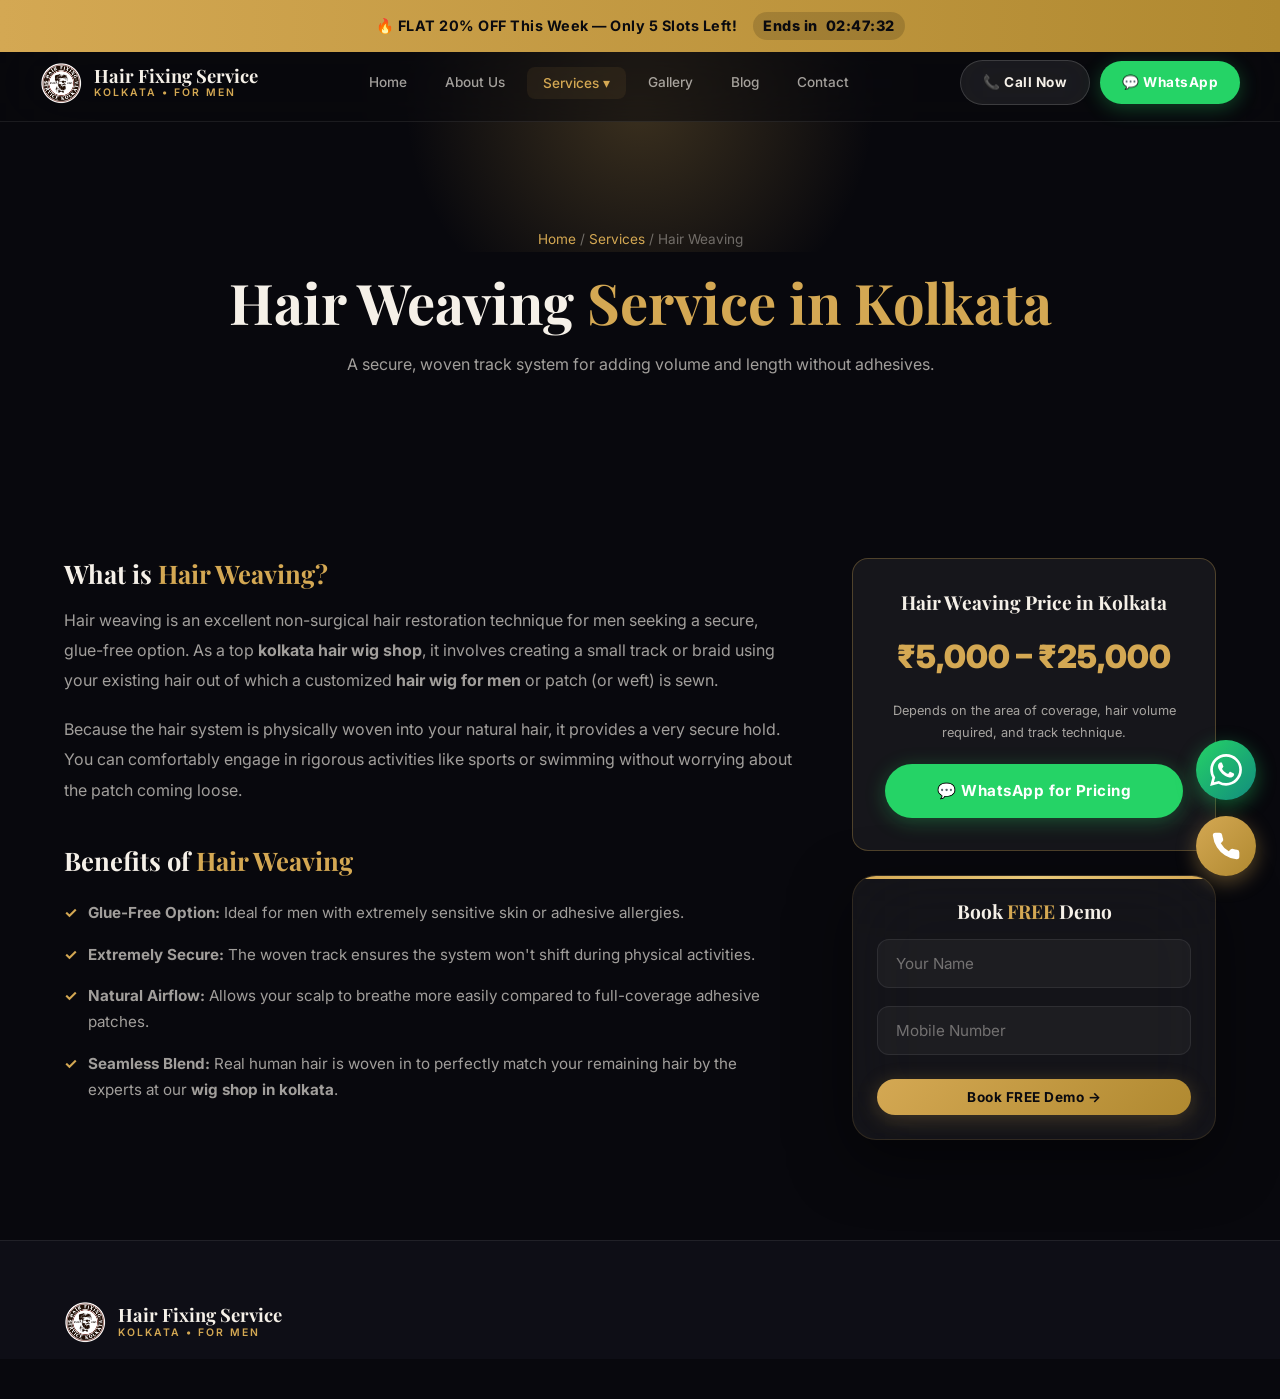
<file: hair-weaving.html>
<!DOCTYPE html>
<html lang="en">

<head>
    <meta charset="UTF-8">
    <meta name="viewport" content="width=device-width, initial-scale=1.0">
    <meta name="description"
        content="Best Hair Weaving Service in Kolkata for men. Non-surgical volume boost using a secure track system. Price starting ₹5,000. Book a consultation!">
    <meta name="keywords"
        content="hair weaving service kolkata, hair weaving price kolkata, non surgical hair weaving, best wig shop in kolkata, wig for men, kolkata hair wig shop, hair wig shop kolkata, hair wig for men kolkata, wig in kolkata, false hair for men, wig shop kolkata, wig shop in kolkata, best hair wig shop in kolkata, artificial hair shop near me, wig shop near me, wig center near me">
    <title>Hair Weaving Service in Kolkata | ₹5,000 to ₹25,000 | For Men</title>
    <link rel="icon" href="images/logo.png" sizes="32x32">
    <link rel="stylesheet" href="css/styles.css">

    <meta name="author" content="Hair Fixing Service Kolkata">
    
    <!-- Open Graph -->
    <meta property="og:title" content="Hair Weaving Service in Kolkata | ₹5,000 to ₹25,000 | For Men">
    <meta property="og:description" content="Best Hair Weaving Service in Kolkata for men. Non-surgical volume boost using a secure track system. Price starting ₹5,000. Book a consultation!">
    <meta property="og:type" content="website">
    <meta property="og:url" content="https://hairfixingservicekolkata.com/hair-weaving.html">
    <meta property="og:image" content="https://hairfixingservicekolkata.com/images/logo.png">
    
    <!-- Twitter Card -->
    <meta name="twitter:card" content="summary_large_image">
    <meta name="twitter:title" content="Hair Weaving Service in Kolkata | ₹5,000 to ₹25,000 | For Men">
    <meta name="twitter:description" content="Best Hair Weaving Service in Kolkata for men. Non-surgical volume boost using a secure track system. Price starting ₹5,000. Book a consultation!">
    <meta name="twitter:image" content="https://hairfixingservicekolkata.com/images/logo.png">
    <meta name="twitter:site" content="@hairfixingkolkata">


    <!-- Schema Markup -->
    <script type="application/ld+json">
    {
      "@context": "https://schema.org",
      "@type": "LocalBusiness",
      "name": "Hair Fixing Service Kolkata",
      "description": "Best non-surgical hair replacement service in Kolkata for men. Hair patch, hair wig, hair bonding, hair weaving services.",
      "url": "https://hairfixingservicekolkata.com",
      "telephone": "+916297517526",
      "email": "hazraabilas@gmail.com",
      "address": {
        "@type": "PostalAddress",
        "streetAddress": "5b, Lake View Rd, Hemanta Mukherjee Sarani, Lake Terrace, Ballygunge",
        "addressLocality": "Kolkata",
        "addressRegion": "West Bengal",
        "postalCode": "700029",
        "addressCountry": "IN"
      },
      "geo": {
        "@type": "GeoCoordinates",
        "latitude": "22.5260",
        "longitude": "88.3607"
      },
      "openingHours": "Mo-Su 09:00-22:00",
      "priceRange": "₹5,999 - ₹40,000",
      "image": "https://hairfixingservicekolkata.com/images/logo.png",
      "sameAs": [
        "https://g.page/r/CY317oGXOC3zEBM/"
      ]
    }
    </script>

</head>

<body>
    <div class="urgency-banner" id="urgencyBanner"><span>🔥 FLAT 20% OFF This Week — Only 5 Slots Left! <span
                class="countdown">Ends in <span class="countdown-timer">02:47:33</span></span></span></div>
    <header class="header has-banner" id="mainHeader">
        <div class="header-inner">
            <a href="index.html" class="logo"><img src="images/logo.png" alt="Logo">
                <div class="logo-text">Hair Fixing Service<small>Kolkata • For Men</small></div>
            </a>
            <nav class="nav-links" id="navLinks">
                <a href="index.html">Home</a>
                <a href="about.html">About Us</a>
                <div class="nav-dropdown">
                    <a href="#" class="active">Services ▾</a>
                    <div class="dropdown-menu">
                        <a href="hair-bonding.html">Hair Bonding</a>
                        <a href="hair-fixing.html">Hair Fixing</a>
                        <a href="hair-weaving.html" class="active">Hair Weaving</a>
                        <a href="hair-replacement.html">Hair Replacement</a>
                    </div>
                </div>
                <a href="gallery.html">Gallery</a>
                <a href="blog.html">Blog</a>
                <a href="contact.html">Contact</a>
            </nav>
            <div class="header-cta"><a href="tel:+916297517526" class="btn btn-call btn-sm">📞 Call Now</a><a
                    href="https://wa.me/916297517526" class="btn btn-whatsapp btn-sm" target="_blank">💬 WhatsApp</a>
            </div>
            <div class="menu-toggle" id="menuToggle"><span></span><span></span><span></span></div>
        </div>
    </header>
    <div class="nav-overlay" id="navOverlay"></div>

    <section class="page-hero">
        <div class="container">
            <p class="breadcrumb"><a href="index.html">Home</a> / <a href="#">Services</a> / Hair Weaving</p>
            <h1>Hair Weaving <span class="text-gold">Service in Kolkata</span></h1>
            <p>A secure, woven track system for adding volume and length without adhesives.</p>
        </div>
    </section>

    <section class="service-detail">
        <div class="container">
            <div class="service-detail-grid">
                <div class="service-content reveal">
                    <h2>What is <span class="text-gold">Hair Weaving?</span></h2>
                    <p>Hair weaving is an excellent non-surgical hair restoration technique for men seeking a secure,
                        glue-free option. As a top <strong>kolkata hair wig shop</strong>, it involves creating a small
                        track or braid using your existing hair out of
                        which a customized <strong>hair wig for men</strong> or patch (or weft) is sewn.</p>
                    <p>Because the hair system is physically woven into your natural hair, it provides a very secure
                        hold. You can comfortably engage in rigorous activities like sports or swimming without worrying
                        about the patch coming loose.</p>

                    <h2 style="margin-top:40px;">Benefits of <span class="text-gold">Hair Weaving</span></h2>
                    <ul>
                        <li><strong>Glue-Free Option:</strong> Ideal for men with extremely sensitive skin or adhesive
                            allergies.</li>
                        <li><strong>Extremely Secure:</strong> The woven track ensures the system won't shift during
                            physical activities.</li>
                        <li><strong>Natural Airflow:</strong> Allows your scalp to breathe more easily compared to
                            full-coverage adhesive patches.</li>
                        <li><strong>Seamless Blend:</strong> Real human hair is woven in to perfectly match your
                            remaining hair by the experts at our <strong>wig shop in kolkata</strong>.</li>
                    </ul>
                </div>
                <div class="service-sidebar reveal">
                    <div class="price-card">
                        <h3>Hair Weaving Price in Kolkata</h3>
                        <div class="price-range">₹5,000 – ₹25,000</div>
                        <p class="price-note">Depends on the area of coverage, hair volume required, and track
                            technique.</p>
                        <a href="https://wa.me/916297517526?text=Hi!%20I%20want%20to%20know%20pricing%20for%20Hair%20Weaving%20service."
                            class="btn btn-whatsapp" style="width:100%;" target="_blank">💬 WhatsApp for Pricing</a>
                    </div>
                    <div class="hero-form-card" style="padding:24px;">
                        <h3 style="font-size:1.2rem;">Book <span class="text-gold">FREE</span> Demo</h3>
                        <form class="lead-form" style="margin-top:16px;">
                            <div class="form-group"><input type="text" name="name" placeholder="Your Name" required>
                            </div>
                            <div class="form-group"><input type="tel" name="phone" placeholder="Mobile Number" required>
                            </div>
                            <input type="hidden" name="service" value="Hair Weaving">
                            <button type="submit" class="btn btn-primary btn-sm form-submit-btn">Book FREE Demo
                                →</button>
                        </form>
                    </div>
                </div>
            </div>
        </div>
    </section>

    <footer class="footer">
        <div class="container">
            <div class="footer-grid">
                <div class="footer-brand"><a href="index.html" class="logo"><img src="images/logo.png" alt="Logo">
                        <div class="logo-text">Hair Fixing Service<small>Kolkata • For Men</small></div>
                    </a></div>
            </div>
        </div>
    </footer>
    <script src="js/main.js"></script>

    <!-- Floating Action Buttons -->
    <div class="floating-actions">
        <a href="https://wa.me/916297517526?text=Hi!%20I%20want%20to%20know%20about%20hair%20fixing%20services." class="float-btn float-whatsapp" target="_blank" aria-label="WhatsApp">
            <svg viewBox="0 0 24 24">
                <path d="M17.472 14.382c-.297-.149-1.758-.867-2.03-.967-.273-.099-.471-.148-.67.15-.197.297-.767.966-.94 1.164-.173.199-.347.223-.644.075-.297-.15-1.255-.463-2.39-1.475-.883-.788-1.48-1.761-1.653-2.059-.173-.297-.018-.458.13-.606.134-.133.298-.347.446-.52.149-.174.198-.298.298-.497.099-.198.05-.371-.025-.52-.075-.149-.669-1.612-.916-2.207-.242-.579-.487-.5-.669-.51-.173-.008-.371-.01-.57-.01-.198 0-.52.074-.792.372-.272.297-1.04 1.016-1.04 2.479 0 1.462 1.065 2.875 1.213 3.074.149.198 2.096 3.2 5.077 4.487.709.306 1.262.489 1.694.625.712.227 1.36.195 1.871.118.571-.085 1.758-.719 2.006-1.413.248-.694.248-1.289.173-1.413-.074-.124-.272-.198-.57-.347m-5.421 7.403h-.004a9.87 9.87 0 01-5.031-1.378l-.361-.214-3.741.982.998-3.648-.235-.374a9.86 9.86 0 01-1.51-5.26c.001-5.45 4.436-9.884 9.888-9.884 2.64 0 5.122 1.03 6.988 2.898a9.825 9.825 0 012.893 6.994c-.003 5.45-4.437 9.884-9.885 9.884m8.413-18.297A11.815 11.815 0 0012.05 0C5.495 0 .16 5.335.157 11.892c0 2.096.547 4.142 1.588 5.945L.057 24l6.305-1.654a11.882 11.882 0 005.683 1.448h.005c6.554 0 11.89-5.335 11.893-11.893a11.821 11.821 0 00-3.48-8.413z"/>
            </svg>
        </a>
        <a href="tel:+916297517526" class="float-btn float-call" aria-label="Call Now">
            <svg viewBox="0 0 24 24">
                <path d="M22 16.92v3a2 2 0 01-2.18 2 19.79 19.79 0 01-8.63-3.07 19.5 19.5 0 01-6-6 19.79 19.79 0 01-3.07-8.67A2 2 0 014.11 2h3a2 2 0 012 1.72c.127.96.361 1.903.7 2.81a2 2 0 01-.45 2.11L8.09 9.91a16 16 0 006 6l1.27-1.27a2 2 0 012.11-.45c.907.339 1.85.573 2.81.7A2 2 0 0122 16.92z"/>
            </svg>
        </a>
    </div>
</body>

</html>
</file>
<file: css/styles.css>
/* ═══════════════════════════════════════════════
   HAIR FIXING SERVICE KOLKATA — DESIGN SYSTEM
   Dark Glassmorphism Lead Funnel Theme
   ═══════════════════════════════════════════════ */

/* Google Fonts */
@import url('https://fonts.googleapis.com/css2?family=Inter:wght@300;400;500;600;700;800;900&family=Playfair+Display:wght@400;500;600;700;800&display=swap');

/* ── CSS Variables ── */
:root {
    /* Colors */
    --bg-primary: #08080d;
    --bg-secondary: #0e0e16;
    --bg-card: rgba(255, 255, 255, 0.04);
    --bg-glass: rgba(255, 255, 255, 0.06);
    --bg-glass-hover: rgba(255, 255, 255, 0.1);
    --border-glass: rgba(255, 255, 255, 0.08);
    --border-glass-hover: rgba(212, 168, 83, 0.3);

    --gold-primary: #d4a853;
    --gold-light: #e8c97a;
    --gold-dark: #b08930;
    --gold-glow: rgba(212, 168, 83, 0.25);

    --green-whatsapp: #25D366;
    --green-whatsapp-dark: #1ebe57;

    --text-primary: #f5f0e8;
    --text-secondary: rgba(245, 240, 232, 0.65);
    --text-muted: rgba(245, 240, 232, 0.4);

    --danger: #ef4444;
    --success: #22c55e;

    /* Typography */
    --font-body: 'Inter', sans-serif;
    --font-heading: 'Playfair Display', serif;

    /* Spacing */
    --section-padding: 100px 0;
    --container-width: 1200px;
    --container-padding: 0 24px;

    /* Effects */
    --glass-blur: blur(20px);
    --glass-blur-heavy: blur(40px);
    --transition-fast: 0.2s ease;
    --transition-base: 0.3s ease;
    --transition-slow: 0.5s ease;
    --shadow-glow: 0 0 40px rgba(212, 168, 83, 0.15);
    --shadow-card: 0 8px 32px rgba(0, 0, 0, 0.4);
    --radius-sm: 8px;
    --radius-md: 12px;
    --radius-lg: 16px;
    --radius-xl: 24px;
    --radius-full: 9999px;
}

/* ── Reset & Base ── */
*,
*::before,
*::after {
    margin: 0;
    padding: 0;
    box-sizing: border-box;
}

html {
    scroll-behavior: smooth;
    font-size: 16px;
}

body {
    font-family: var(--font-body);
    background: var(--bg-primary);
    color: var(--text-primary);
    line-height: 1.7;
    overflow-x: hidden;
    -webkit-font-smoothing: antialiased;
}

a {
    color: var(--gold-primary);
    text-decoration: none;
    transition: color var(--transition-fast);
}

a:hover {
    color: var(--gold-light);
}

img {
    max-width: 100%;
    display: block;
}

ul {
    list-style: none;
}

.container {
    max-width: var(--container-width);
    margin: 0 auto;
    padding: var(--container-padding);
}

h1,
h2,
h3,
h4,
h5,
h6 {
    font-family: var(--font-heading);
    font-weight: 700;
    line-height: 1.2;
    color: var(--text-primary);
}

h1 {
    font-size: clamp(2rem, 5vw, 3.5rem);
}

h2 {
    font-size: clamp(1.6rem, 4vw, 2.5rem);
}

h3 {
    font-size: clamp(1.2rem, 3vw, 1.5rem);
}

/* ── Utility Classes ── */
.text-gold {
    color: var(--gold-primary);
}

.text-center {
    text-align: center;
}

.text-secondary {
    color: var(--text-secondary);
}

.font-body {
    font-family: var(--font-body);
}

.section-tag {
    display: inline-flex;
    align-items: center;
    gap: 8px;
    padding: 6px 16px;
    background: var(--bg-glass);
    border: 1px solid var(--border-glass);
    border-radius: var(--radius-full);
    font-size: 0.8rem;
    font-weight: 600;
    text-transform: uppercase;
    letter-spacing: 2px;
    color: var(--gold-primary);
    font-family: var(--font-body);
    margin-bottom: 16px;
}

.section-subtitle {
    font-family: var(--font-body);
    font-size: 1.05rem;
    color: var(--text-secondary);
    max-width: 650px;
    margin: 0 auto;
    line-height: 1.8;
}

/* ── Glass Cards ── */
.glass-card {
    background: var(--bg-glass);
    backdrop-filter: var(--glass-blur);
    -webkit-backdrop-filter: var(--glass-blur);
    border: 1px solid var(--border-glass);
    border-radius: var(--radius-lg);
    padding: 32px;
    transition: all var(--transition-base);
}

.glass-card:hover {
    background: var(--bg-glass-hover);
    border-color: var(--border-glass-hover);
    box-shadow: var(--shadow-glow);
    transform: translateY(-4px);
}

/* ── Buttons ── */
.btn {
    display: inline-flex;
    align-items: center;
    justify-content: center;
    gap: 10px;
    padding: 14px 32px;
    border: none;
    border-radius: var(--radius-full);
    font-family: var(--font-body);
    font-size: 0.95rem;
    font-weight: 700;
    cursor: pointer;
    transition: all var(--transition-base);
    text-decoration: none;
    letter-spacing: 0.5px;
}

.btn-primary {
    background: linear-gradient(135deg, var(--gold-primary), var(--gold-dark));
    color: #0a0a0f;
    box-shadow: 0 4px 20px var(--gold-glow);
}

.btn-primary:hover {
    background: linear-gradient(135deg, var(--gold-light), var(--gold-primary));
    box-shadow: 0 6px 30px rgba(212, 168, 83, 0.4);
    transform: translateY(-2px);
    color: #0a0a0f;
}

.btn-whatsapp {
    background: var(--green-whatsapp);
    color: #fff;
    box-shadow: 0 4px 20px rgba(37, 211, 102, 0.3);
}

.btn-whatsapp:hover {
    background: var(--green-whatsapp-dark);
    box-shadow: 0 6px 30px rgba(37, 211, 102, 0.45);
    transform: translateY(-2px);
    color: #fff;
}

.btn-outline {
    background: transparent;
    border: 2px solid var(--gold-primary);
    color: var(--gold-primary);
}

.btn-outline:hover {
    background: var(--gold-primary);
    color: #0a0a0f;
}

.btn-call {
    background: rgba(255, 255, 255, 0.08);
    border: 1px solid rgba(255, 255, 255, 0.15);
    color: var(--text-primary);
    backdrop-filter: var(--glass-blur);
}

.btn-call:hover {
    background: rgba(255, 255, 255, 0.15);
    border-color: var(--gold-primary);
    color: var(--gold-primary);
}

.btn-sm {
    padding: 10px 22px;
    font-size: 0.85rem;
}

.btn-lg {
    padding: 18px 40px;
    font-size: 1.05rem;
}

.btn-icon {
    width: 20px;
    height: 20px;
}

/* Pulse Animation for CTA */
@keyframes pulse-glow {

    0%,
    100% {
        box-shadow: 0 0 20px var(--gold-glow);
    }

    50% {
        box-shadow: 0 0 40px rgba(212, 168, 83, 0.4);
    }
}

.btn-pulse {
    animation: pulse-glow 2s ease-in-out infinite;
}

/* ══════════════════════════════
   URGENCY BANNER
   ══════════════════════════════ */
.urgency-banner {
    background: linear-gradient(90deg, #d4a853, #b08930, #d4a853);
    background-size: 200% 100%;
    animation: shimmer 3s linear infinite;
    color: #0a0a0f;
    text-align: center;
    padding: 12px 20px;
    font-weight: 700;
    font-size: 0.9rem;
    letter-spacing: 0.5px;
    position: relative;
    z-index: 1001;
}

.urgency-banner span {
    display: inline-flex;
    align-items: center;
    gap: 8px;
}

.urgency-banner .countdown {
    background: rgba(0, 0, 0, 0.15);
    padding: 2px 10px;
    border-radius: var(--radius-full);
    font-weight: 800;
    margin-left: 8px;
}

@keyframes shimmer {
    0% {
        background-position: 200% 0;
    }

    100% {
        background-position: -200% 0;
    }
}

/* ══════════════════════════════
   HEADER / NAVIGATION
   ══════════════════════════════ */
.header {
    position: fixed;
    top: 0;
    left: 0;
    right: 0;
    z-index: 1000;
    transition: all var(--transition-base);
    padding: 0;
}

.header.has-banner {
    top: 44px;
}

.header.scrolled.has-banner {
    top: 0;
}

.header-inner {
    display: flex;
    align-items: center;
    justify-content: space-between;
    padding: 16px 40px;
    background: rgba(8, 8, 13, 0.5);
    backdrop-filter: var(--glass-blur-heavy);
    -webkit-backdrop-filter: var(--glass-blur-heavy);
    border-bottom: 1px solid var(--border-glass);
}

.header.scrolled .header-inner {
    padding: 10px 40px;
    background: rgba(8, 8, 13, 0.92);
    border-bottom-color: var(--border-glass-hover);
}

.logo {
    display: flex;
    align-items: center;
    gap: 12px;
    text-decoration: none;
}

.logo img {
    height: 42px;
    width: auto;
}

.logo-text {
    font-family: var(--font-heading);
    font-size: 1.15rem;
    font-weight: 700;
    color: var(--text-primary);
    line-height: 1.2;
}

.logo-text small {
    display: block;
    font-family: var(--font-body);
    font-size: 0.65rem;
    color: var(--gold-primary);
    font-weight: 600;
    letter-spacing: 2px;
    text-transform: uppercase;
}

.nav-links {
    display: flex;
    align-items: center;
    gap: 6px;
}

.nav-links a {
    padding: 8px 16px;
    color: var(--text-secondary);
    font-size: 0.85rem;
    font-weight: 500;
    border-radius: var(--radius-sm);
    transition: all var(--transition-fast);
    position: relative;
}

.nav-links a:hover,
.nav-links a.active {
    color: var(--gold-primary);
    background: rgba(212, 168, 83, 0.08);
}

/* Service Dropdown */
.nav-dropdown {
    position: relative;
}

.nav-dropdown .dropdown-menu {
    position: absolute;
    top: 100%;
    left: 0;
    min-width: 260px;
    background: rgba(14, 14, 22, 0.96);
    backdrop-filter: var(--glass-blur-heavy);
    border: 1px solid var(--border-glass);
    border-radius: var(--radius-md);
    padding: 8px;
    opacity: 0;
    visibility: hidden;
    transform: translateY(10px);
    transition: all var(--transition-base);
    box-shadow: var(--shadow-card);
}

.nav-dropdown:hover .dropdown-menu {
    opacity: 1;
    visibility: visible;
    transform: translateY(4px);
}

.dropdown-menu a {
    display: block;
    padding: 10px 16px;
    border-radius: var(--radius-sm);
    font-size: 0.85rem;
}

.dropdown-menu a:hover {
    background: var(--bg-glass-hover);
}

.header-cta {
    display: flex;
    align-items: center;
    gap: 10px;
}

/* Mobile Menu Toggle */
.menu-toggle {
    display: none;
    flex-direction: column;
    gap: 5px;
    cursor: pointer;
    padding: 8px;
    z-index: 1010;
}

.menu-toggle span {
    width: 24px;
    height: 2px;
    background: var(--text-primary);
    border-radius: 2px;
    transition: all var(--transition-base);
}

.menu-toggle.active span:nth-child(1) {
    transform: rotate(45deg) translate(5px, 5px);
}

.menu-toggle.active span:nth-child(2) {
    opacity: 0;
}

.menu-toggle.active span:nth-child(3) {
    transform: rotate(-45deg) translate(5px, -5px);
}

/* ══════════════════════════════
   HERO SECTION
   ══════════════════════════════ */
.hero {
    min-height: 100vh;
    display: flex;
    align-items: center;
    position: relative;
    overflow: hidden;
    padding: 140px 0 80px;
}

.hero::before {
    content: '';
    position: absolute;
    top: -200px;
    right: -200px;
    width: 600px;
    height: 600px;
    background: radial-gradient(circle, var(--gold-glow), transparent 70%);
    pointer-events: none;
}

.hero::after {
    content: '';
    position: absolute;
    bottom: -150px;
    left: -150px;
    width: 400px;
    height: 400px;
    background: radial-gradient(circle, rgba(212, 168, 83, 0.08), transparent 70%);
    pointer-events: none;
}

.hero .container {
    display: grid;
    grid-template-columns: 1fr 1fr;
    gap: 60px;
    align-items: center;
    position: relative;
    z-index: 2;
}

.hero-content {
    display: flex;
    flex-direction: column;
    justify-content: center;
}

.hero-badge {
    display: inline-flex;
    align-items: center;
    gap: 8px;
    padding: 8px 18px;
    background: rgba(34, 197, 94, 0.1);
    border: 1px solid rgba(34, 197, 94, 0.25);
    border-radius: var(--radius-full);
    color: var(--success);
    font-size: 0.8rem;
    font-weight: 600;
    margin-bottom: 24px;
    animation: pulse-glow-green 2s ease-in-out infinite;
}

@keyframes pulse-glow-green {

    0%,
    100% {
        box-shadow: 0 0 10px rgba(34, 197, 94, 0.1);
    }

    50% {
        box-shadow: 0 0 25px rgba(34, 197, 94, 0.2);
    }
}

.hero h1 {
    margin-bottom: 20px;
    font-size: clamp(2.2rem, 5vw, 3.6rem);
}

.hero h1 .highlight {
    background: linear-gradient(135deg, var(--gold-primary), var(--gold-light));
    -webkit-background-clip: text;
    -webkit-text-fill-color: transparent;
    background-clip: text;
}

.hero-description {
    font-size: 1.05rem;
    color: var(--text-secondary);
    margin-bottom: 20px;
    line-height: 1.8;
}

/* ── Premium Price Badge ── */
.hero-price-badge {
    display: inline-flex;
    align-items: center;
    justify-content: center;
    gap: 18px;
    padding: 20px 44px;
    border-radius: var(--radius-lg);
    margin-bottom: 28px;
    font-family: var(--font-body);
    position: relative;
    overflow: hidden;
    animation: badge-glow 3s ease-in-out infinite;
    text-align: center;
    /* Gradient border trick */
    background: linear-gradient(135deg, rgba(212, 168, 83, 0.1), rgba(8, 8, 13, 0.95)) padding-box,
        linear-gradient(135deg, var(--gold-primary), rgba(212, 168, 83, 0.15), var(--gold-light), rgba(212, 168, 83, 0.15), var(--gold-primary)) border-box;
    border: 2px solid transparent;
}

@keyframes badge-glow {

    0%,
    100% {
        box-shadow: 0 0 25px rgba(212, 168, 83, 0.15), 0 0 60px rgba(212, 168, 83, 0.05), inset 0 0 20px rgba(212, 168, 83, 0.04);
    }

    50% {
        box-shadow: 0 0 45px rgba(212, 168, 83, 0.35), 0 0 90px rgba(212, 168, 83, 0.12), inset 0 0 30px rgba(212, 168, 83, 0.08);
    }
}

.price-sparkle {
    color: var(--gold-light);
    font-size: 1.4rem;
    animation: sparkle-rotate 2s ease-in-out infinite;
    text-shadow: 0 0 10px rgba(212, 168, 83, 0.6);
    filter: drop-shadow(0 0 4px rgba(212, 168, 83, 0.4));
}

@keyframes sparkle-rotate {

    0%,
    100% {
        transform: rotate(0deg) scale(1);
        opacity: 0.7;
    }

    50% {
        transform: rotate(180deg) scale(1.3);
        opacity: 1;
    }
}

.price-content {
    display: flex;
    flex-direction: column;
    align-items: center;
    gap: 2px;
}

.price-label {
    font-size: 0.75rem;
    color: var(--text-secondary);
    text-transform: uppercase;
    letter-spacing: 1.5px;
    font-weight: 500;
}

.price-amount {
    font-size: 2.4rem;
    font-weight: 900;
    background: linear-gradient(135deg, var(--gold-light), var(--gold-primary), #fff5d4, var(--gold-primary), var(--gold-light));
    background-size: 300% 100%;
    -webkit-background-clip: text;
    -webkit-text-fill-color: transparent;
    background-clip: text;
    animation: price-shimmer 4s linear infinite;
    letter-spacing: 1px;
    text-shadow: none;
    filter: drop-shadow(0 2px 8px rgba(212, 168, 83, 0.3));
}

@keyframes price-shimmer {
    0% {
        background-position: 200% 0;
    }

    100% {
        background-position: -200% 0;
    }
}

.price-shimmer {
    position: absolute;
    top: 0;
    left: -100%;
    width: 60%;
    height: 100%;
    background: linear-gradient(90deg, transparent, rgba(212, 168, 83, 0.08), transparent);
    animation: shimmer-sweep 4s ease-in-out infinite;
}

@keyframes shimmer-sweep {
    0% {
        left: -100%;
    }

    50% {
        left: 100%;
    }

    100% {
        left: 100%;
    }
}

/* ── Modern Hero Buttons (Side-by-Side) ── */
.hero-buttons-row {
    display: flex;
    gap: 14px;
    margin-bottom: 36px;
    flex-wrap: nowrap;
}

.hero-btn-whatsapp,
.hero-btn-call {
    flex: 1;
    min-width: auto;
    padding: 12px 14px;
    border-radius: var(--radius-md);
    font-size: 1rem;
    font-weight: 700;
    position: relative;
    overflow: hidden;
    letter-spacing: 0.5px;
    transition: all 0.35s cubic-bezier(0.25, 0.46, 0.45, 0.94);
}

/* WhatsApp — Green Neon Gradient */
.hero-btn-whatsapp {
    background: linear-gradient(135deg, #25D366, #128C7E);
    color: #fff;
    border: none;
    box-shadow: 0 4px 20px rgba(37, 211, 102, 0.3), 0 0 0 0 rgba(37, 211, 102, 0);
}

.hero-btn-whatsapp:hover {
    background: linear-gradient(135deg, #2BEA73, #25D366);
    box-shadow: 0 8px 32px rgba(37, 211, 102, 0.45), 0 0 20px rgba(37, 211, 102, 0.15);
    transform: translateY(-3px) scale(1.02);
    color: #fff;
}

/* Call — Glass Blue Frost */
.hero-btn-call {
    background: rgba(255, 255, 255, 0.06);
    backdrop-filter: blur(12px);
    -webkit-backdrop-filter: blur(12px);
    color: var(--text-primary);
    border: 1.5px solid rgba(96, 165, 250, 0.3);
    box-shadow: 0 4px 20px rgba(96, 165, 250, 0.08), inset 0 1px 0 rgba(255, 255, 255, 0.06);
}

.hero-btn-call:hover {
    background: rgba(96, 165, 250, 0.12);
    border-color: rgba(96, 165, 250, 0.55);
    box-shadow: 0 8px 32px rgba(96, 165, 250, 0.2), 0 0 20px rgba(96, 165, 250, 0.1), inset 0 1px 0 rgba(255, 255, 255, 0.1);
    transform: translateY(-3px) scale(1.02);
    color: #fff;
}

/* Icon Ring for Buttons */
.btn-icon-ring {
    display: inline-flex;
    align-items: center;
    justify-content: center;
    width: 36px;
    height: 36px;
    border-radius: 50%;
    background: rgba(255, 255, 255, 0.15);
    flex-shrink: 0;
    transition: all 0.3s ease;
}

.hero-btn-whatsapp .btn-icon-ring {
    background: rgba(255, 255, 255, 0.2);
}

.hero-btn-call .btn-icon-ring {
    background: rgba(96, 165, 250, 0.15);
    border: 1px solid rgba(96, 165, 250, 0.2);
}

.hero-btn-whatsapp:hover .btn-icon-ring {
    background: rgba(255, 255, 255, 0.3);
    transform: scale(1.1);
}

.hero-btn-call:hover .btn-icon-ring {
    background: rgba(96, 165, 250, 0.25);
    border-color: rgba(96, 165, 250, 0.4);
    transform: scale(1.1);
}

.btn-icon-ring .btn-icon {
    width: 18px;
    height: 18px;
}

.btn-label {
    font-weight: 700;
    letter-spacing: 0.3px;
}

/* Button Ripple Effect */
.btn-ripple {
    position: absolute;
    top: 50%;
    left: 50%;
    width: 0;
    height: 0;
    border-radius: 50%;
    background: rgba(255, 255, 255, 0.2);
    transform: translate(-50%, -50%);
    pointer-events: none;
    transition: width 0.6s ease, height 0.6s ease, opacity 0.6s ease;
    opacity: 0;
}

.btn-ripple.active {
    width: 400px;
    height: 400px;
    opacity: 0;
}

/* ── Hero Stagger Entrance Animation ── */
.hero-stagger {
    opacity: 0;
    transform: translateY(25px);
    transition: opacity 0.6s ease, transform 0.6s ease;
}

.hero-stagger.animated {
    opacity: 1;
    transform: translateY(0);
}

/* ── Hero Stats ── */
.hero-stats {
    display: flex;
    gap: 36px;
    padding-top: 30px;
    border-top: 1px solid var(--border-glass);
}

.hero-stat {
    text-align: center;
}

.hero-stat .number {
    font-size: 1.8rem;
    font-weight: 800;
    color: var(--gold-primary);
    font-family: var(--font-body);
}

.hero-stat .label {
    font-size: 0.75rem;
    color: var(--text-secondary);
    text-transform: uppercase;
    letter-spacing: 1px;
    font-weight: 500;
}

/* Hero Visual / Form Side */
.hero-visual {
    position: relative;
    display: flex;
    align-items: stretch;
}

.hero-form-card {
    background: rgba(255, 255, 255, 0.05);
    backdrop-filter: var(--glass-blur-heavy);
    -webkit-backdrop-filter: var(--glass-blur-heavy);
    border: 1px solid rgba(212, 168, 83, 0.15);
    border-radius: var(--radius-xl);
    padding: 48px 42px;
    box-shadow: 0 20px 60px rgba(0, 0, 0, 0.5);
    position: relative;
    overflow: hidden;
    width: 100%;
    animation: form-float 6s ease-in-out infinite;
    transition: transform 0.15s ease, box-shadow 0.3s ease;
}

@keyframes form-float {

    0%,
    100% {
        transform: translateY(0);
    }

    50% {
        transform: translateY(-8px);
    }
}

.hero-form-card::before {
    content: '';
    position: absolute;
    top: 0;
    left: 0;
    right: 0;
    height: 3px;
    background: linear-gradient(90deg, var(--gold-primary), var(--gold-light), var(--gold-primary));
}

.hero-form-card h3 {
    font-family: var(--font-heading);
    font-size: 1.5rem;
    margin-bottom: 6px;
    text-align: center;
}

.hero-form-card .form-subtitle {
    text-align: center;
    color: var(--text-secondary);
    font-size: 0.9rem;
    margin-bottom: 28px;
}

.form-group {
    margin-bottom: 18px;
}

.form-group label {
    display: block;
    font-size: 0.8rem;
    font-weight: 600;
    color: var(--text-secondary);
    margin-bottom: 6px;
    text-transform: uppercase;
    letter-spacing: 1px;
}

.form-group input,
.form-group select,
.form-group textarea {
    width: 100%;
    padding: 14px 18px;
    background: rgba(255, 255, 255, 0.04);
    border: 1px solid var(--border-glass);
    border-radius: var(--radius-md);
    color: var(--text-primary);
    font-family: var(--font-body);
    font-size: 0.95rem;
    transition: all var(--transition-fast);
    outline: none;
}

.form-group input::placeholder,
.form-group textarea::placeholder {
    color: var(--text-muted);
}

.form-group input:focus,
.form-group select:focus,
.form-group textarea:focus {
    border-color: var(--gold-primary);
    background: rgba(255, 255, 255, 0.06);
    box-shadow: 0 0 0 3px var(--gold-glow);
}

.form-group select {
    appearance: none;
    background-image: url("data:image/svg+xml,%3Csvg xmlns='http://www.w3.org/2000/svg' width='14' height='14' fill='%23d4a853' viewBox='0 0 16 16'%3E%3Cpath d='M8 11L3 6h10z'/%3E%3C/svg%3E");
    background-repeat: no-repeat;
    background-position: right 16px center;
    cursor: pointer;
}

.form-group select option {
    background: #1a1a2e;
    color: var(--text-primary);
}

.form-submit-btn {
    width: 100%;
    margin-top: 6px;
}

.form-trust {
    display: flex;
    align-items: center;
    justify-content: center;
    gap: 8px;
    margin-top: 14px;
    font-size: 0.75rem;
    color: var(--text-muted);
}

.form-trust svg {
    width: 14px;
    height: 14px;
    color: var(--success);
}

/* ══════════════════════════════
   TRUST BAR
   ══════════════════════════════ */
.trust-bar {
    padding: 50px 0;
    border-top: 1px solid var(--border-glass);
    border-bottom: 1px solid var(--border-glass);
    background: var(--bg-secondary);
}

.trust-bar .container {
    display: flex;
    align-items: center;
    justify-content: center;
    flex-wrap: wrap;
    gap: 40px;
}

.trust-item {
    display: flex;
    align-items: center;
    gap: 14px;
    padding: 12px 24px;
    background: var(--bg-glass);
    border: 1px solid var(--border-glass);
    border-radius: var(--radius-full);
}

.trust-item .trust-icon {
    width: 40px;
    height: 40px;
    display: flex;
    align-items: center;
    justify-content: center;
    background: var(--gold-glow);
    border-radius: 50%;
    color: var(--gold-primary);
    font-size: 1.1rem;
}

.trust-item .trust-text .number {
    font-weight: 800;
    font-size: 1.1rem;
    color: var(--text-primary);
}

.trust-item .trust-text .label {
    font-size: 0.75rem;
    color: var(--text-secondary);
    display: block;
}

@media (max-width: 768px) {
    .trust-bar .container {
        display: grid;
        grid-template-columns: 1fr 1fr;
        gap: 16px;
        padding: 0 16px;
    }

    .trust-item {
        padding: 12px 14px;
        gap: 10px;
        flex-direction: column;
        text-align: center;
        border-radius: var(--radius-lg);
    }

    .trust-item .trust-icon {
        width: 44px;
        height: 44px;
        font-size: 1.2rem;
    }
}

@media (max-width: 480px) {
    .trust-bar .container {
        grid-template-columns: 1fr;
    }

    .trust-item {
        flex-direction: row;
        text-align: left;
        padding: 16px 20px;
        border-radius: var(--radius-full);
    }
}

/* ══════════════════════════════
   BEFORE / AFTER GALLERY
   ══════════════════════════════ */
.before-after {
    padding: var(--section-padding);
}

.before-after .section-header {
    text-align: center;
    margin-bottom: 60px;
}

.ba-grid {
    display: grid;
    grid-template-columns: repeat(auto-fit, minmax(340px, 1fr));
    gap: 28px;
}

.ba-card {
    background: var(--bg-glass);
    border: 1px solid var(--border-glass);
    border-radius: var(--radius-lg);
    overflow: hidden;
    transition: all var(--transition-base);
}

.ba-card:hover {
    border-color: var(--border-glass-hover);
    box-shadow: var(--shadow-glow);
    transform: translateY(-4px);
}

.ba-card .ba-images {
    display: grid;
    grid-template-columns: 1fr 1fr;
    position: relative;
}

.ba-card .ba-images img {
    width: 100%;
    height: 220px;
    object-fit: cover;
}

.ba-card .ba-images .ba-label {
    position: absolute;
    bottom: 8px;
    padding: 4px 12px;
    border-radius: var(--radius-full);
    font-size: 0.7rem;
    font-weight: 700;
    text-transform: uppercase;
    letter-spacing: 1px;
}

.ba-card .ba-images .ba-label.before {
    left: 8px;
    background: rgba(239, 68, 68, 0.8);
}

.ba-card .ba-images .ba-label.after {
    right: 8px;
    background: rgba(34, 197, 94, 0.8);
}

.ba-card .ba-images .ba-divider {
    position: absolute;
    top: 0;
    bottom: 0;
    left: 50%;
    width: 3px;
    background: var(--gold-primary);
    transform: translateX(-50%);
}

.ba-info {
    padding: 20px;
    text-align: center;
}

.ba-info .service-tag {
    display: inline-block;
    padding: 4px 14px;
    background: var(--gold-glow);
    border: 1px solid rgba(212, 168, 83, 0.2);
    border-radius: var(--radius-full);
    font-size: 0.75rem;
    font-weight: 600;
    color: var(--gold-primary);
    text-transform: uppercase;
    letter-spacing: 1px;
}

/* ══════════════════════════════
   SERVICES SECTION
   ══════════════════════════════ */
.services.luxury-services {
    padding: var(--section-padding);
    background: #080808;
    position: relative;
    overflow: hidden;
}

/* Base image for parallax */
.services-bg-overlay {
    position: absolute;
    top: -60px;
    /* Extra height for parallax */
    bottom: -60px;
    left: 0;
    right: 0;
    background-size: cover;
    background-position: center;
    z-index: 0;
}

/* Black overlay */
.services-bg-overlay::after {
    content: '';
    position: absolute;
    inset: 0;
    background: rgba(0, 0, 0, 0.75);
    z-index: 1;
}

/* Subtle gold radial gradient behind cards for depth */
.services.luxury-services::before {
    content: '';
    position: absolute;
    top: 50%;
    left: 50%;
    transform: translate(-50%, -50%);
    width: 80%;
    height: 80%;
    background: radial-gradient(circle, rgba(212, 168, 83, 0.15), transparent 70%);
    z-index: 1;
    pointer-events: none;
}

#gold-particles {
    position: absolute;
    inset: 0;
    z-index: 2;
    pointer-events: none;
}

.relative-z {
    position: relative;
    z-index: 3;
}

.services .section-header {
    text-align: center;
    margin-bottom: 60px;
    position: relative;
    z-index: 3;
}

.modern-cards {
    display: grid;
    /* Cards must stay in single horizontal row */
    grid-template-columns: repeat(4, 1fr);
    gap: 30px;
    position: relative;
    z-index: 3;
}

/* Add responsive scroll for single row layout on smaller screens */
@media (max-width: 1024px) {
    .modern-cards {
        overflow-x: auto;
        padding-bottom: 24px;
        scroll-snap-type: x mandatory;
        -webkit-overflow-scrolling: touch;
    }

    .modern-cards>* {
        scroll-snap-align: center;
        min-width: 280px;
    }
}

.luxury-tilt-card {
    background: var(--bg-glass);
    backdrop-filter: var(--glass-blur);
    border: 1px solid rgba(212, 168, 83, 0.15);
    border-radius: var(--radius-lg);
    padding: 0;
    display: flex;
    flex-direction: column;
    overflow: hidden;
    transform-style: preserve-3d;
    transition: transform 0.4s cubic-bezier(0.175, 0.885, 0.32, 1.275), box-shadow 0.4s ease, border-color 0.4s ease;
}

.luxury-tilt-card:hover {
    transform: translateY(-10px);
    box-shadow: 0 20px 40px rgba(0, 0, 0, 0.6), 0 0 25px rgba(212, 168, 83, 0.15);
    border-color: rgba(212, 168, 83, 0.4);
}

.service-image-header {
    width: 100%;
    height: 220px;
    overflow: hidden;
    position: relative;
    border-bottom: 1px solid rgba(255, 255, 255, 0.05);
}

.service-image-header img {
    width: 100%;
    height: 100%;
    object-fit: cover;
    transition: transform 0.6s ease;
}

.luxury-tilt-card:hover .service-image-header img {
    transform: scale(1.05);
}

.service-card-body {
    padding: 28px;
    text-align: left;
    display: flex;
    flex-direction: column;
    flex-grow: 1;
}

.service-card-body h3 {
    font-family: var(--font-fancy);
    /* Using Playfair if defined, else generic */
    font-size: 1.4rem;
    color: #EAEAEA;
    margin-bottom: 12px;
}

.service-card-body p {
    font-size: 0.95rem;
    line-height: 1.6;
    color: rgba(234, 234, 234, 0.7);
    margin-bottom: 24px;
    flex-grow: 1;
}

.service-card-body .service-price {
    font-weight: 600;
    font-size: 0.95rem;
    color: var(--gold-primary);
    margin-bottom: 24px;
    display: inline-block;
    background: linear-gradient(90deg, #D4A853, #F6E27F);
    -webkit-background-clip: text;
    background-clip: text;
    -webkit-text-fill-color: transparent;
}

.luxe-btn-modern {
    background: #0D0D0D;
    color: #EAEAEA;
    border: 1px solid rgba(212, 168, 83, 0.5);
    border-radius: 50px;
    padding: 12px 24px;
    text-decoration: none;
    display: inline-flex;
    align-items: center;
    justify-content: space-between;
    font-weight: 500;
    font-size: 0.95rem;
    transition: all 0.4s ease;
    position: relative;
    overflow: hidden;
    width: fit-content;
}

.luxe-btn-modern::before {
    content: '';
    position: absolute;
    top: 0;
    left: -100%;
    width: 100%;
    height: 100%;
    background: linear-gradient(90deg, transparent, rgba(212, 168, 83, 0.2), transparent);
    transition: left 0.6s ease;
}

.luxe-btn-modern:hover {
    border-color: var(--gold-primary);
    box-shadow: 0 0 15px rgba(212, 168, 83, 0.3) inset, 0 5px 15px rgba(0, 0, 0, 0.4);
    text-shadow: 0 0 8px rgba(212, 168, 83, 0.3);
    color: #fff;
}

.luxe-btn-modern:hover::before {
    left: 100%;
}

.luxe-btn-modern .arrow {
    margin-left: 10px;
    transition: transform 0.3s ease;
    color: var(--gold-primary);
}

.luxe-btn-modern:hover .arrow {
    transform: translateX(5px);
}

/* ══════════════════════════════
   BENEFITS SECTION — Santorini Villa Glassmorphism
   ══════════════════════════════ */
.benefits {
    padding: var(--section-padding);
    background: linear-gradient(175deg, #0a0a0f 0%, #0d0d14 40%, #111118 70%, #0a0a0f 100%);
    position: relative;
    overflow: hidden;
}

/* Subtle radial depth glow */
.benefits::before {
    content: '';
    position: absolute;
    top: 50%;
    left: 50%;
    transform: translate(-50%, -50%);
    width: 80%;
    height: 60%;
    background: radial-gradient(ellipse, rgba(212, 168, 83, 0.03) 0%, transparent 70%);
    pointer-events: none;
    z-index: 0;
}

.benefits .container {
    position: relative;
    z-index: 1;
}

.benefits .section-header {
    text-align: center;
    margin-bottom: 64px;
}

.benefits-grid {
    display: grid;
    grid-template-columns: repeat(4, 1fr);
    gap: 32px;
}

/* ── Card: Full-Image Background + Overlay Content ── */
.benefit-card.glass-card {
    position: relative;
    display: flex;
    flex-direction: column;
    justify-content: flex-end;
    min-height: 480px;
    padding: 0;
    border-radius: 28px;
    overflow: hidden;
    border: 1px solid rgba(255, 255, 255, 0.08);
    background: transparent;
    box-shadow: 0 8px 32px rgba(0, 0, 0, 0.35), 0 2px 8px rgba(0, 0, 0, 0.2);
    cursor: pointer;
    transition: transform 0.4s cubic-bezier(0.25, 0.46, 0.45, 0.94),
        box-shadow 0.4s cubic-bezier(0.25, 0.46, 0.45, 0.94);
}

.benefit-card.glass-card:hover {
    transform: translateY(-6px) scale(1.02);
    box-shadow: 0 20px 60px rgba(0, 0, 0, 0.5), 0 4px 16px rgba(0, 0, 0, 0.3);
    border-color: rgba(255, 255, 255, 0.12);
    background: transparent;
}

/* ── Image: Full card coverage ── */
.benefit-image-header {
    position: absolute;
    inset: 0;
    width: 100%;
    height: 100%;
    overflow: hidden;
    border-bottom: none;
    z-index: 0;
}

.benefit-image-header img {
    width: 100%;
    height: 100%;
    object-fit: cover;
    transition: transform 0.6s cubic-bezier(0.25, 0.46, 0.45, 0.94);
}

.benefit-card:hover .benefit-image-header img {
    transform: scale(1.08);
}

/* ── Gradient overlay: smooth fade from image to content ── */
.benefit-image-header::after {
    content: '';
    position: absolute;
    inset: 0;
    background: linear-gradient(to bottom,
            transparent 15%,
            rgba(8, 8, 13, 0.1) 35%,
            rgba(8, 8, 13, 0.55) 55%,
            rgba(8, 8, 13, 0.88) 75%,
            rgba(8, 8, 13, 0.97) 100%);
    pointer-events: none;
    z-index: 1;
}

/* ── Content body: overlaid on the gradient ── */
.benefit-card-body {
    position: relative;
    z-index: 2;
    padding: 0 28px 28px;
    display: flex;
    flex-direction: column;
    gap: 0;
}

.benefit-card h3 {
    font-size: 1.3rem;
    font-weight: 700;
    margin-bottom: 10px;
    color: #ffffff;
    line-height: 1.3;
    letter-spacing: -0.01em;
    text-shadow: 0 1px 4px rgba(0, 0, 0, 0.4);
}

.benefit-card p {
    font-size: 0.85rem;
    color: rgba(255, 255, 255, 0.7);
    line-height: 1.65;
    margin-bottom: 16px;
    padding-bottom: 0;
    text-shadow: 0 1px 3px rgba(0, 0, 0, 0.3);
}

/* ── Meta: Frosted pill capsules ── */
.benefit-meta {
    display: flex;
    align-items: center;
    gap: 10px;
    margin-bottom: 18px;
    padding-top: 0;
    border-top: none;
    flex-wrap: wrap;
}

.benefit-meta .stars {
    display: inline-flex;
    align-items: center;
    gap: 5px;
    background: rgba(255, 255, 255, 0.12);
    backdrop-filter: blur(12px);
    -webkit-backdrop-filter: blur(12px);
    padding: 6px 14px;
    border-radius: 999px;
    font-size: 0.8rem;
    color: rgba(255, 255, 255, 0.85);
    letter-spacing: 1px;
    border: 1px solid rgba(255, 255, 255, 0.08);
}

.benefit-meta .rating-num {
    color: #ffffff;
    font-weight: 600;
    font-size: 0.8rem;
    letter-spacing: 0;
}

.benefit-meta .tag {
    display: inline-flex;
    align-items: center;
    font-size: 0.75rem;
    color: rgba(255, 255, 255, 0.75);
    background: rgba(255, 255, 255, 0.1);
    backdrop-filter: blur(12px);
    -webkit-backdrop-filter: blur(12px);
    padding: 6px 14px;
    border-radius: 999px;
    font-weight: 500;
    border: 1px solid rgba(255, 255, 255, 0.06);
}

/* ── Button: White pill, full width ── */
.benefit-card .btn.btn-outline.btn-full {
    width: 100%;
    padding: 14px 24px;
    border-radius: 999px;
    background: rgba(255, 255, 255, 0.95);
    color: #111111;
    font-weight: 600;
    font-size: 0.9rem;
    border: none;
    text-align: center;
    justify-content: center;
    box-shadow: 0 2px 12px rgba(0, 0, 0, 0.15);
    transition: all 0.3s ease;
    letter-spacing: 0.01em;
}

.benefit-card .btn.btn-outline.btn-full:hover {
    background: #ffffff;
    box-shadow: 0 4px 24px rgba(255, 255, 255, 0.15), 0 2px 8px rgba(0, 0, 0, 0.2);
    transform: translateY(-1px);
    color: #000000;
}

/* ── Responsive ── */
@media (max-width: 1200px) {
    .benefits-grid {
        grid-template-columns: repeat(2, 1fr);
        gap: 28px;
    }

    .benefit-card.glass-card {
        min-height: 440px;
    }
}

@media (max-width: 640px) {
    .benefits-grid {
        grid-template-columns: 1fr;
        gap: 24px;
    }

    .benefit-card.glass-card {
        min-height: 400px;
    }

    .benefit-card h3 {
        font-size: 1.2rem;
    }

    .benefit-card-body {
        padding: 0 24px 24px;
    }
}

/* ══════════════════════════════
   FAQ SECTION
   ══════════════════════════════ */
.faq {
    padding: var(--section-padding);
    background: var(--bg-secondary);
}

.faq .section-header {
    text-align: center;
    margin-bottom: 60px;
}

.faq-list {
    max-width: 800px;
    margin: 0 auto;
}

.faq-item {
    background: var(--bg-glass);
    border: 1px solid var(--border-glass);
    border-radius: var(--radius-md);
    margin-bottom: 12px;
    overflow: hidden;
    transition: all var(--transition-base);
}

.faq-item:hover {
    border-color: var(--border-glass-hover);
}

.faq-item.active {
    border-color: rgba(212, 168, 83, 0.25);
    box-shadow: 0 4px 20px rgba(212, 168, 83, 0.08);
}

.faq-question {
    display: flex;
    align-items: center;
    justify-content: space-between;
    padding: 20px 24px;
    cursor: pointer;
    user-select: none;
    gap: 16px;
}

.faq-question h4 {
    font-family: var(--font-body);
    font-size: 0.95rem;
    font-weight: 600;
    color: var(--text-primary);
    flex: 1;
}

.faq-toggle {
    width: 28px;
    height: 28px;
    display: flex;
    align-items: center;
    justify-content: center;
    border-radius: 50%;
    background: var(--bg-glass);
    border: 1px solid var(--border-glass);
    color: var(--gold-primary);
    font-size: 1.1rem;
    transition: all var(--transition-base);
    flex-shrink: 0;
}

.faq-item.active .faq-toggle {
    transform: rotate(45deg);
    background: var(--gold-glow);
}

.faq-answer {
    max-height: 0;
    overflow: hidden;
    transition: max-height 0.4s ease;
}

.faq-answer-inner {
    padding: 0 24px 20px;
    font-size: 0.9rem;
    color: var(--text-secondary);
    line-height: 1.8;
}

/* ══════════════════════════════
   TESTIMONIALS
   ══════════════════════════════ */
.testimonials {
    padding: var(--section-padding);
}

.testimonials .section-header {
    text-align: center;
    margin-bottom: 60px;
}

.testimonial-grid {
    display: grid;
    grid-template-columns: repeat(auto-fit, minmax(340px, 1fr));
    gap: 24px;
}

.testimonial-card {
    background: var(--bg-glass);
    border: 1px solid var(--border-glass);
    border-radius: var(--radius-lg);
    padding: 32px;
    transition: all var(--transition-base);
    position: relative;
}

.testimonial-card::before {
    content: '"';
    position: absolute;
    top: 16px;
    right: 24px;
    font-size: 4rem;
    color: rgba(212, 168, 83, 0.1);
    font-family: var(--font-heading);
    line-height: 1;
}

.testimonial-card:hover {
    border-color: var(--border-glass-hover);
    box-shadow: var(--shadow-glow);
}

.testimonial-stars {
    display: flex;
    gap: 3px;
    margin-bottom: 16px;
    color: var(--gold-primary);
    font-size: 0.9rem;
}

.testimonial-text {
    font-size: 0.95rem;
    color: var(--text-secondary);
    line-height: 1.8;
    margin-bottom: 20px;
    font-style: italic;
}

.testimonial-author {
    display: flex;
    align-items: center;
    gap: 12px;
}

.testimonial-avatar {
    width: 44px;
    height: 44px;
    border-radius: 50%;
    background: linear-gradient(135deg, var(--gold-primary), var(--gold-dark));
    display: flex;
    align-items: center;
    justify-content: center;
    color: #0a0a0f;
    font-weight: 800;
    font-size: 1rem;
}

.testimonial-author .name {
    font-weight: 600;
    font-size: 0.9rem;
    color: var(--text-primary);
}

.testimonial-author .service {
    font-size: 0.75rem;
    color: var(--text-muted);
}

/* ══════════════════════════════
   CTA SECTION
   ══════════════════════════════ */
.cta-section {
    padding: 80px 0;
    background: linear-gradient(135deg, rgba(212, 168, 83, 0.08), rgba(212, 168, 83, 0.02));
    border-top: 1px solid var(--border-glass);
    border-bottom: 1px solid var(--border-glass);
    text-align: center;
}

.cta-section h2 {
    margin-bottom: 16px;
}

.cta-section p {
    color: var(--text-secondary);
    margin-bottom: 32px;
    max-width: 500px;
    margin-left: auto;
    margin-right: auto;
}

.cta-buttons {
    display: flex;
    gap: 16px;
    justify-content: center;
    flex-wrap: wrap;
}

/* ══════════════════════════════
   LOCATION / MAP
   ══════════════════════════════ */
.location {
    padding: var(--section-padding);
}

.location .container {
    display: grid;
    grid-template-columns: 1fr 1fr;
    gap: 40px;
    align-items: start;
}

.location-info h2 {
    margin-bottom: 24px;
}

.location-details {
    display: flex;
    flex-direction: column;
    gap: 20px;
    margin-bottom: 30px;
}

.location-item {
    display: flex;
    gap: 14px;
    align-items: flex-start;
}

.location-item .loc-icon {
    width: 40px;
    height: 40px;
    display: flex;
    align-items: center;
    justify-content: center;
    background: var(--gold-glow);
    border-radius: var(--radius-sm);
    color: var(--gold-primary);
    flex-shrink: 0;
    font-size: 1rem;
}

.location-item .loc-text h4 {
    font-family: var(--font-body);
    font-size: 0.9rem;
    font-weight: 600;
    margin-bottom: 4px;
}

.location-item .loc-text p {
    font-size: 0.85rem;
    color: var(--text-secondary);
}

.landmark-tags {
    display: flex;
    flex-wrap: wrap;
    gap: 8px;
    margin-top: 20px;
}

.landmark-tag {
    padding: 6px 14px;
    background: var(--bg-glass);
    border: 1px solid var(--border-glass);
    border-radius: var(--radius-full);
    font-size: 0.75rem;
    color: var(--text-secondary);
}

.map-wrapper {
    border-radius: var(--radius-lg);
    overflow: hidden;
    border: 1px solid var(--border-glass);
    height: 400px;
}

.map-wrapper iframe {
    width: 100%;
    height: 100%;
    border: 0;
    filter: grayscale(0.8) brightness(0.7) contrast(1.2);
}

/* ══════════════════════════════
   FOOTER
   ══════════════════════════════ */
.footer {
    background: var(--bg-secondary);
    border-top: 1px solid var(--border-glass);
    padding: 60px 0 0;
}

.footer-grid {
    display: grid;
    grid-template-columns: 2fr 1fr 1fr 1.5fr;
    gap: 40px;
    margin-bottom: 40px;
}

.footer-brand .logo {
    margin-bottom: 16px;
}

.footer-brand p {
    font-size: 0.88rem;
    color: var(--text-secondary);
    line-height: 1.7;
    margin-bottom: 20px;
}

.footer-social {
    display: flex;
    gap: 10px;
}

.footer-social a {
    width: 38px;
    height: 38px;
    display: flex;
    align-items: center;
    justify-content: center;
    background: var(--bg-glass);
    border: 1px solid var(--border-glass);
    border-radius: var(--radius-sm);
    color: var(--text-secondary);
    transition: all var(--transition-base);
}

.footer-social a:hover {
    border-color: var(--gold-primary);
    color: var(--gold-primary);
    background: var(--gold-glow);
}

.footer-col h4 {
    font-family: var(--font-body);
    font-size: 0.9rem;
    font-weight: 700;
    margin-bottom: 20px;
    color: var(--gold-primary);
    text-transform: uppercase;
    letter-spacing: 1px;
}

.footer-col ul li {
    margin-bottom: 10px;
}

.footer-col ul a {
    font-size: 0.88rem;
    color: var(--text-secondary);
    transition: all var(--transition-fast);
}

.footer-col ul a:hover {
    color: var(--gold-primary);
    padding-left: 4px;
}

.footer-contact-item {
    display: flex;
    gap: 10px;
    align-items: flex-start;
    margin-bottom: 14px;
}

.footer-contact-item .fc-icon {
    color: var(--gold-primary);
    font-size: 0.9rem;
    margin-top: 2px;
}

.footer-contact-item p,
.footer-contact-item a {
    font-size: 0.88rem;
    color: var(--text-secondary);
}

.footer-bottom {
    border-top: 1px solid var(--border-glass);
    padding: 20px 0;
    text-align: center;
    font-size: 0.8rem;
    color: var(--text-muted);
}

/* ══════════════════════════════
   MOBILE STICKY CTA BAR
   ══════════════════════════════ */
.mobile-cta-bar {
    display: none;
    position: fixed;
    bottom: 0;
    left: 0;
    right: 0;
    z-index: 999;
    background: rgba(8, 8, 13, 0.95);
    backdrop-filter: var(--glass-blur-heavy);
    border-top: 1px solid var(--border-glass-hover);
    padding: 10px 16px;
}

.mobile-cta-bar .cta-bar-inner {
    display: flex;
    gap: 10px;
}

.mobile-cta-bar .btn {
    flex: 1;
    padding: 14px;
    font-size: 0.85rem;
    font-weight: 700;
    border-radius: var(--radius-md);
}

/* ══════════════════════════════
   PAGE HERO (Interior Pages)
   ══════════════════════════════ */
.page-hero {
    padding: 160px 0 80px;
    text-align: center;
    position: relative;
    overflow: hidden;
}

.page-hero::before {
    content: '';
    position: absolute;
    top: -100px;
    left: 50%;
    width: 600px;
    height: 300px;
    background: radial-gradient(circle, var(--gold-glow), transparent 70%);
    pointer-events: none;
    transform: translateX(-50%);
}

.page-hero .breadcrumb {
    font-size: 0.85rem;
    color: var(--text-muted);
    margin-bottom: 16px;
}

.page-hero .breadcrumb a {
    color: var(--gold-primary);
}

.page-hero h1 {
    position: relative;
    z-index: 2;
}

.page-hero p {
    color: var(--text-secondary);
    max-width: 600px;
    margin: 16px auto 0;
    position: relative;
    z-index: 2;
}

/* ══════════════════════════════
   ABOUT PAGE
   ══════════════════════════════ */
.about-content {
    padding: var(--section-padding);
}

.about-grid {
    display: grid;
    grid-template-columns: 1fr 1fr;
    gap: 60px;
    align-items: center;
}

.about-text {
    font-size: 1rem;
    color: var(--text-secondary);
    line-height: 1.9;
}

.about-text p {
    margin-bottom: 18px;
}

.stats-grid {
    display: grid;
    grid-template-columns: repeat(3, 1fr);
    gap: 20px;
    margin-top: 40px;
}

.stat-card {
    background: var(--bg-glass);
    border: 1px solid var(--border-glass);
    border-radius: var(--radius-md);
    padding: 24px;
    text-align: center;
    transition: all var(--transition-base);
}

.stat-card:hover {
    border-color: var(--border-glass-hover);
    box-shadow: var(--shadow-glow);
}

.stat-card .stat-number {
    font-size: 2rem;
    font-weight: 900;
    color: var(--gold-primary);
    font-family: var(--font-body);
}

.stat-card .stat-label {
    font-size: 0.75rem;
    color: var(--text-secondary);
    text-transform: uppercase;
    letter-spacing: 1px;
    margin-top: 4px;
}

/* Mission / Vision */
.mv-grid {
    display: grid;
    grid-template-columns: 1fr 1fr;
    gap: 28px;
    margin-top: 60px;
}

.mv-card {
    padding: 36px;
}

.mv-card h3 {
    color: var(--gold-primary);
    margin-bottom: 16px;
    font-size: 1.3rem;
}

.mv-card p {
    color: var(--text-secondary);
    line-height: 1.8;
}

/* Why Choose Us */
.why-grid {
    display: grid;
    grid-template-columns: repeat(3, 1fr);
    gap: 24px;
    margin-top: 40px;
}

/* ══════════════════════════════
   SERVICE DETAIL PAGE
   ══════════════════════════════ */
.service-detail {
    padding: var(--section-padding);
}

.service-detail-grid {
    display: grid;
    grid-template-columns: 2fr 1fr;
    gap: 60px;
    align-items: start;
}

.service-content h2 {
    margin-bottom: 16px;
    font-size: 1.6rem;
}

.service-content p {
    color: var(--text-secondary);
    line-height: 1.9;
    margin-bottom: 18px;
}

.service-content ul {
    margin-bottom: 24px;
    padding-left: 0;
}

.service-content ul li {
    padding: 8px 0;
    padding-left: 24px;
    position: relative;
    color: var(--text-secondary);
    font-size: 0.95rem;
}

.service-content ul li::before {
    content: '✓';
    position: absolute;
    left: 0;
    color: var(--gold-primary);
    font-weight: 700;
}

.service-sidebar {
    position: sticky;
    top: 120px;
}

.price-card {
    background: var(--bg-glass);
    border: 1px solid var(--border-glass-hover);
    border-radius: var(--radius-lg);
    padding: 32px;
    text-align: center;
    margin-bottom: 24px;
}

.price-card h3 {
    margin-bottom: 8px;
    font-size: 1.2rem;
}

.price-card .price-range {
    font-size: 2rem;
    font-weight: 900;
    color: var(--gold-primary);
    font-family: var(--font-body);
    margin: 16px 0;
}

.price-card .price-note {
    font-size: 0.8rem;
    color: var(--text-secondary);
    margin-bottom: 20px;
}

/* ══════════════════════════════
   CONTACT PAGE
   ══════════════════════════════ */
.contact-section {
    padding: var(--section-padding);
}

.contact-grid {
    display: grid;
    grid-template-columns: 1fr 1fr;
    gap: 60px;
}

.contact-info-cards {
    display: grid;
    gap: 16px;
    margin-bottom: 30px;
}

.contact-card {
    display: flex;
    gap: 16px;
    align-items: center;
    padding: 20px;
}

.contact-card .cc-icon {
    width: 48px;
    height: 48px;
    display: flex;
    align-items: center;
    justify-content: center;
    background: var(--gold-glow);
    border-radius: var(--radius-md);
    color: var(--gold-primary);
    font-size: 1.2rem;
    flex-shrink: 0;
}

.contact-card h4 {
    font-family: var(--font-body);
    font-weight: 600;
    font-size: 0.9rem;
    margin-bottom: 4px;
}

.contact-card p,
.contact-card a {
    font-size: 0.88rem;
    color: var(--text-secondary);
}

/* ══════════════════════════════
   GALLERY PAGE
   ══════════════════════════════ */
.gallery-section {
    padding: var(--section-padding);
}

.gallery-filters {
    display: flex;
    justify-content: center;
    gap: 10px;
    margin-bottom: 40px;
    flex-wrap: wrap;
}

.filter-btn {
    padding: 8px 20px;
    background: var(--bg-glass);
    border: 1px solid var(--border-glass);
    border-radius: var(--radius-full);
    color: var(--text-secondary);
    font-size: 0.85rem;
    font-weight: 500;
    cursor: pointer;
    transition: all var(--transition-base);
    font-family: var(--font-body);
}

.filter-btn:hover,
.filter-btn.active {
    background: var(--gold-glow);
    border-color: var(--gold-primary);
    color: var(--gold-primary);
}

.gallery-grid {
    display: grid;
    grid-template-columns: repeat(auto-fit, minmax(300px, 1fr));
    gap: 24px;
}

/* ══════════════════════════════
   BLOG PAGE
   ══════════════════════════════ */
.blog-section {
    padding: var(--section-padding);
}

.blog-grid {
    display: grid;
    grid-template-columns: repeat(auto-fit, minmax(340px, 1fr));
    gap: 28px;
}

.blog-card {
    background: var(--bg-glass);
    border: 1px solid var(--border-glass);
    border-radius: var(--radius-lg);
    overflow: hidden;
    transition: all var(--transition-base);
}

.blog-card:hover {
    border-color: var(--border-glass-hover);
    box-shadow: var(--shadow-glow);
    transform: translateY(-4px);
}

.blog-card-img {
    width: 100%;
    height: 200px;
    background: var(--bg-card);
    display: flex;
    align-items: center;
    justify-content: center;
    color: var(--text-muted);
    font-size: 0.85rem;
}

.blog-card-body {
    padding: 24px;
}

.blog-card-body .blog-tag {
    display: inline-block;
    padding: 4px 12px;
    background: var(--gold-glow);
    border-radius: var(--radius-full);
    font-size: 0.7rem;
    font-weight: 600;
    color: var(--gold-primary);
    text-transform: uppercase;
    letter-spacing: 1px;
    margin-bottom: 12px;
}

.blog-card-body h3 {
    font-size: 1.1rem;
    margin-bottom: 10px;
}

.blog-card-body p {
    font-size: 0.88rem;
    color: var(--text-secondary);
    line-height: 1.7;
    margin-bottom: 16px;
}

.blog-card-body .read-more {
    font-size: 0.85rem;
    font-weight: 600;
    color: var(--gold-primary);
    display: inline-flex;
    align-items: center;
    gap: 6px;
}

/* ══════════════════════════════
   SCROLL REVEAL ANIMATION
   ══════════════════════════════ */
.reveal {
    opacity: 0;
    transform: translateY(30px);
    transition: all 0.6s ease;
}

.reveal.active {
    opacity: 1;
    transform: translateY(0);
}

/* ══════════════════════════════
   RESPONSIVE DESIGN
   ══════════════════════════════ */

/* Tablet */
@media (max-width: 1024px) {
    .hero .container {
        grid-template-columns: 1fr;
        gap: 40px;
    }

    .hero-content {
        max-width: 100%;
        text-align: center;
    }

    .hero-buttons-row {
        justify-content: center;
    }

    .hero-price-badge {
        margin-left: auto;
        margin-right: auto;
    }

    .hero-stats {
        justify-content: center;
    }

    .footer-grid {
        grid-template-columns: 1fr 1fr;
        gap: 30px;
    }

    .service-detail-grid {
        grid-template-columns: 1fr;
    }

    .about-grid {
        grid-template-columns: 1fr;
    }

    .location .container {
        grid-template-columns: 1fr;
    }

    .contact-grid {
        grid-template-columns: 1fr;
    }
}

/* Mobile */
@media (max-width: 768px) {
    :root {
        --section-padding: 60px 0;
    }

    .header-inner {
        padding: 12px 20px;
    }

    .nav-links {
        position: fixed;
        top: 0;
        right: -100%;
        width: 80%;
        max-width: 320px;
        height: 100vh;
        background: rgba(8, 8, 13, 0.98);
        backdrop-filter: var(--glass-blur-heavy);
        flex-direction: column;
        padding: 100px 30px 40px;
        transition: right var(--transition-base);
        border-left: 1px solid var(--border-glass);
        align-items: flex-start;
        gap: 4px;
        z-index: 1005;
    }

    .nav-links.open {
        right: 0;
    }

    .nav-links a {
        width: 100%;
        padding: 12px 16px;
        font-size: 1rem;
    }

    .nav-dropdown .dropdown-menu {
        position: static;
        opacity: 1;
        visibility: visible;
        transform: none;
        background: transparent;
        border: none;
        box-shadow: none;
        padding: 0 0 0 16px;
    }

    .header-cta {
        display: none;
    }

    .menu-toggle {
        display: flex;
    }

    .hero {
        padding: 120px 0 40px;
        min-height: auto;
    }

    .hero h1 {
        font-size: 1.8rem;
    }

    .hero-description {
        font-size: 0.95rem;
    }

    .hero-price .price {
        font-size: 1.3rem;
    }

    .hero-buttons-row {
        flex-direction: column;
        align-items: center;
    }

    .hero-btn-whatsapp,
    .hero-btn-call {
        width: 100%;
        max-width: 320px;
        flex: none;
    }

    .hero-price-badge {
        padding: 10px 20px;
    }

    .price-amount {
        font-size: 1.4rem;
    }

    .hero-stats {
        gap: 20px;
        flex-wrap: wrap;
    }

    .hero-form-card {
        padding: 28px 24px;
        animation: none;
    }

    .trust-bar .container {
        gap: 16px;
    }

    .trust-item {
        padding: 10px 16px;
        flex: 1 1 calc(50% - 8px);
    }

    .ba-grid {
        grid-template-columns: 1fr;
    }

    .service-grid {
        grid-template-columns: 1fr;
    }

    .process-grid {
        grid-template-columns: 1fr;
    }

    .testimonial-grid {
        grid-template-columns: 1fr;
    }

    .footer-grid {
        grid-template-columns: 1fr;
        gap: 30px;
    }

    .stats-grid {
        grid-template-columns: 1fr;
    }

    .mv-grid {
        grid-template-columns: 1fr;
    }

    .why-grid {
        grid-template-columns: 1fr;
    }

    .gallery-grid {
        grid-template-columns: 1fr;
    }

    .blog-grid {
        grid-template-columns: 1fr;
    }

    .mobile-cta-bar {
        display: block;
    }

    body {
        padding-bottom: 72px;
    }

    .urgency-banner {
        font-size: 0.78rem;
        padding: 10px 14px;
    }

    .page-hero {
        padding: 130px 0 60px;
    }
}

/* Small Mobile */
@media (max-width: 375px) {
    .hero h1 {
        font-size: 1.6rem;
    }

    .hero-form-card {
        padding: 24px 18px;
    }

    .trust-item {
        flex: 1 1 100%;
    }
}

/* ══════════════════════════════
   ACCESSIBILITY
   ══════════════════════════════ */
@media (prefers-reduced-motion: reduce) {
    * {
        animation-duration: 0.01ms !important;
        animation-iteration-count: 1 !important;
        transition-duration: 0.01ms !important;
    }

    .reveal {
        opacity: 1;
        transform: none;
    }
}

:focus-visible {
    outline: 2px solid var(--gold-primary);
    outline-offset: 2px;
}

/* ══════════════════════════════
   MOBILE NAV OVERLAY
   ══════════════════════════════ */
.nav-overlay {
    display: none;
    position: fixed;
    inset: 0;
    background: rgba(0, 0, 0, 0.6);
    z-index: 1004;
}

.nav-overlay.active {
    display: block;
}

/* ══════════════════════════════
   CELEBRITY ENDORSEMENT BANNER
   ══════════════════════════════ */
.celebrity-banner {
    padding: 60px 0;
    position: relative;
    overflow: hidden;
    background: var(--bg-secondary);
    border-top: 1px solid var(--border-glass);
    border-bottom: 1px solid var(--border-glass);
}

.celebrity-banner::before {
    content: '';
    position: absolute;
    top: 50%;
    left: -80px;
    width: 250px;
    height: 250px;
    background: radial-gradient(circle, var(--gold-glow), transparent 70%);
    transform: translateY(-50%);
    pointer-events: none;
}

.celebrity-banner-inner {
    display: grid;
    grid-template-columns: 550px 1fr;
    gap: 40px;
    align-items: stretch;
    position: relative;
    z-index: 2;
}

.celebrity-image-side {
    display: flex;
    justify-content: flex-end;
    align-items: stretch;
    height: 100%;
}

.celebrity-image-wrapper {
    position: relative;
    border-radius: var(--radius-lg);
    overflow: hidden;
    box-shadow: 0 12px 40px rgba(0, 0, 0, 0.4), 0 0 20px var(--gold-glow);
    border: 2px solid rgba(212, 168, 83, 0.2);
    transition: all var(--transition-slow);
    width: 100%;
    height: 100%;
}

.celebrity-image-wrapper:hover {
    box-shadow: 0 16px 50px rgba(0, 0, 0, 0.5), 0 0 30px rgba(212, 168, 83, 0.25);
    border-color: rgba(212, 168, 83, 0.35);
    transform: translateY(-4px);
}

.celebrity-image-wrapper img {
    width: 100%;
    height: 100%;
    object-fit: cover;
    object-position: center 20%;
    display: block;
    transition: transform var(--transition-slow);
}

.celebrity-image-wrapper:hover img {
    transform: scale(1.02);
}

.celebrity-badge-overlay {
    position: absolute;
    top: 10px;
    left: 10px;
    z-index: 3;
}

.celebrity-badge-overlay span {
    display: inline-flex;
    align-items: center;
    gap: 5px;
    padding: 5px 12px;
    background: rgba(0, 0, 0, 0.65);
    backdrop-filter: blur(12px);
    -webkit-backdrop-filter: blur(12px);
    border: 1px solid rgba(212, 168, 83, 0.4);
    border-radius: var(--radius-full);
    font-size: 0.7rem;
    font-weight: 700;
    color: var(--gold-primary);
    letter-spacing: 0.5px;
}

.celebrity-content-side {
    max-width: 560px;
}

.celebrity-content-side h2 {
    margin-bottom: 4px;
    font-size: clamp(1.3rem, 3vw, 1.8rem);
}

.celebrity-name {
    font-family: var(--font-heading);
    font-size: clamp(1.1rem, 2.5vw, 1.5rem) !important;
    font-style: italic;
    color: var(--gold-light) !important;
    margin-bottom: 12px;
    position: relative;
    padding-bottom: 12px;
}

.celebrity-name::after {
    content: '';
    position: absolute;
    bottom: 0;
    left: 0;
    width: 60px;
    height: 2px;
    background: linear-gradient(90deg, var(--gold-primary), transparent);
    border-radius: 2px;
}

.celebrity-description {
    font-size: 0.92rem;
    color: var(--text-secondary);
    line-height: 1.7;
    margin-bottom: 16px;
}

.celebrity-highlights {
    display: flex;
    gap: 10px;
    margin-bottom: 16px;
    flex-wrap: wrap;
}

.celeb-highlight-item {
    display: flex;
    align-items: center;
    gap: 6px;
    padding: 6px 12px;
    background: var(--bg-glass);
    border: 1px solid var(--border-glass);
    border-radius: var(--radius-sm);
    font-size: 0.8rem;
    font-weight: 500;
    color: var(--text-primary);
    transition: all var(--transition-fast);
}

.celeb-highlight-item:hover {
    border-color: var(--border-glass-hover);
    background: var(--bg-glass-hover);
}

.celeb-icon {
    font-size: 1rem;
    flex-shrink: 0;
}

.celebrity-quote {
    font-family: var(--font-heading);
    font-size: 1rem;
    font-style: italic;
    color: var(--text-secondary);
    margin-bottom: 18px;
    padding: 10px 16px;
    border-left: 3px solid var(--gold-primary);
    background: var(--bg-glass);
    border-radius: 0 var(--radius-sm) var(--radius-sm) 0;
}

/* Celebrity Banner Responsive */
@media (max-width: 768px) {
    .celebrity-banner-inner {
        grid-template-columns: 1fr;
        gap: 24px;
        text-align: center;
        align-items: center;
    }

    .celebrity-image-wrapper {
        max-width: 360px;
        height: auto;
        margin: 0 auto;
    }

    .celebrity-image-wrapper img {
        height: auto;
    }

    .celebrity-content-side {
        max-width: 100%;
    }

    .celebrity-name::after {
        left: 50%;
        transform: translateX(-50%);
    }

    .celebrity-highlights {
        justify-content: center;
    }

    .celebrity-quote {
        border-left: none;
        border-top: 2px solid var(--gold-primary);
        border-radius: 0 0 var(--radius-sm) var(--radius-sm);
    }
}

/* ══════════════════════════════
   OUR BRANCHES
   ══════════════════════════════ */
.branches {
    padding: var(--section-padding);
    background: var(--bg-primary);
}

.branches .section-header {
    text-align: center;
    margin-bottom: 60px;
    max-width: 800px;
    margin-left: auto;
    margin-right: auto;
}


.branches-grid {
    display: grid !important;
    grid-template-columns: repeat(3, 1fr) !important;
    gap: 24px;
    margin-top: 50px;
}

.branch-card {
    background: var(--bg-glass);
    backdrop-filter: var(--glass-blur);
    -webkit-backdrop-filter: var(--glass-blur);
    border: 1px solid var(--border-glass);
    border-radius: var(--radius-lg);
    padding: 28px;
    transition: all var(--transition-base);
    display: flex;
    flex-direction: column;
    position: relative;
    overflow: hidden;
}

.branch-card::before {
    content: '';
    position: absolute;
    top: 0;
    left: 0;
    right: 0;
    height: 3px;
    background: linear-gradient(90deg, transparent, var(--border-glass), transparent);
    transition: all var(--transition-base);
}

.branch-card:hover {
    background: var(--bg-glass-hover);
    border-color: var(--border-glass-hover);
    box-shadow: var(--shadow-glow);
    transform: translateY(-6px);
}

.branch-card:hover::before {
    background: linear-gradient(90deg, transparent, var(--gold-primary), transparent);
}

/* Featured (Main Branch) */
.branch-card--featured {
    border-color: rgba(212, 168, 83, 0.2);
    background: rgba(212, 168, 83, 0.04);
}

.branch-card--featured::before {
    background: linear-gradient(90deg, var(--gold-dark), var(--gold-primary), var(--gold-dark));
}

.branch-card--featured:hover {
    border-color: rgba(212, 168, 83, 0.4);
    background: rgba(212, 168, 83, 0.08);
    box-shadow: 0 0 50px rgba(212, 168, 83, 0.2);
}

.branch-card-header {
    display: flex;
    align-items: center;
    justify-content: space-between;
    margin-bottom: 14px;
}

.branch-badge {
    display: inline-flex;
    align-items: center;
    gap: 4px;
    padding: 4px 12px;
    background: var(--bg-glass);
    border: 1px solid var(--border-glass);
    border-radius: var(--radius-full);
    font-size: 0.72rem;
    font-weight: 700;
    color: var(--gold-primary);
    text-transform: uppercase;
    letter-spacing: 1px;
}

.branch-card--featured .branch-badge {
    background: rgba(212, 168, 83, 0.12);
    border-color: rgba(212, 168, 83, 0.3);
}

.branch-logo-mini img {
    height: 36px !important;
    width: 36px !important;
    max-width: 36px !important;
    max-height: 36px !important;
    border-radius: 50%;
    object-fit: cover;
    border: 1px solid var(--border-glass-hover);
}

.branch-name {
    font-family: var(--font-heading);
    font-size: 1.15rem;
    color: var(--text-primary);
    margin-bottom: 18px;
    line-height: 1.3;
}

.branch-details {
    flex: 1;
    display: flex;
    flex-direction: column;
    gap: 12px;
    margin-bottom: 20px;
}

.branch-detail-item {
    display: flex;
    align-items: flex-start;
    gap: 10px;
}

.branch-detail-icon {
    font-size: 1rem;
    flex-shrink: 0;
    margin-top: 2px;
}

.branch-detail-item p,
.branch-detail-item a {
    font-size: 0.85rem;
    color: var(--text-secondary);
    line-height: 1.6;
    margin: 0;
}

.branch-detail-item a {
    color: var(--gold-primary);
    transition: color var(--transition-fast);
}

.branch-detail-item a:hover {
    color: var(--gold-light);
}

.branch-actions {
    display: flex;
    gap: 10px;
    margin-top: auto;
}

.branch-actions .btn {
    flex: 1;
    text-align: center;
    justify-content: center;
    font-size: 0.8rem;
    padding: 10px 14px;
}

/* Branches Responsive */
@media (max-width: 900px) {
    .branches-grid {
        grid-template-columns: 1fr !important;
        max-width: 500px;
        margin-left: auto;
        margin-right: auto;
    }
}

@media (min-width: 601px) and (max-width: 900px) {
    .branches-grid {
        grid-template-columns: repeat(2, 1fr) !important;
        max-width: 100%;
    }
}

/* ── Floating Action Buttons ── */
.floating-actions {
    position: fixed;
    bottom: 24px;
    right: 24px;
    display: flex;
    flex-direction: column;
    gap: 16px;
    z-index: 1050;
}

.float-btn {
    width: 60px;
    height: 60px;
    border-radius: 50%;
    display: flex;
    align-items: center;
    justify-content: center;
    color: #fff !important;
    text-decoration: none;
    box-shadow: 0 4px 20px rgba(0, 0, 0, 0.3);
    transition: transform 0.3s ease, box-shadow 0.3s ease;
}

.float-btn svg {
    width: 32px;
    height: 32px;
    fill: currentColor;
    color: #fff;
}

.float-btn:hover {
    transform: translateY(-4px) scale(1.05);
}

.float-whatsapp {
    background: linear-gradient(135deg, #25D366, #128C7E);
    box-shadow: 0 6px 20px rgba(37, 211, 102, 0.4);
}

.float-whatsapp:hover {
    box-shadow: 0 8px 25px rgba(37, 211, 102, 0.6);
}

.float-call {
    background: linear-gradient(135deg, var(--gold-primary), var(--gold-dark));
    box-shadow: 0 6px 20px rgba(212, 168, 83, 0.4);
}

.float-call:hover {
    box-shadow: 0 8px 25px rgba(212, 168, 83, 0.6);
}

@media (max-width: 768px) {
    .floating-actions {
        bottom: 16px;
        right: 16px;
        gap: 12px;
    }

    .float-btn {
        width: 50px;
        height: 50px;
    }

    .float-btn svg {
        width: 24px;
        height: 24px;
    }
}
</file>
